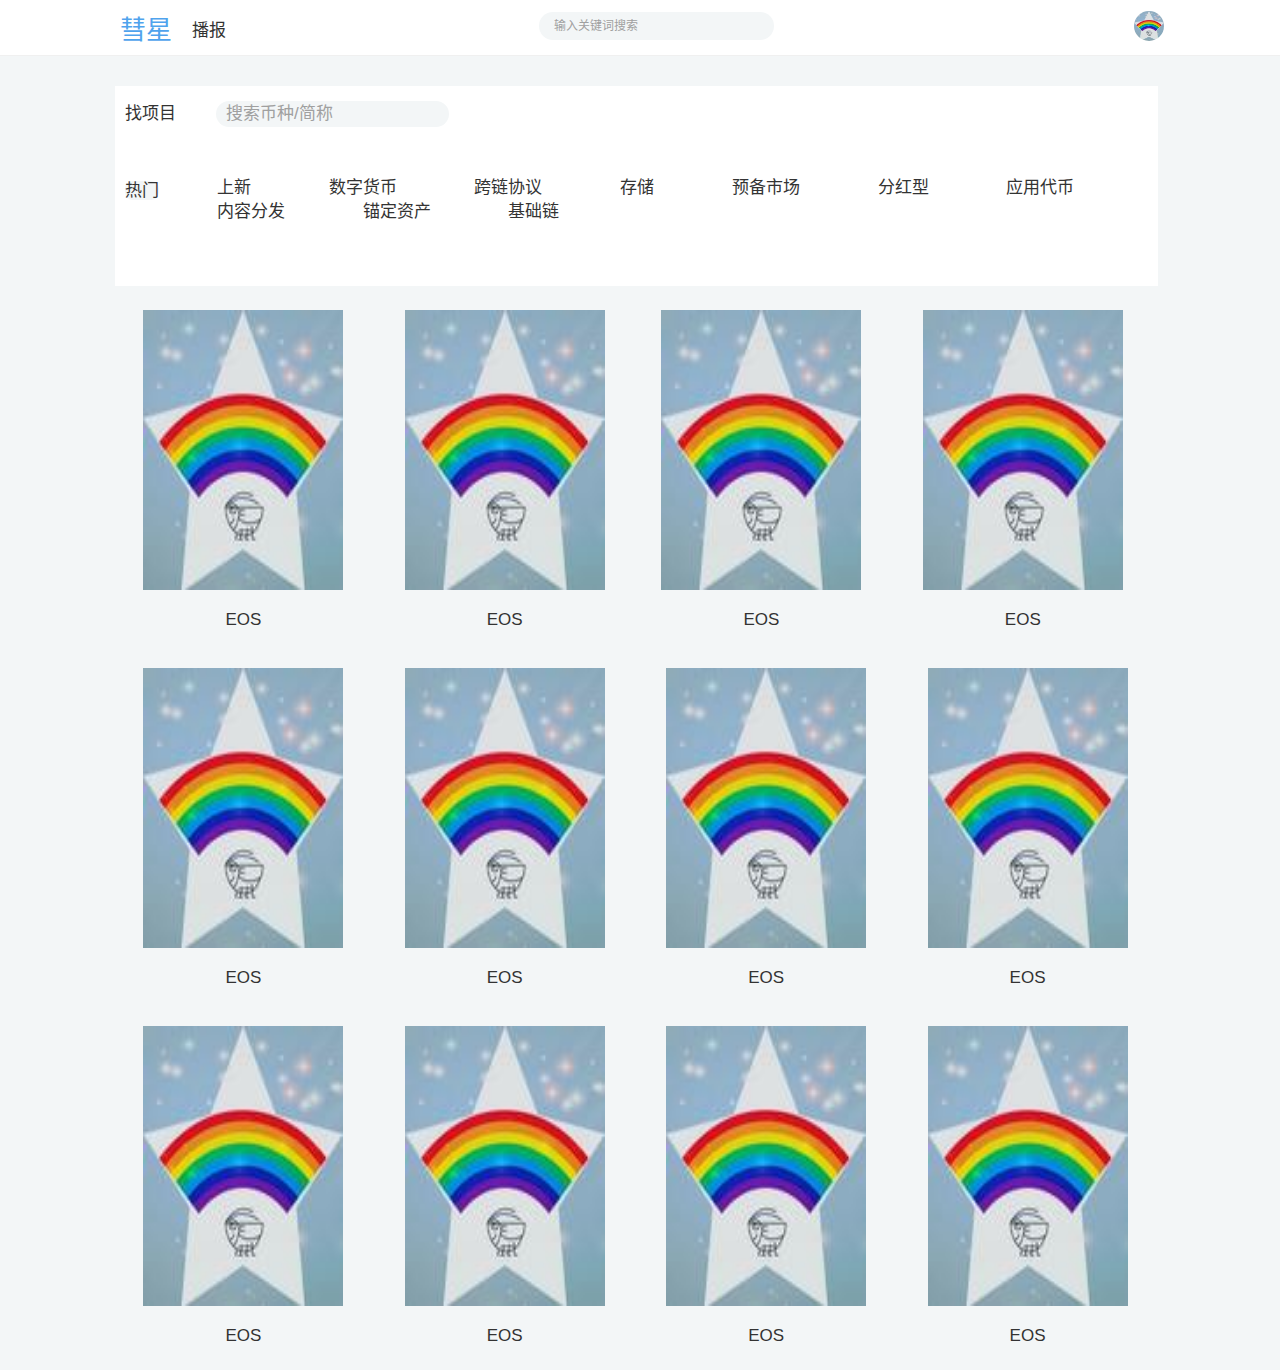
<file: chain.html>
<!DOCTYPE html>

<html>

	<head>
		<meta http-equiv="Content-Type" content="text/html; charset=UTF-8">
		<meta http-equiv="X-UA-Compatible" content="IE=Edge">

		<title>链库</title>

		<link rel="stylesheet" media="all" href="./img/web-b902b38f60020358f549.css">

		<link rel="stylesheet" media="all" href="./img/entry-c3f65dacaf053f3ad67d.css">

		<style type="text/css">
			body {
				background-color: #f3f6f7;
			}
			
			.have-img {
				background-color: white;
				padding-top: 30px !important;
				padding-left: 50px!important;
			}
			
			
			
			.meta {
				margin-top: 40px !important;
			}
			
			
			
			.right_container {
				/*width: 235px;*/
				width: 300px;
				float: left;
				margin-top: 53px;
				position: fixed;
			}
			
			.icon {
				font-size: 1.5em;
				overflow: hidden;
				width: 1em;
				height: 1em;
				vertical-align: middle;
				fill: currentColor;
			}
			
			.news_release_btn span {
				font-size: 20px;
				display: inline-block;
				width: 100%;
				margin: 30px 0;
				padding: 10px 0;
				text-align: center;
				color: #fff;
				border-radius: 30px;
				background: #59b6d7;
			}
			
			
			
			.news_release_btn svg {
				margin-right: 5px;
				color: #fff;
			}
			
			.news_release_btn svg {
				margin-right: 5px;
				color: #fff;
			}
			
			common.css:145 .icon {
				font-size: 1.5em;
				overflow: hidden;
				width: 1em;
				height: 1em;
				vertical-align: middle;
				fill: currentColor;
			}
			
			a {
				font-size: 100%;
				vertical-align: baseline;
				background: transparent;
				text-decoration: none;
				color: inherit;
			}
			
			common.css:1 * {
				-webkit-box-sizing: border-box;
				-moz-box-sizing: border-box;
				box-sizing: border-box;
			}
			
			.news_release_btn span {
				font-size: 20px;
				display: inline-block;
				width: 100%;
				margin: 30px 0;
				padding: 10px 0;
				text-align: center;
				color: #fff;
				border-radius: 30px;
				background: #59b6d7;
			}
			
			
			
			/*footer*/
			
			div {
				display: block;
			}
			
			<!--导航栏-->.nav {
				position: relative;
				width: 100%;
				height: 64px;
				background: #fff;
				min-width: 1200px;
			}
			
			.nav_left {
				float: right;
				margin-right: 1.5%;
				height: 50px;
				line-height: 50px;
			}
			
			.nav_left img {
				border-radius: 50px;
				width: 30px;
				height: 30px;
			}
			
			.nav_logo {
				width: 64px;
				height: 64px;
				float: left;
			}
			/*添加*/
			
			.navs_star {
				color: rgb(79, 163, 237);
				margin: 0 20px;
				font-size: 26px;
			}
			
			
			
			.nav_list {
				width: 1080px;
				margin: auto;
			}
			
			.nav_list .navs {
				display: flex;
				height: 62px;
				margin-bottom: 0;
				justify-content: flex-start;
				align-items: center;
				float: left;
			}
			
			
			
			.nav_list .nav_search {
				position: relative;
				width: 235px;
				height: 28px;
				border-radius: 50px;
				margin-top: 12px;
				background-color: #f3f6f7;
				float: left;
				margin-left: 29%;
			}
			
			.nav_list .nav_input {
				width: calc(100% - 35px);
				height: 100%;
				font-size: 12px;
				color: #333;
				border: none;
				outline: none;
				background: transparent;
				padding-left: 15px;
				vertical-align: middle;
			}
			
			.nav_list .nav_search_icon {
				cursor: pointer;
				position: absolute;
				top: 50%;
				right: 10px;
				transform: translateY(-50%);
				color: #59b6d7;
			}
			
			
			
			.nav_right {
				float: right;
				margin: 21px 50px;
			}
				
			.nav_right img {
				float: left;
				width: 30px;
				height: 30px;
				margin-right: 9px;
				cursor: pointer;
				border-radius: 50%;
			}
			/*中心内容*/
			.col-xs-18{
				width: 98%;
				
			}
			.table-top{
				width: 100%;
				height: 200px;
				background-color: white;
			}
			.table-top-subject{
				height: 80px;
				padding: 15px 10px;
			}
			.coin-search{
				margin-left: 40px;
			    background-color: #f3f6f7;
			    border-radius: 50px;
			    border: none;
			    padding-left: 10px;
			}
			.table-top-hots{
				height: 80px;
				margin: 10px 10px;
			}
			.hot_title{
				float: left;
				height: 100%;
				width: 92px;
			}
			.hot_title a{
				width: 40pxs;
				height: 30px;
				border-radius: 8px;
				text-align: center;
				line-height: 30px;
				background-color: #f3f6f7;
			}
			.hot_items{
				float: inherit;				
				height: 100%;
				margin-left: 40px;
				
			}
			.hot_items ul{
				width: 100%;
			}
			
			.hot_items ul li {
				display: inline-block;
				margin-right: 73px;
				line-height: 15px;
			}
			.table-bottom{
				width: 100%;
				min-height: 600px;
					
			}
			.table-list li{
				display: inline-block;
				text-decoration: none;
				margin-top: 30px;
				width: 20%;
				margin:24px ;
				text-align: center;
			}
			
			.coin-kind {
			    height: 0px;
			    text-align: center;
			    margin-top: 20px;
			}
		</style>
	</head>

	<body lang="zh-CN" class="reader-black-font">
		<!--导航栏-->
		<nav class="navbar navbar-default navbar-fixed-top" role="navigation">			
			<div class="nav nav_border">
				<div class="nav_list clearfix">					
					<div class="navs">
						<div class="navs_star">彗星</div>
						<a target="_self" href="#" class="navs_item">播报 </a>
						<!--<a target="_self" href="#" class="navs_item">链库 </a>-->
					</div>
					<div class="nav_search">
						<input class="nav_input" type="text" placeholder="输入关键词搜索" value="" id="head_search" onkeyup="test()">
						<a class="nav_search_icon">
							
						</a>

					</div>
					<div class="nav_left">
						<a href="http://www.huixing.io/feeds">
							<img src="img/025df2df-65fe-471a-bd94-c888fc89e959.jpg">
						</a>
					</div>
				</div>
			</div>
		</nav>

		<div class="container index">
			<div class="row">
				<div class="col-xs-18 main">
					
					<div class="table-top">
						<div class="table-top-subject">
							<span>找项目</span><input type="text" placeholder="搜索币种/简称" class="coin-search"> 
						</div>
						<div class="table-top-hots">
							<div class="hot_title" > <a>热门</a></div>

							<div class="hot_items" >
								<ul>
									<li>上新</li>
									<li>数字货币</li>
									<li>跨链协议</li>
									<li>存储</li>
									<li>预备市场</li>
									<li>分红型</li>
									<li>应用代币</li>
									<li>内容分发</li>
									<li>锚定资产</li>
									<li>基础链</li>
									
								</ul>
							</div>
						</div>
					</div>
					<div class="table-bottom">
						
						<ul class="table-list">
        					<li>
					            <img src="025df2df-65fe-471a-bd94-c888fc89e959.jpg"  width="200px" height="280px">
           					 	<p class="coin-kind">EOS</p>
        					</li>
        					<li>
					            <img src="025df2df-65fe-471a-bd94-c888fc89e959.jpg"  width="200px" height="280px">
           					 	<p class="coin-kind">EOS</p>
        					</li><li>
					            <img src="025df2df-65fe-471a-bd94-c888fc89e959.jpg"  width="200px" height="280px">
           					 	<p class="coin-kind">EOS</p>
        					</li>
        					<li>
					            <img src="025df2df-65fe-471a-bd94-c888fc89e959.jpg"  width="200px" height="280px">
           					 	<p class="coin-kind">EOS</p>
        					</li>
        					<li>
					            <img src="025df2df-65fe-471a-bd94-c888fc89e959.jpg"  width="200px" height="280px">
           					 	<p class="coin-kind">EOS</p>
        					</li>
        					<li>
					            <img src="025df2df-65fe-471a-bd94-c888fc89e959.jpg"  width="200px" height="280px">
           					 	<p class="coin-kind">EOS</p>
        					</li>
        					<li>
					            <img src="025df2df-65fe-471a-bd94-c888fc89e959.jpg"  width="200px" height="280px">
           					 	<p class="coin-kind">EOS</p>
        					</li>
        					<li>
					            <img src="025df2df-65fe-471a-bd94-c888fc89e959.jpg"  width="200px" height="280px">
           					 	<p class="coin-kind">EOS</p>
        					</li>
        					<li>
					            <img src="025df2df-65fe-471a-bd94-c888fc89e959.jpg"  width="200px" height="280px">
           					 	<p class="coin-kind">EOS</p>
        					</li>
        					<li>
					            <img src="025df2df-65fe-471a-bd94-c888fc89e959.jpg"  width="200px" height="280px">
           					 	<p class="coin-kind">EOS</p>
        					</li>
        					<li>
					            <img src="025df2df-65fe-471a-bd94-c888fc89e959.jpg"  width="200px" height="280px">
           					 	<p class="coin-kind">EOS</p>
        					</li>
        					<li>
					            <img src="025df2df-65fe-471a-bd94-c888fc89e959.jpg"  width="200px" height="280px">
           					 	<p class="coin-kind">EOS</p>
        					</li>
						</ul>
					</div>
				</div>

					
			
			</div>
		</div>
		<script src="js/jquery-2.1.1.js"></script>
		<script src="js/bootstrap.min.js"></script>		
		<script src="js/plugins/slimscroll/jquery.slimscroll.min.js"></script>
		<!-- Peity -->
		<script src="js/plugins/peity/jquery.peity.min.js"></script>
		<!-- Custom and plugin javascript -->
		<script src="js/plugins/pace/pace.min.js"></script>
		<!-- jQuery UI -->
		<script src="js/plugins/jquery-ui/jquery-ui.min.js"></script>
		<!-- Toastr -->
		<script src="js/plugins/toastr/toastr.min.js"></script>
		<script src="js/common.js"></script>
		<script src="js/jquery.cookie.js"></script>

		
	</body>
		
</html>
</file>
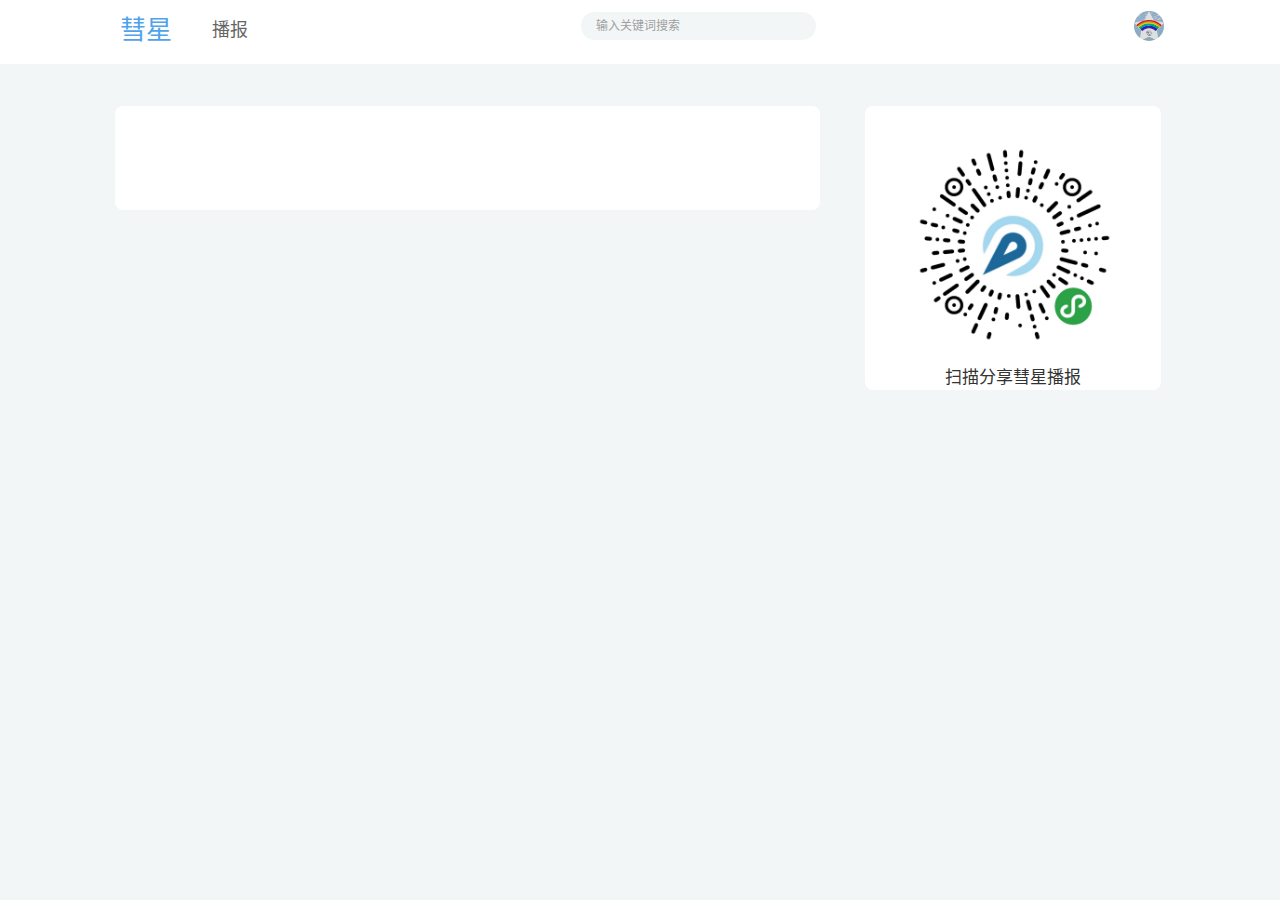
<file: detail.html>
<!DOCTYPE html>

<html>
	<head>
		<meta http-equiv="Content-Type" content="text/html; charset=UTF-8">

		<meta http-equiv="X-UA-Compatible" content="IE=Edge">
		<meta name="viewport" content="width=device-width, initial-scale=1.0,user-scalable=no">
		<title>播报</title>
		<meta name="csrf-param" content="authenticity_token">
		<meta name="csrf-token" content="UwEHQ9JrFFg8jVp6ua7vyFfl6tMeYUNncMMaamd8O5Zp/ffJwgbX+eU3ANqU6wJEUjY/TVoltgp7euY/7XjjOQ==">
		<link rel="stylesheet" media="all" href="./list/web-9cd48403b6d78c77ef9e.css">
		<link rel="stylesheet" media="all" href="./list/web-b902b38f60020358f549.css">
		<link rel="stylesheet" media="all" href="./list/entry-468d5669dc55b0d2a6c2.css">
		<link rel="stylesheet" media="all" href="./img/web-b902b38f60020358f549.css">
		<link rel="stylesheet" media="all" href="./img/entry-c3f65dacaf053f3ad67d.css">
		<!-- 导航栏 -->
		<style type="text/css">
			body{
				background-color: #f3f6f7;
			}
			.nav_left img {
				border-radius: 50px;
				width: 30px;
				height: 30px;
			}
			.nav {
				position: relative;
				width: 100%;
				height: 64px;
				background: #fff;
				min-width: 1200px;
			}
			
			.nav_left {
				float: right;
				margin-right: 1.5%;
				height: 50px;
				line-height: 50px;
			}			
			.nav_left img {
				border-radius: 50px;
				width: 30px;
				height: 30px;
			}			
			.nav_logo {
				width: 64px;
				height: 64px;
				float: left;
			}
			/*添加*/			
			.navs_star {
				color: rgb(79, 163, 237);
				margin: 0 20px;
				font-size: 26px;
				cursor: pointer;
			}			
			.navs_item {
				color: #666666;
				margin: 0 20px;
				font-size: 18px;
			}			
			.nav_beta {
				display: inline-block;
				float: left;
				margin-left: -2px;
				padding-top: 32px;
				color: #59b6d7;
			}			
			.nav_list {
				width: 1080px;
				margin: auto;
			}			
			.nav_list .navs {
				display: flex;
				height: 62px;
				margin-bottom: 0;
				justify-content: flex-start;
				align-items: center;
				float: left;
			}			
			.nav_list .navs li {
				float: left;
				text-align: center;
				margin-right: 15px;
				transition: all .3s;
				position: relative;
			}
			
			.nav_list .navs li a {
				display: inline-block;
				margin: 0 10px;
				padding: 20px 10px;
				/*color: #59b6d7;*/
				color: #666666;
				font-size: 18px;
				transition: all .1s;
				border-bottom: 2px solid transparent;
			}
			
			.nav_list .navs li a:hover {
				color: #59b6d7 !important;
				border-bottom: 2px solid #59b6d7;
			}
			
			
			.nav_list .nav_search {
				position: relative;
				width: 235px;
				height: 28px;
				border-radius: 50px;
				margin-top: 12px;
				background-color: #f3f6f7;
				float: left;
				margin-left: 29%;
			}
			
			.nav_list .nav_input {
				width: calc(100% - 35px);
				height: 100%;
				font-size: 12px;
				color: #333;
				border: none;
				outline: none;
				background: transparent;
				padding-left: 15px;
				vertical-align: middle;
			}
			
			.nav_list .nav_search_icon {
				cursor: pointer;
				position: absolute;
				top: 50%;
				right: 10px;
				transform: translateY(-50%);
				color: #59b6d7;
			}
			.row{
				margin-top: 20px;
			}
			.row_left{
				width: 100%;
				height: 100%;
				background-color: white !important;
				border-radius: 8px;
				padding: 22px 50px;
			}
			.row_right{
				width: 94%;
				height: 100%;
				background-color: white !important;
				border-radius: 8px;
				text-align: center;
				padding-top:40px;
			}
			.code_share{
				margin-top: 20px;
			}
			.title{
				font-size: 18px;
   				font-weight: 700;
   				line-height: 28px;
			}
			.show-content{
				font-size: 16px;
			}
			.show-content-free p{
				line-height: 30px;
			}
		</style>

	</head>

	<body lang="zh-CN" class="reader-black-font">
		<!-- 全局顶部导航栏 -->
		<nav class="navbar navbar-default navbar-fixed-top" role="navigation">

			<!--导航栏-->
			<div class="nav nav_border">
				<div class="nav_list clearfix">
					<div class="navs">
						<div class="navs_star">彗星</div>
						<a target="_self" href="#" class="navs_item">播报 </a>
						<!--<a target="_self" href="#" class="navs_item">链库 </a>
-->					</div>

					<div class="nav_search">
						<input class="nav_input" type="text" placeholder="输入关键词搜索" value="" id="head_search" >
						<!--'<a class="nav_search_icon">
							<svg class="icon" aria-hidden="true">
								<use xmlns:xlink="http://www.w3.org/1999/xlink" xlink:href="#icon-sousuo"></use>
							</svg>
						</a>'-->

					</div>
					<div class="nav_left">
						<a href="http://www.huixing.io/feeds">
							<img src="img/025df2df-65fe-471a-bd94-c888fc89e959.jpg">
						</a>
					</div>
				</div>
			</div>

		</nav>

		<!--<div class="note">
			<a target="_blank" href="https://www.jianshu.com/apps/download?utm_source=sbc" id="web-note-ad-fixed"><span class="close">×</span></a>
			<div class="post">
				<div class="article">
					<h1 class="title" id="detail_title"></h1>

					<div class="article" style="width: 100%;height: 50px;"></div>
					<div data-note-content="" class="show-content">
						<div class="show-content-free">
							<p id="context"></p>
						</div>
					</div>
				</div>

			</div>
		</div>	-->
		<div class="container index">
			<!--<a target="_blank" href="https://www.jianshu.com/apps/download?utm_source=sbc" id="web-note-ad-fixed"><span class="close">×</span></a>-->
			<div class="row">
				<div class="col-xs-16 main">
					<div class="row_left">
						<h1 class="title" id="detail_title"></h1>

						<div class="article" style="width: 100%;height: 30px;"></div>
						<div data-note-content="" class="show-content">
							<div class="show-content-free">
								<p id="context"></p>
							</div>
						</div>
					</div>
				</div>
				<div class="col-xs-7 col-xs-offset-1 aside">
					<div class="row_right">
						<img src="img/gh_e6b369c17e63_860.jpg"  width="200px" height="200px"/>
						<p class="code_share">扫描分享彗星播报</p>
					</div>
				</div>
			</div>
		</div>	
			<script src="js/jquery-2.1.1.js"></script>
			<script src="js/bootstrap.min.js"></script>
			<script src="js/plugins/slimscroll/jquery.slimscroll.min.js"></script>		<!-- Peity -->
			<script src="js/plugins/peity/jquery.peity.min.js"></script>
			<script src="js/plugins/pace/pace.min.js"></script>

			<script src="js/plugins/jquery-ui/jquery-ui.min.js"></script>

			<!-- Toastr -->
			<script src="js/plugins/toastr/toastr.min.js"></script>
			<script src="js/common.js"></script>
			<script src="js/jquery.cookie.js"></script>

			<script>
					$("#head_search").keydown(function(e) {  
          			if (e.keyCode == 13) {  
          				var keywords = $('#head_search').val()
          				console.log(keywords)
          				debugger
                 		 window.location.href='http://127.0.0.1:8020/NewsPaperFront/index.html?keys='+keywords;
							
          			}  
     				});  
				function pressHome(){						
					//第一步 获取输入关键词
					
					
					//当前页跳转到首页 ，传递关键词
					 
				}
				function detail() {
					console.log("test");
					var newsId = window.localStorage.getItem('detail')
					//ajax獲取詳情數據

					var uri = '/news/' + newsId;
					doGet(uri, function(res) {
						if(res != null && res.code == 0) {

							$('#detail_title').html(res.data.title)
							if(res.data.content != null && res.data.content != undefined) {
								$('#context').html(res.data.content)
							} else {
								$('#context').html(res.data.shortContent)
							}
						}
					}, "json");

				}
				detail();
			</script>
	</body>

</html>
</file>
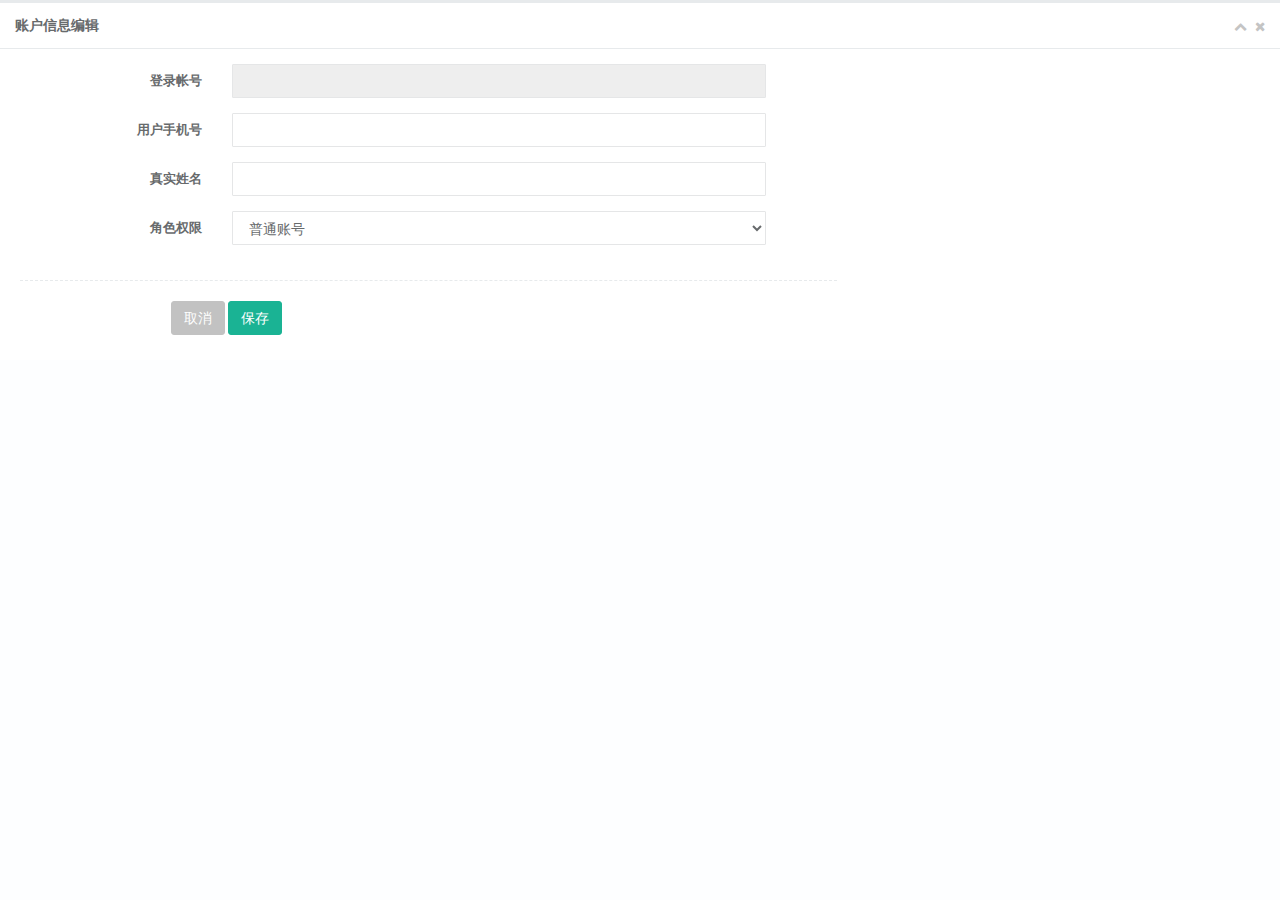
<file: Static/ManagerEdit.html>
<!DOCTYPE html>
<html>

<head>

    <meta charset="utf-8">
    <meta name="viewport" content="width=device-width, initial-scale=1.0">

    <title>小程序新闻管理平台</title>

    <link href="/css/bootstrap.min.css" rel="stylesheet">
    <link href="/font-awesome/css/font-awesome.css" rel="stylesheet">
    <link href="/css/plugins/iCheck/custom.css" rel="stylesheet">
    <link href="/css/plugins/steps/jquery.steps.css" rel="stylesheet">
    <link href="/css/animate.css" rel="stylesheet">
    <link href="/css/style.css" rel="stylesheet">

    <style>
        .wizard > .content > .body { position: relative; }
        .sel_Disable{
        }
    </style>

</head>

<body style="background-color: #fdfeff;">
    <div id="wrapper">
        <div>
           <div class="row">
                <div class="col-lg-12">
                    <div class="ibox float-e-margins">
                        <div class="ibox-title">
                            <h5 id="h_title">账户信息编辑(初始账户密码为111111)</small></h5>
                            <div class="ibox-tools">
                                <a class="collapse-link">
                                    <i class="fa fa-chevron-up"></i>
                                </a>
                                <a class="close-link">
                                    <i class="fa fa-times"></i>
                                </a>
                            </div>
                        </div>
                        <div class="ibox-content">
                            <div class="row">
                                <div class="col-sm-8">
                                    <form class="form-horizontal" id="form_managerInfo">
                                        <div class="form-group"><label class="col-sm-3 control-label">登录帐号</label>
                                            <div class="col-sm-8"><input type="text" id="ip_userName" name="userName" onblur="CheckManagerNameExists()" class="form-control" required></div>
                                        </div>
                                        <div class="form-group"><label class="col-sm-3 control-label">用户手机号</label>
                                          <div class="col-sm-8"><input type="text" id="ip_userPhone" name="userPhone" class="form-control" required></div>
                                        </div>
                                         <div class="form-group"><label class="col-sm-3 control-label">真实姓名</label>
                                          <div class="col-sm-8"><input type="text" id="ip_realName" name="realName" class="form-control" required></div>
                                        </div>
                                        <div class="form-group"><label class="col-sm-3 control-label">角色权限</label>
                                            <div class="col-sm-8">
                                                <select class="form-control m-b" id="sel_Role">
                                                  <option value="2" selected="selected">普通账号</option>
                                                  <option value="1">管理员</option>
                                                </select>
                                            </div>
                                        </div>
                                        <div class="hr-line-dashed"></div>
                                    </form>
                                    <div class="col-sm-4 col-sm-offset-2">
                                        <button class="btn btn-default" id="btn_Cancel" onclick="Cancel()">取消</button>
                                        <button onclick="SaveManagerInfo()"  class="btn btn-primary" id="btn_Save">保存</button>
                                    </div>
                                </div>
                            </div>
                        </div>
                    </div>
                </div>
            </div>
        </div>

    <input type="hidden"  id="hid_actionType" value="0" />
    <input type="hidden"  id="hid_managerId" value="0" />
    <!-- Mainly scripts -->
    <script src="/js/jquery-2.1.1.js"></script>
    <script src="/js/bootstrap.min.js"></script>
    <script src="/js/plugins/metisMenu/jquery.metisMenu.js"></script>
    <script src="/js/plugins/slimscroll/jquery.slimscroll.min.js"></script>

    <!-- Custom and plugin javascript -->
    <script src="/js/inspinia.js"></script>
    <script src="/js/plugins/pace/pace.min.js"></script>

    <!-- Steps -->
    <script src="/js/plugins/staps/jquery.steps.min.js"></script>

    <!-- Jquery Validate -->
    <script src="/js/plugins/validate/jquery.validate.min.js"></script>
    <script src="/js/common.js"></script>
    <script src="/js/plugins/datapicker/bootstrap-datepicker.js"></script>
    <!-- Jquery Validate -->
    <script src="/js/plugins/validate/jquery.validate.min.js"></script>

    <script>

        var validator;

        $(document).ready(function(){
            //判断新增or编辑
            var actionType=getUrlParam("actionType");
            if(actionType=="add"){
                $("#hid_actionType").val("0");
            }
            else{
                $("#h_title").html('账户信息编辑');
                $("#ip_userName").attr("readonly","readonly");
                var managerId = getUrlParam("id");
                if(managerId!=null && managerId!="")
                {
                    LoadManagerInfo(managerId);
                }
                $("#hid_managerId").val(managerId);
                $("#hid_actionType").val("1");
            }
       });

        function Cancel(){
            $("#iframe_DashBoard",parent.document).attr('src',"/Static/ManagerList.html");
        }

        function SaveManagerInfo(){
            var formInfo = $("#form_managerInfo");
            // Disable validation on fields that are disabled or hidden.
            formInfo.validate().settings.ignore = ":disabled,:hidden";
            // Start validation; Prevent going forward if false
            if(!formInfo.valid()){
                validator.focusInvalid();
                return false;
            }

            var managerInfo ={};
                managerInfo.id = $("#hid_managerId").val();
                managerInfo.userName = $("#ip_userName").val();
                managerInfo.userPwd = "111111";
                managerInfo.realName = $("#ip_realName").val();
                managerInfo.tel = $("#ip_userPhone").val();
                managerInfo.level = $("#sel_Role").val();
                EditManagerInfo(managerInfo,function(result){
                   if(result.code=="0"){
                      alert("保存成功");
                      Cancel();
                   }
                   else{
                    alert("保存失败");
                   }
                });
        }

        function EditManagerInfo(params,callback){
            var uri = '/accounts';
            var userName =params.userName;
            params = JSON.stringify(params);
            if($("#hid_actionType").val()=="0"){
                GetManagerByName(userName,function(res){
                    if(res.code==0){
                        if(res.data!=null){
                            alert("帐户名不能重复");
                        }
                        else{
                             doPost(uri,params,function(res){
                               if (callback) {
                                      callback(res);
                                  }
                            },"json");
                        }
                    }

                })
            }
            else{
                //编辑
                doPut(uri,params,function(res){
                   if (callback) {
                          callback(res);
                      }
                },"json");
            }
        }

        //加载管理员信息
        function LoadManagerInfo(managerId){
            GetManagerInfo(managerId,function(result){
                if(result.code=="0"){
                    var managerInfo = result.data;
                     $("#hid_userName").val(managerInfo.userName);
                     $("#ip_userName").val(managerInfo.userName);
                     $("#ip_realName").val(managerInfo.realName);
                     $("#ip_realName").val(managerInfo.realName);
                     $("#ip_userPhone").val(managerInfo.tel);
                     $("#sel_Role").val(managerInfo.level);
                }
            });
        }

        function GetManagerByName(userName,callback){
            var uri = '/accounts/query?userName='+userName;
            doGet(uri,function(res){
                if (callback) {
                    callback(res);
                }
            });
        }

        //校验用户名是否存在
        function CheckManagerNameExists(){
            var userName =$("#ip_userName").val();
            if(userName!="")
            {
                GetManagerByName(userName,function(result){
                    if(result.code==0){
                        if(result.data!=null){
                            return false;
                        }
                        else{
                            return true;
                        }
                    }
                })
            }
        }

        function GetManagerInfo(managerId,callback){
            var uri = '/accounts/'+managerId;
            doGet(uri,function(res){
                if (callback) {
                    callback(res);
                }
            });
        }

        function RediectManagerList(){
            $("#iframe_DashBoard",parent.document).attr('src',"/Static/ManagerList.html");
        }

        $(function(){
             //关闭按钮
            $(".close-link").click(function(){
                RediectManagerList();
            })

            validator = $("#form_managerInfo").validate({  
                rules: {  
                    userName: { required: true},
                    userPhone :{ required: true},
                    realName :{ required: true}
                },  
                messages: {  
                    userName: {  
                        required: "登录帐号不能为空"
                    } ,
                    userPhone: {  
                        required: "用户手机号不能为空"
                    } ,
                    realName: {  
                        required: "真实姓名不能为空"
                    }

                    
                }  
            });  
        })
    </script>

</body>

</html>
</file>
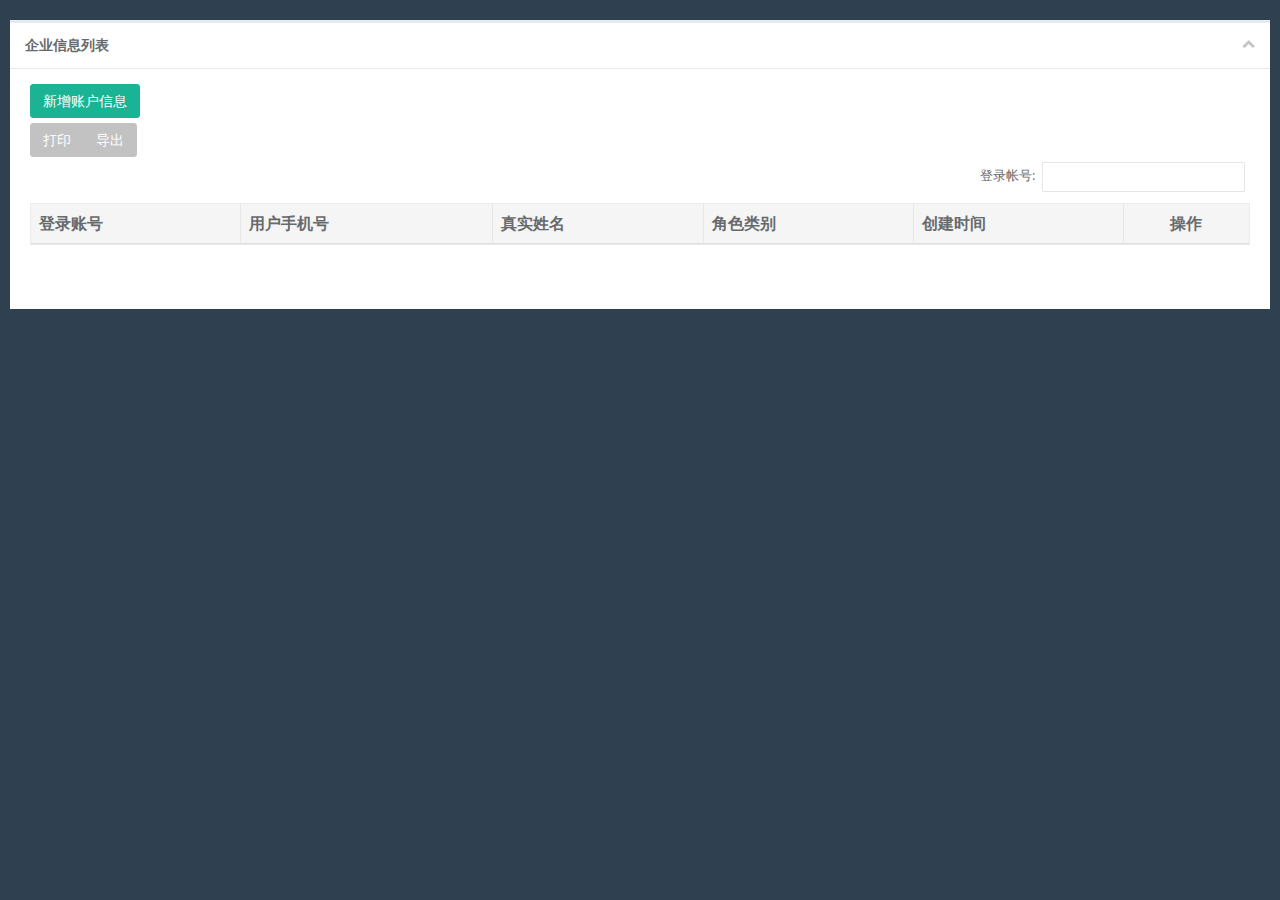
<file: Static/ManagerList.html>
<html>

<head>

    <meta charset="utf-8">
    <meta name="viewport" content="width=device-width, initial-scale=1.0">

    <title>管理员列表</title>

    <link href="/css/bootstrap.min.css" rel="stylesheet">
    <link href="/font-awesome/css/font-awesome.css" rel="stylesheet">

    <!-- Data Tables -->
    <link href="/css/plugins/dataTables/dataTables.bootstrap.min.css" rel="stylesheet">
    <link href="/css/plugins/dataTables/buttons.bootstrap.min.css" rel="stylesheet">

    <link href="/css/animate.css" rel="stylesheet">
    <link href="/css/style.css" rel="stylesheet">

</head>

<body>

    <div id="wrapper">
        <div class="wrapper wrapper-content animated fadeInRight">
            <div class="row">
            <div class="col-lg-12">
	            <div class="ibox float-e-margins">
		            <div class="ibox-title">
		            	<h5>企业信息列表</h5>
		                <div class="ibox-tools">
		                    <a class="collapse-link">
		                        <i class="fa fa-chevron-up"></i>
		                    </a>
		                </div>
		            </div>
		            <div class="ibox-content">
			            <div class="">
			            	<a onclick="AddManagerInfo();" href="javascript:void(0);" class="btn btn-primary ">新增账户信息</a>
			            </div>
			            <table class="table table-striped table-bordered table-hover " id="editable" >
				            <thead>
					            <tr>
					                <th>登录账号</th>
					                <th>用户手机号</th>
					                <th>真实姓名</th>
					                <th>角色类别</th>
					                <th>创建时间</th>
					                <th style="text-align: center;">操作</th>
					            </tr>
				            </thead>
			            </table>
		            </div>
	            </div>
            </div>
            </div>
        </div>
    </div>

    <!-- Mainly scripts -->
    <script src="/js/jquery-2.1.1.js"></script>
    <script src="/js/bootstrap.min.js"></script>
    <script src="/js/plugins/metisMenu/jquery.metisMenu.js"></script>
    <script src="/js/plugins/slimscroll/jquery.slimscroll.min.js"></script>
    <script src="/js/plugins/jeditable/jquery.jeditable.js"></script>

    <!-- Data Tables -->
  	<script src="/js/plugins/dataTables/jquery.dataTables.min.js"></script>
    <script src="/js/plugins/dataTables/dataTables.bootstrap.js"></script>
    <script src="/js/plugins/dataTables/dataTables.buttons.min.js"></script>
    <script src="/js/plugins/dataTables/buttons.bootstrap.min.js"></script>
    <script src="/js/plugins/dataTables/jszip.min.js"></script>
    <script src="/js/plugins/dataTables/pdfmake.min.js"></script>
    <script src="/js/plugins/dataTables/vfs_fonts.js"></script>
    <script src="/js/plugins/dataTables/buttons.html5.min.js"></script>
    <script src="/js/plugins/dataTables/buttons.print.min.js"></script>

    <!-- Custom and plugin javascript -->
    <script src="/js/inspinia.js"></script>
    <script src="/js/plugins/pace/pace.min.js"></script>
    <script src="/js/common.js"></script>
	<script src="/js/plugins/artdialog/jquery.artDialog.js?skin=brief"></script>
  	<script src="/js/plugins/artdialog/plugins/iframeTools.js"></script>
    <script src="/js/jquery.cookie.js"></script>

    <!-- Page-Level Scripts -->
    <script>
        $(document).ready(function() {
        	var userId = localStorage.getItem("userid");
            if(userId=="")
            {
                Loginout();
            }
            /* Init DataTables */
            var oTable = $('#editable').DataTable({
            	lengthChange: false,
            	dom: 'Bfrtip',
		       	buttons: [
		       			{
		       				'extend':'print',
		       				'text':'打印'
		       			},
		       			{
		       				'extend':'excel',
		       				'text':'导出'
		       			}
		       		],
            	 language: {
			        "sProcessing": "处理中...",
			        "sLengthMenu": "显示 _MENU_ 项结果",
			        "sZeroRecords": "没有匹配结果",
			        "sInfo": "显示第 _START_ 至 _END_ 项结果，共 _TOTAL_ 项",
			        "sInfoEmpty": "显示第 0 至 0 项结果，共 0 项",
			        "sInfoFiltered": "(由 _MAX_ 项结果过滤)",
			        "sInfoPostFix": "",
			        "sSearch": "登录帐号:",
			        "sUrl": "",
			        "sEmptyTable": "表中数据为空",
			        "sLoadingRecords": "载入中...",
			        "sInfoThousands": ",",
			        "oPaginate": {
			            "sFirst": "首页",
			            "sPrevious": "上页",
			            "sNext": "下页",
			            "sLast": "末页"
			        },
			        "oAria": {
			            "sSortAscending": ": 以升序排列此列",
			            "sSortDescending": ": 以降序排列此列"
			        }
			    },
			    "ordering": false, //禁止排序
			    "bLengthChange": false,
                "bPaginate": true, //翻页功能
			    "serverSide": true,  //启用服务器端分页
			    "pageLength":10,
			    "tabIndex": 1,
			    ajax: function (data, callback, settings) {
	                //封装请求参数
	                var param = {};
	                param.pageSize = data.length;//页面显示记录条数，在页面显示每页显示多少项的时候
	                param.currentPage = (data.start / data.length)+1;//当前页码
	                param.userName = (data.search.value==null?"":data.search.value);//企业名称

	                //ajax请求数据
	                GetPageMangerInfo(param,function(result){
	                	if(result.code=="0"){
	                		var pageData= result.data;
	                		setTimeout(function () {
	                			//封装返回数据
	                            var returnData = {};
	                            returnData.recordsFiltered = pageData.totalCounts; 
	                            returnData.recordsTotal = pageData.totalCounts;//返回数据全部记录
	                            returnData.data = pageData.items;//返回的数据列表
	                            //调用DataTables提供的callback方法，代表数据已封装完成并传回DataTables进行渲染
	                            callback(returnData);

	                		}, 200);
	                	}
	                })
            	},
            	//列表表头字段
	            columns: [
	                { "data": "userName" },
	                { "data": "tel" },
	                { "data": "realName" },
	                {  
		                "data": null,  
		                "orderable": false,  
		                "render": function ( data, type, full, meta ) {
			                return (data.level==1 ?'管理员':'普通账户');
			            }
			        },
	                { "data": "addTime" },
	                {

		                "data": null,  
		                "orderable": false,  
		                "render": function ( data, type, full, meta ) {
			                return GetEditButtonStr(data.id);
			            }  
			        }
	            ]
            });
             oTable.buttons().container().appendTo($('#editable_filter .col-sm-6:eq(0)'));
        });

       function GetPageMangerInfo(param,callback){
    	  	var uri = '/accounts?userName='+param.userName+'&currentPage='+param.currentPage+'&pageSize='+param.pageSize;
            doGet(uri,function(res){
                if (callback) {
                    callback(res);
                }
            });
        }

        function GetEditButtonStr(id){
        	var buttonStr ='<div class="btn-group"><button class="btn-danger btn btn-xs" onclick="DeleteManager(\''+id+'\')">删除</button>';
        	//超级管理员才能编辑用户信息
        	if(localStorage.getItem("userid")=="14E1952B-F674-4EE9-BD18-D4EB2F71084B"){
        		buttonStr += '<button class="btn-primary btn btn-xs" onclick="UpdateManager(\''+id+'\')">编辑</button>';
        		buttonStr += '<button class="btn-danger btn btn-xs" onclick="ResetManagerPwd(\''+id+'\')">重置密码</button>';
        	}
        	buttonStr += '</div>';
        	return buttonStr;
        }

        function AddManagerInfo(){
        	$("#iframe_DashBoard",parent.document).attr('src',"/Static/ManagerEdit.html?actionType=add");
        }

        function UpdateManager(id){
        	$("#iframe_DashBoard",parent.document).attr('src',"/Static/ManagerEdit.html?actionType=edit&id="+id);
        }

		//删除公司信息
        function ResetManagerPwd(id){
        	var dialog = art.dialog({
			    title: '重置密码',
			    content: '你确认将该管理员密码重置成(111111)么？',
			    lock:true,
			    ok: function(){
			    	var managerInfo ={};
	                managerInfo.id = id;
	                managerInfo.userPwd = '111111';
			    	ResetManagerPwdInfo(managerInfo,function(result){
			    		if(result.code=="0"){
		    				alert("重置成功！");
		    				$("#iframe_DashBoard",parent.document).attr('src',"/Static/ManagerList.html");
			    		}
			    		else{
			    			alert(result.message);
			    		}
			    	})
			    },
			    cancel:function(){
			    }
			});
        }
        //删除公司信息
        function DeleteManager(id){
        	var dialog = art.dialog({
			    title: '删除管理员帐号信息',
			    content: '删除管理员帐号信息,用户将无法再登录,请慎重！',
			    lock:true,
			    ok: function(){
			    	DeleteManagerInfo(id,function(result){
			    		if(result.code=="0"){
			    			if(result.data=="删除成功"){
			    				alert("删除成功！");
			    				$("#iframe_DashBoard",parent.document).attr('src',"/Static/ManagerList.html");
			    			}
			    		}
			    		else{
			    			alert(result.message);
			    		}
			    	})
			    },
			    cancel:function(){
			    }
			});
        }

        function DeleteManagerInfo(id,callback){
            var uri = '/accounts/'+id;
            //编辑
            doDelete(uri,null,function(res){
               if (callback) {
                      callback(res);
                  }
            },"json");
        }

        function ResetManagerPwdInfo(params,callback){
            var uri = '/accounts/pwd';
            params = JSON.stringify(params);
            //编辑
            doPut(uri,params,function(res){
               if (callback) {
                      callback(res);
                  }
            },"json");
        }
    </script>

</body>

</html>
</file>
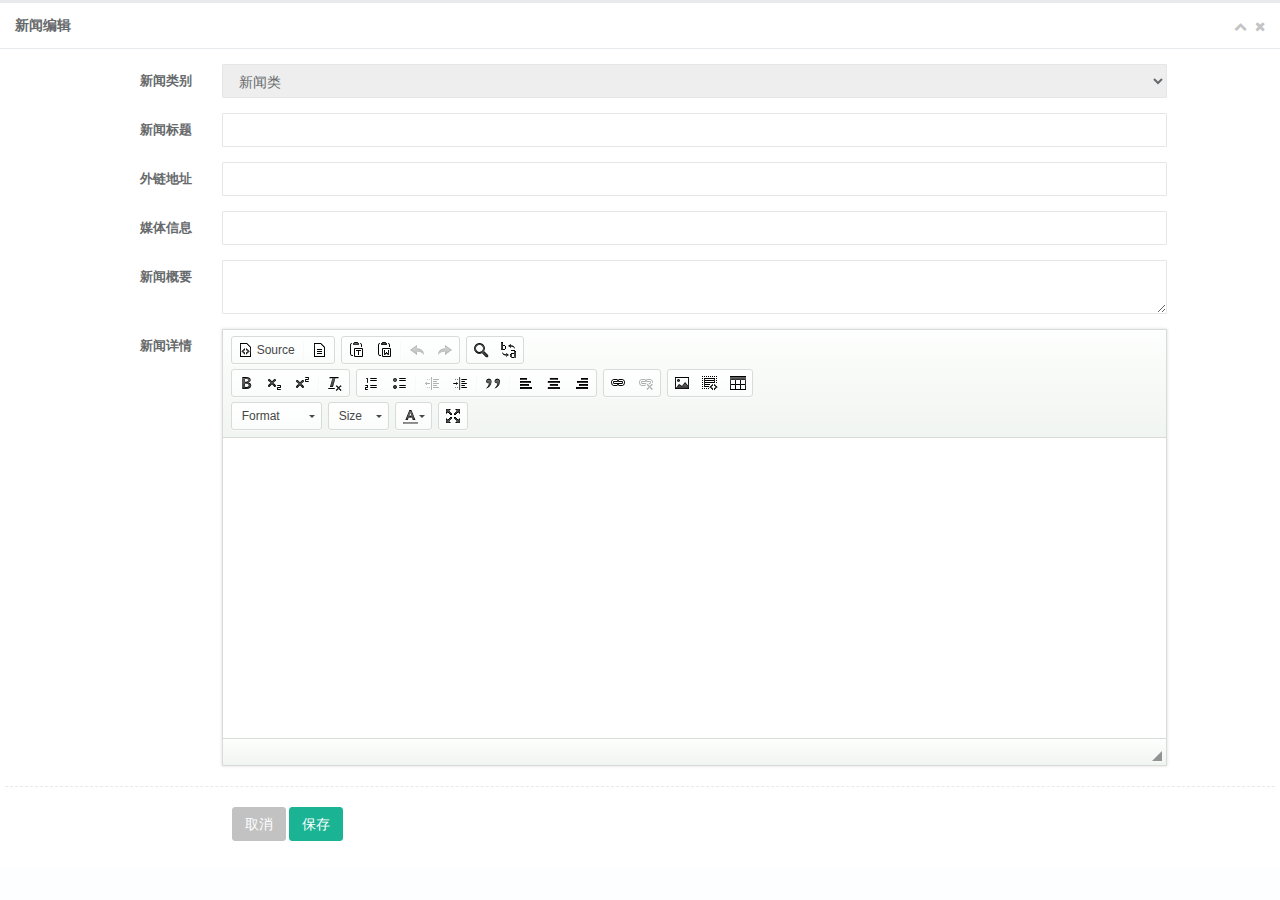
<file: Static/NewsEdit.html>
<!DOCTYPE html>
<html>

<head>

    <meta charset="utf-8">
    <meta name="viewport" content="width=device-width, initial-scale=1.0">

    <title>新闻管理平台</title>

    <link href="/css/bootstrap.min.css" rel="stylesheet">
    <link href="/font-awesome/css/font-awesome.css" rel="stylesheet">
    <link href="/css/plugins/iCheck/custom.css" rel="stylesheet">
    <link href="/css/plugins/steps/jquery.steps.css" rel="stylesheet">
    <link href="/css/animate.css" rel="stylesheet">
    <link href="/css/style.css" rel="stylesheet">
    <style>
        .wizard > .content > .body { position: relative; }
        .sel_Disable{
        }
    </style>

</head>

<body style="background-color: #fdfeff;">
    <div id="wrapper">
        <div>
           <div class="row">
                <div class="col-lg-12">
                    <div class="ibox float-e-margins">
                        <div class="ibox-title">
                            <h5>新闻编辑</small></h5>
                            <div class="ibox-tools">
                                <a class="collapse-link">
                                    <i class="fa fa-chevron-up"></i>
                                </a>
                                <a class="close-link">
                                    <i class="fa fa-times"></i>
                                </a>
                            </div>
                        </div>
                        <div class="ibox-content">
                            <div class="row">
                                <div class="">
                                    <form class="form-horizontal" id="form_NewsInfo">
                                        <div class="form-group"><label class="col-sm-2 control-label">新闻类别</label>
                                            <div class="col-sm-9">
                                                <select id="sel_NewsType" class="form-control">
                                                    <option value="1" selected="selected">新闻类</option>
                                                    <option value="2">审核专用</option>
                                                </select>
                                            </div>
                                        </div>
                                        <div class="form-group"><label class="col-sm-2 control-label">新闻标题</label>
                                            <div class="col-sm-9"><input type="text" id="ip_newsTitle" name="newsTitle" class="form-control" required></div>
                                        </div>
                                        <div class="form-group"><label class="col-sm-2 control-label">外链地址</label>
                                            <div class="col-sm-9"><input type="text" id="ip_hrefUrl" name="newsHrefUrl" class="form-control"></div>
                                        </div>
                                        <div class="form-group"><label class="col-sm-2 control-label">媒体信息</label>
                                            <div class="col-sm-9"><input type="text" id="ip_media" name="newsHrefUrl" class="form-control"></div>
                                        </div>
                                        <div class="form-group"><label class="col-sm-2 control-label">新闻概要</label>
                                            <div class="col-sm-9">
                                                <textarea class="form-control" name="newsShortContent" id="ip_newsShortContent" ></textarea>
                                            </div>
                                        </div>
                                         <div class="form-group"><label class="col-sm-2 control-label">新闻详情</label>
                                            <div class="col-sm-9">
                                                <div id="summernote"></div>
                                            </div>
                                        </div>
                                        <div class="hr-line-dashed"></div>
                                    </form>
                                    <div class="col-sm-4 col-sm-offset-2">
                                        <button class="btn btn-default" id="btn_Cancel" onclick="Cancel()">取消</button>
                                        <button onclick="SaveNewsInfo()"  class="btn btn-primary" id="btn_Save">保存</button>
                                    </div>
                                </div>
                            </div>
                        </div>
                    </div>
                </div>
            </div>
        </div>

    <input type="hidden"  id="hid_actionType" value="0" />
    <input type="hidden"  id="hid_newsId" value="0" />
    <input type="hidden"  id="hid_county" />
    <!-- Mainly scripts -->
    <script src="/js/jquery-2.1.1.js"></script>
    <script src="/js/bootstrap.min.js"></script>
    <script src="/js/plugins/metisMenu/jquery.metisMenu.js"></script>
    <script src="/js/plugins/slimscroll/jquery.slimscroll.min.js"></script>

    <!-- Custom and plugin javascript -->
    <script src="/js/inspinia.js"></script>
    <script src="/js/plugins/pace/pace.min.js"></script>

    <!-- Steps -->
    <script src="/js/plugins/staps/jquery.steps.min.js"></script>

    <!-- Jquery Validate -->
    <script src="/js/plugins/validate/jquery.validate.min.js"></script>
    <script src="/js/common.js"></script>
    <script src="/js/plugins/datapicker/bootstrap-datepicker.js"></script>
    <!-- Jquery Validate -->
    <script src="/js/plugins/validate/jquery.validate.min.js"></script>
    <script src="/js/plugins/ckeditor/ckeditor/ckeditor.js"></script>
    <script type="text/javascript" src="/js/plugins/ckeditor/js/plupload.full.min.js"></script>
    <script type="text/javascript" src="/js/plugins/ckeditor/js/qiniu.min.js"></script>

    <script>

        <!-- 环境初始化 开始-->
        var saveto ='qiniu';   //储存位置为七牛云，对应于插件里的判断值
        var qiniu_uptoken='xx___your_uptoken___xxx';  //七牛云服务端生成的uptoken
        var qiniu_upload_domain='http://upload.qiniu.com';   //七牛云上传地址，一般无需修改，https需要修改成对应的七牛云https上传域名
        var qiniu_bucket_domain='http://qcode.entrada.cn';   //七牛云bucket设置的域名
        <!-- 环境初始化 结束-->


        var validator;
        CKEDITOR.replace('summernote');
        $(document).ready(function(){

            GetQiniuToken();

            //判断新增or编辑
            var actionType=getUrlParam("actionType");
            if(actionType=="add"){
                $("#hid_actionType").val("0");
            }
            else{
                var newsId = getUrlParam("newsId");
                if(newsId!=null && newsId!="")
                {
                    LoadNewsInfo(newsId);
                }
                $("#sel_NewsType").attr("disabled","disabled");
                $("#hid_newsId").val(newsId);
                $("#hid_actionType").val("1");
            }
       });

        //获得qiniu上传token
        function GetQiniuToken(){
            var uri = '/qinius/token';
            doGet(uri,function(res){
                 if(res.code=="0"){
                    qiniu_uptoken = res.data;
                 }
                else{
                    alert("页面存在错误");
                }
            });
        }

        function Cancel(){
            $("#iframe_DashBoard",parent.document).attr('src',"/Static/NewsList.html");
        }

        function SaveNewsInfo(){
            var formInfo = $("#form_NewsInfo");
            formInfo.validate().settings.ignore = ":disabled,:hidden";
            if(!formInfo.valid()){
                validator.focusInvalid();
                return false;
            }

            var newsInfo ={};
                newsInfo.newsId = $("#hid_newsId").val();
                newsInfo.title = $("#ip_newsTitle").val();
                newsInfo.shortContent = $("#ip_newsShortContent").val();
                newsInfo.isEnable = true;
                newsInfo.content = CKEDITOR.instances.summernote.getData();
                newsInfo.hrefUrl = $("#ip_hrefUrl").val();
                newsInfo.media = $("#ip_media").val();
                newsInfo.newsType = $("#sel_NewsType").val();
                EditNewsInfo(newsInfo,function(result){
                   if(result.code=="0"){
                      alert("保存成功");
                      Cancel();
                   }
                   else{
                    alert("保存失败");
                   }
                });
        }

        function EditNewsInfo(params,callback){
            var uri = '/news';
            params = JSON.stringify(params);
            if($("#hid_actionType").val()=="0"){
                doPost(uri,params,function(res){
                   if (callback) {
                          callback(res);
                      }
                },"json");
            }
            else{
                //编辑
                doPut(uri,params,function(res){
                   if (callback) {
                          callback(res);
                      }
                },"json");
            }
        }

        //加载新闻信息
        function LoadNewsInfo(newsId){
            GetNewsInfo(newsId,function(result){
                if(result.code=="0"){
                    var newsInfo = result.data;
                     $("#ip_newsTitle").val(newsInfo.title);
                     $("#ip_hrefUrl").val(newsInfo.hrefUrl);
                     $("#ip_media").val(newsInfo.media);
                     $("#sel_NewsType").val(newsInfo.newsType);
                     $("#ip_newsShortContent").val(newsInfo.shortContent);
                     CKEDITOR.instances.summernote.setData(newsInfo.content);
                }
            });
        }

        function GetNewsInfo(newsId,callback){
            var uri = '/news/'+newsId;
            doGet(uri,function(res){
                if (callback) {
                    callback(res);
                }
            });
        }

        function RediectCompanyList(){
            $("#iframe_DashBoard",parent.document).attr('src',"/Static/NewsList.html");
        }

        $(function(){
             //关闭按钮
            $(".close-link").click(function(){
                RediectCompanyList();
            })

            validator = $("#form_NewsInfo").validate({  
                rules: {  
                    newsTitle: { required: true},
                    newsShortContent :{ required: true}
                },  
                messages: {  
                    newsTitle: {  
                        required: "新闻标题不能为空"
                    } ,
                    newsShortContent: {  
                        required: "新闻概要不能为空"
                    }
                }  
            });  
        })
    </script>

</body>

</html>
</file>
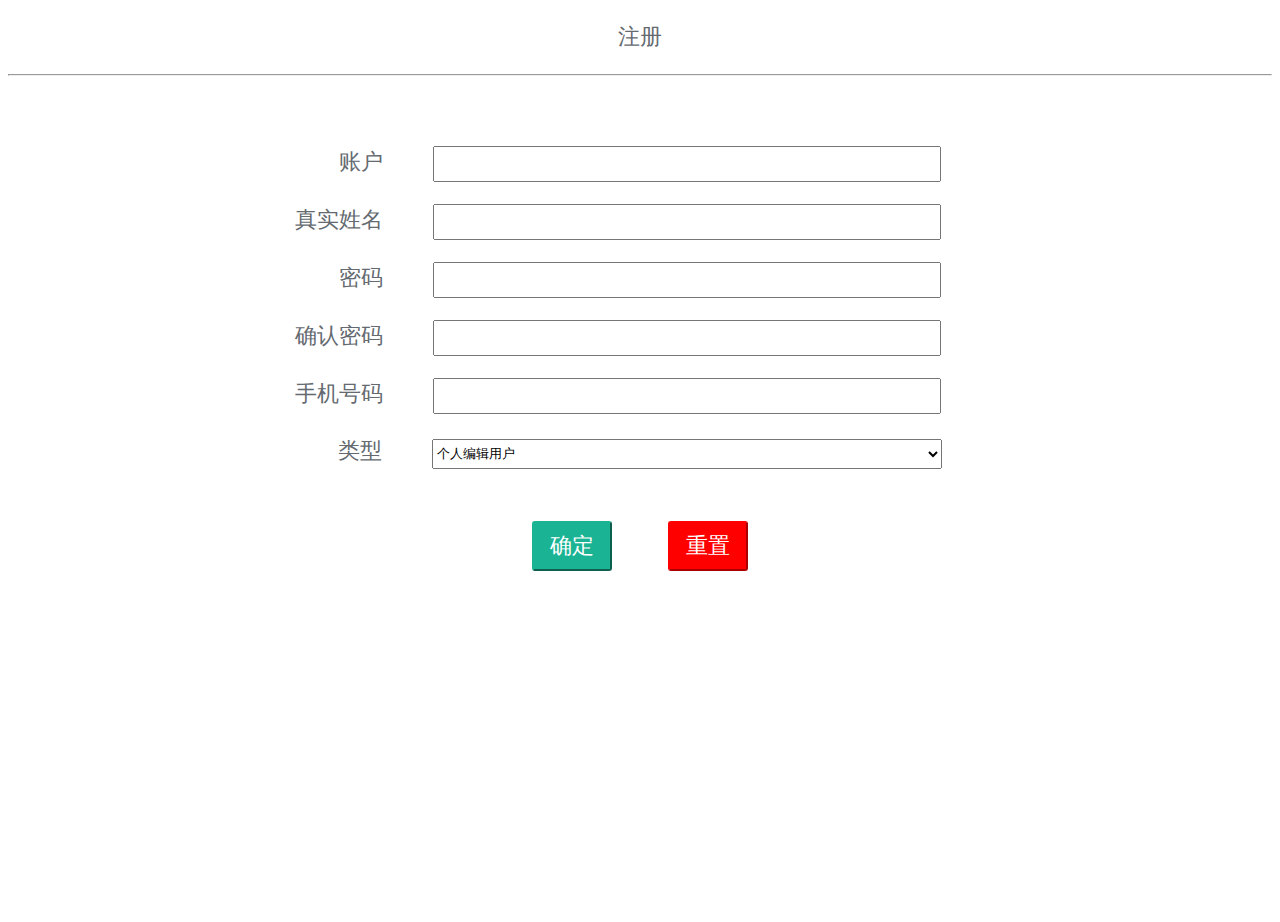
<file: Static/Register.html>
<!DOCTYPE html>
<html>

	<head>
		<meta charset="UTF-8">
		<title>注册</title>

		<link href="../css/style.css" rel="stylesheet">
		<style type="text/css">
			body {
				background-color: white !important;
			}
		</style>
	</head>

	<body>

		<div>
			<form class="register" role="form" action="index.html">
				<p class="register_title">注册</p>
				<hr />

				<div class="register_content">
					<p>账户<input type="text" id="username" class="register_text" /></p>
					<p class="register_comfirm">真实姓名<input type="text" id="real_username" class="register_text" /></p>
					<p>密码<input type="password" id="password" class="register_text" /></p>
					<p class="register_comfirm">确认密码<input type="password" id="rep_password" class="register_text" /></p>
					<p class="register_comfirm">手机号码<input type="text" id="tel" class="register_text" /></p>
					<p>类型
						<select class="register_select" id="user_type">
							<option value="1">个人编辑用户</option>
							<option value="2">企业编辑用户</option>
						</select>
					</p>
					<button type="button" class="sure" id="btn_register">确定</button>
					<button type="button" class="reset">重置</button>

				</div>
			</form>
		</div>
	</body>
	<script src="../js/jquery-2.1.1.js"></script>
	<script src="../js/bootstrap.min.js"></script>
	<script src="../js/common.js"></script>
	<script src="../js/jquery.cookie.js"></script>

	<script type="text/javascript">
		$(function() {
			$("#btn_register").click(function(e) {

				var userName = $("#username").val();
				//userName = document.getElementById("username").value;
				debugger
				var passWord = $("#password").val();

				var userType = $("#user_type").val();
				var realName = $("#real_username").val();
				var Tel = $("#tel").val();

				if(userName !== null && passWord != null && userType != undefined &&realName !=null &&Tel !=null) {
					var uri = 'news/register?userName=' + userName + '&passWord=' + passWord + '&userType=' + userType + '&realName=' + realName + '&Tel=' + Tel;
					var data = {
						"userName": userName,
						"passWord": passWord,
						"userType": userType,
						"realName": realName,
						"Tel": Tel
					};
					data = JSON.stringify(data);
					doJavaGet(uri, function(res) {

						if(res != null && res.code == 0) {
							alert(res.msg);
						} else {
							alert("注冊失敗");
						}
					}, "json");
				} else {
					alert("账户信息不能为空!");
					return;
				}
			});
		})
	</script>

</html>
</file>
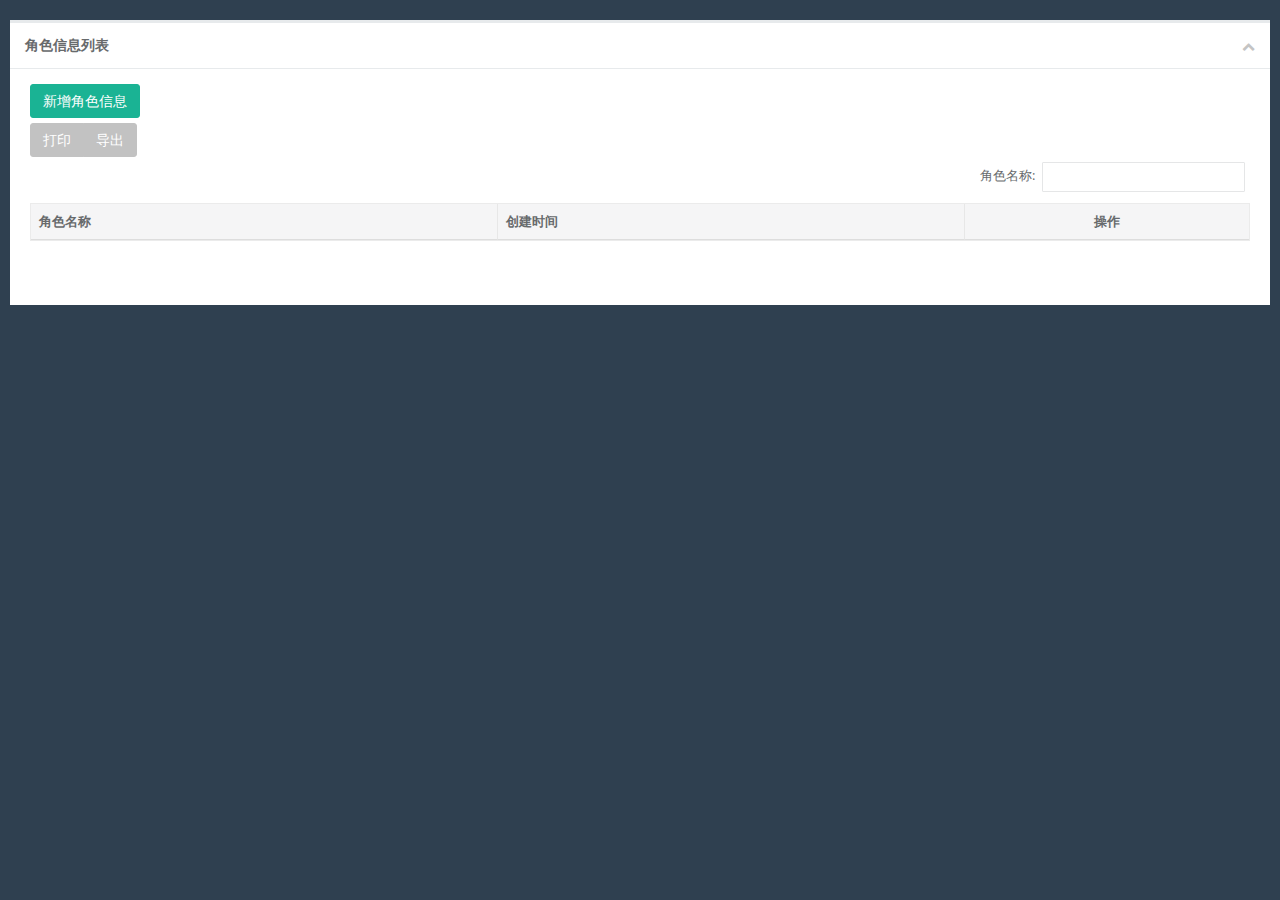
<file: Static/RoleList.html>
<!DOCTYPE html>
<html>

<head>

    <meta charset="utf-8">
    <meta name="viewport" content="width=device-width, initial-scale=1.0">

    <title>小程序新闻管理平台</title>

    <link href="/css/bootstrap.min.css" rel="stylesheet">
    <link href="/font-awesome/css/font-awesome.css" rel="stylesheet">

    <!-- Data Tables -->
    <link href="/css/plugins/dataTables/dataTables.bootstrap.min.css" rel="stylesheet">
    <link href="/css/plugins/dataTables/buttons.bootstrap.min.css" rel="stylesheet">

    <link href="/css/animate.css" rel="stylesheet">
    <link href="/css/style.css" rel="stylesheet">

</head>

<body>

    <div id="wrapper">
        <div class="wrapper wrapper-content animated fadeInRight">
            <div class="row">
            <div class="col-lg-12">
	            <div class="ibox float-e-margins">
		            <div class="ibox-title">
		            	<h5>角色信息列表</h5>
		                <div class="ibox-tools">
		                    <a class="collapse-link">
		                        <i class="fa fa-chevron-up"></i>
		                    </a>
		                </div>
		            </div>
		            <div class="ibox-content">
			            <div class="">
			            	<a onclick="AddRoleInfo();" href="javascript:void(0);" class="btn btn-primary ">新增角色信息</a>
			            </div>
			            <table class="table table-striped table-bordered table-hover " id="editable" >
				            <thead>
					            <tr>
					                <th>角色名称</th>
					                <th>创建时间</th>
					                <th style="text-align: center;">操作</th>
					            </tr>
				            </thead>
			            </table>
		            </div>
	            </div>
            </div>
            </div>
        </div>
    </div>


    <!-- Mainly scripts -->
    <script src="/js/jquery-2.1.1.js"></script>
    <script src="/js/bootstrap.min.js"></script>
    <script src="/js/plugins/metisMenu/jquery.metisMenu.js"></script>
    <script src="/js/plugins/slimscroll/jquery.slimscroll.min.js"></script>
    <script src="/js/plugins/jeditable/jquery.jeditable.js"></script>

    <!-- Data Tables -->
    <script src="/js/plugins/dataTables/jquery.dataTables.min.js"></script>
    <script src="/js/plugins/dataTables/dataTables.bootstrap.js"></script>
    <script src="/js/plugins/dataTables/dataTables.buttons.min.js"></script>
    <script src="/js/plugins/dataTables/buttons.bootstrap.min.js"></script>
    <script src="/js/plugins/dataTables/jszip.min.js"></script>
    <script src="/js/plugins/dataTables/pdfmake.min.js"></script>
    <script src="/js/plugins/dataTables/vfs_fonts.js"></script>
    <script src="/js/plugins/dataTables/buttons.html5.min.js"></script>
    <script src="/js/plugins/dataTables/buttons.print.min.js"></script>

    <!-- Custom and plugin javascript -->
    <script src="/js/inspinia.js"></script>
    <script src="/js/plugins/pace/pace.min.js"></script>
    <script src="/js/common.js"></script>
	<script src="/js/plugins/artdialog/jquery.artDialog.js?skin=brief"></script>
  	<script src="/js/plugins/artdialog/plugins/iframeTools.js"></script>

    <!-- Page-Level Scripts -->
    <script>
        $(document).ready(function() {
            /* Init DataTables */
            var oTable = $('#editable').DataTable({
            	lengthChange: false,
            	dom: 'Bfrtip',
		       	buttons: [
		       			{
		       				'extend':'print',
		       				'text':'打印'
		       			},
		       			{
		       				'extend':'excel',
		       				'text':'导出'
		       			}
		       		],
            	language: {
			        "sProcessing": "处理中...",
			        "sLengthMenu": "显示 _MENU_ 项结果",
			        "sZeroRecords": "没有匹配结果",
			        "sInfo": "显示第 _START_ 至 _END_ 项结果，共 _TOTAL_ 项",
			        "sInfoEmpty": "显示第 0 至 0 项结果，共 0 项",
			        "sInfoFiltered": "(由 _MAX_ 项结果过滤)",
			        "sInfoPostFix": "",
			        "sSearch": "角色名称:",
			        "sUrl": "",
			        "sEmptyTable": "表中数据为空",
			        "sLoadingRecords": "载入中...",
			        "sInfoThousands": ",",
			        "oPaginate": {
			            "sFirst": "首页",
			            "sPrevious": "上页",
			            "sNext": "下页",
			            "sLast": "末页"
			        },
			        "oAria": {
			            "sSortAscending": ": 以升序排列此列",
			            "sSortDescending": ": 以降序排列此列"
			        }
			    },
			    "ordering": false, //禁止排序
			    "bLengthChange": false,
                "bPaginate": true, //翻页功能
			    "serverSide": true,  //启用服务器端分页
			    "pageLength":10,
			    "tabIndex": 1,
			    initComplete : function () {
				    // oTable.buttons().container().appendTo($('#editable .col-sm-6:eq(0)'));
				},
			    ajax: function (data, callback, settings) {
	                //封装请求参数
	                var param = {};
	                param.pageSize = data.length;//页面显示记录条数，在页面显示每页显示多少项的时候
	                param.currentPage = (data.start / data.length)+1;//当前页码
	                param.companyName = (data.search.value==null?"":data.search.value);//企业名称

	                //ajax请求数据
	                GetPageRoleInfo(param,function(result){
	                	if(result.code=="0"){
	                		var pageData= result.data;
	                		setTimeout(function () {
	                			//封装返回数据
	                            var returnData = {};
	                            returnData.recordsFiltered = pageData.totalCounts; 
	                            returnData.recordsTotal = pageData.totalCounts;//返回数据全部记录
	                            returnData.data = pageData.items;//返回的数据列表
	                            //调用DataTables提供的callback方法，代表数据已封装完成并传回DataTables进行渲染
	                            callback(returnData);

	                		}, 200);
	                	}
	                })
            	},
            	//列表表头字段
	            columns: [
	                { "data": "roleName" },
	                { "data": "createTime" },
	                {  
		                "data": null,  
		                "orderable": false,  
		                "render": function ( data, type, full, meta ) {  
			                return GetEditButtonStr(data.id,data.roleName);  
			            }  
			        }  
	            ]
            });

            oTable.buttons().container().appendTo($('#editable_filter .col-sm-6:eq(0)'));
        });

        function GetEditButtonStr(companyId,companyName){
            return '<div class="btn-group"><button class="btn-white btn btn-xs" onclick="EditRole(\''+companyId+'\')">编辑</button><button class="btn-danger btn btn-xs" onclick="DeleteRole(\''+companyId+'\')">删除</button><button class="btn-primary btn btn-xs" onclick="ManageDanerousProduct(\''+companyId+'\',\''+companyName+'\')">危险源信息</button></div>';
        }


	    function GetPageRoleInfo(param,callback){
		  	var uri = '/roles?roleName='+param.companyName+'&currentPage='+param.currentPage+'&pageSize='+param.pageSize;
		    doGet(uri,function(res){
		        if (callback) {
		            callback(res);
		        }
		    });
        }

        function AddRoleInfo(){
            $("#iframe_DashBoard",parent.document).attr('src',"/Static/RoleEdit.html?actionType=add");
        }
        function EditRole(companyId){
            $("#iframe_DashBoard",parent.document).attr('src',"/Static/RoleEdit.html?actionType=edit&companyId="+companyId);
        }
        //管理危险源信息
          function ManageDanerousProduct(companyId,companyName){
            $("#iframe_DashBoard",parent.document).attr('src',"/Static/DangerousProductList.html?companyId="+companyId+"&companyName="+companyName);
        }
    </script>

</body>

</html>
</file>
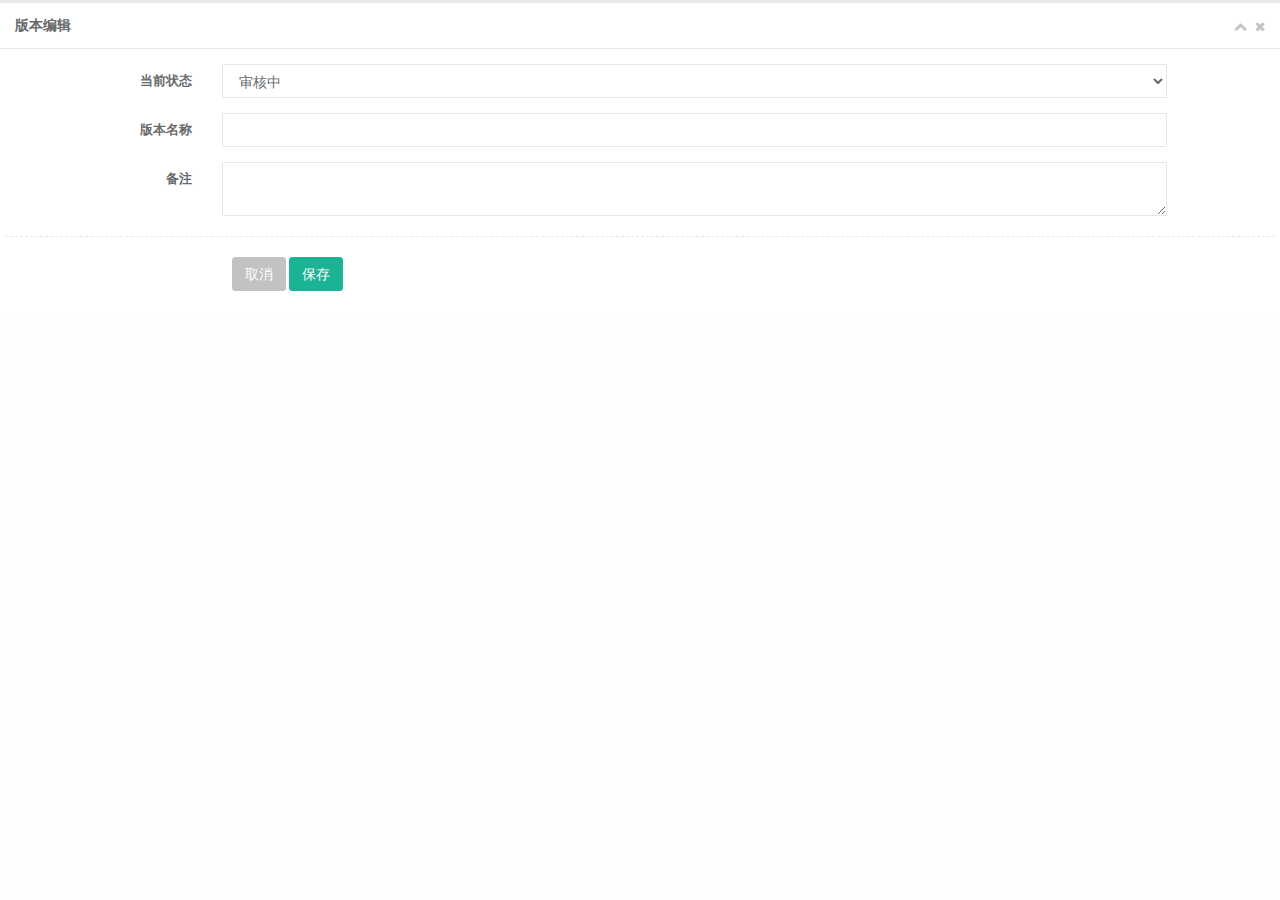
<file: Static/VersionsEdit.html>
<!DOCTYPE html>
<html>

<head>

    <meta charset="utf-8">
    <meta name="viewport" content="width=device-width, initial-scale=1.0">

    <title>新闻管理平台</title>

    <link href="/css/bootstrap.min.css" rel="stylesheet">
    <link href="/font-awesome/css/font-awesome.css" rel="stylesheet">
    <link href="/css/plugins/iCheck/custom.css" rel="stylesheet">
    <link href="/css/plugins/steps/jquery.steps.css" rel="stylesheet">
    <link href="/css/animate.css" rel="stylesheet">
    <link href="/css/style.css" rel="stylesheet">
    <style>
        .wizard > .content > .body { position: relative; }
        .sel_Disable{
        }
    </style>

</head>

<body style="background-color: #fdfeff;">
    <div id="wrapper">
        <div>
           <div class="row">
                <div class="col-lg-12">
                    <div class="ibox float-e-margins">
                        <div class="ibox-title">
                            <h5>版本编辑</small></h5>
                            <div class="ibox-tools">
                                <a class="collapse-link">
                                    <i class="fa fa-chevron-up"></i>
                                </a>
                                <a class="close-link">
                                    <i class="fa fa-times"></i>
                                </a>
                            </div>
                        </div>
                        <div class="ibox-content">
                            <div class="row">
                                <div class="">
                                    <form class="form-horizontal" id="form_NewsInfo">
                                        <div class="form-group"><label class="col-sm-2 control-label">当前状态</label>
                                            <div class="col-sm-9">
                                                <select id="sel_VersionStatus" class="form-control">
                                                    <option value="1" selected="selected">审核中</option>
                                                    <option value="2">已通过</option>
                                                </select>
                                            </div>
                                        </div>
                                        <div class="form-group"><label class="col-sm-2 control-label">版本名称</label>
                                            <div class="col-sm-9"><input type="text" id="ip_versionName" name="versionName" class="form-control" required></div>
                                        </div>
                                        <div class="form-group"><label class="col-sm-2 control-label">备注</label>
                                            <div class="col-sm-9">
                                                <textarea class="form-control" name="versionRemark" id="ip_remark" ></textarea>
                                            </div>
                                        </div>
                                        <div class="hr-line-dashed"></div>
                                    </form>
                                    <div class="col-sm-4 col-sm-offset-2">
                                        <button class="btn btn-default" id="btn_Cancel" onclick="Cancel()">取消</button>
                                        <button onclick="SaveVersionInfo()"  class="btn btn-primary" id="btn_Save">保存</button>
                                    </div>
                                </div>
                            </div>
                        </div>
                    </div>
                </div>
            </div>
        </div>

    <input type="hidden"  id="hid_actionType" value="0" />
    <input type="hidden"  id="hid_versionId" value="0" />
    <!-- Mainly scripts -->
    <script src="/js/jquery-2.1.1.js"></script>
    <script src="/js/bootstrap.min.js"></script>
    <script src="/js/plugins/metisMenu/jquery.metisMenu.js"></script>
    <script src="/js/plugins/slimscroll/jquery.slimscroll.min.js"></script>

    <!-- Custom and plugin javascript -->
    <script src="/js/inspinia.js"></script>
    <script src="/js/plugins/pace/pace.min.js"></script>

    <!-- Steps -->
    <script src="/js/plugins/staps/jquery.steps.min.js"></script>

    <!-- Jquery Validate -->
    <script src="/js/plugins/validate/jquery.validate.min.js"></script>
    <script src="/js/common.js"></script>
    <!-- Jquery Validate -->
    <script src="/js/plugins/validate/jquery.validate.min.js"></script>

    <script>
        var validator;
        $(document).ready(function(){

            //判断新增or编辑
            var actionType=getUrlParam("actionType");
            if(actionType=="add"){
                $("#hid_actionType").val("0");
            }
            else{
                var versionId = getUrlParam("versionId");
                if(versionId!=null && versionId!="")
                {
                    LoadVersionInfo(versionId);
                }
                $("#hid_versionId").val(versionId);
                $("#hid_actionType").val("1");
            }
       });

        function Cancel(){
            $("#iframe_DashBoard",parent.document).attr('src',"/Static/VersionsList.html");
        }

        function SaveVersionInfo(){
            var formInfo = $("#form_NewsInfo");
            if(!formInfo.valid()){
                validator.focusInvalid();
                return false;
            }
            debugger;
            var versionInfo ={};
                versionInfo.versionName = $("#ip_versionName").val();
                versionInfo.versionStatus = $("#sel_VersionStatus").val();
                versionInfo.remark = $("#ip_remark").val();
                versionInfo.versionId = $("#hid_versionId").val();
                EditVersionInfo(versionInfo,function(result){
                   if(result.code=="0"){
                      alert("保存成功");
                      Cancel();
                   }
                   else{
                    alert("保存失败");
                   }
                });
        }

        function EditVersionInfo(params,callback){
            var uri = '/versions';
            params = JSON.stringify(params);
            if($("#hid_actionType").val()=="0"){
                doPost(uri,params,function(res){
                   if (callback) {
                          callback(res);
                      }
                },"json");
            }
            else{
                //编辑
                doPut(uri,params,function(res){
                   if (callback) {
                          callback(res);
                      }
                },"json");
            }
        }

        //加载新闻信息
        function LoadVersionInfo(versionId){
            GetVersionInfo(versionId,function(result){
                if(result.code=="0"){
                    var versionInfo = result.data;
                     $("#ip_versionName").val(versionInfo.versionName);
                     $("#sel_VersionStatus").val(versionInfo.versionStatus);
                     $("#ip_remark").val(versionInfo.remark);
                }
            });
        }

        function GetVersionInfo(versionId,callback){
            var uri = '/versions/'+versionId;
            doGet(uri,function(res){
                if (callback) {
                    callback(res);
                }
            });
        }

        function RediectVersionsList(){
            $("#iframe_DashBoard",parent.document).attr('src',"/Static/VersionsList.html");
        }

        $(function(){
             //关闭按钮
            $(".close-link").click(function(){
                RediectVersionsList();
            })

            validator = $("#form_NewsInfo").validate({  
                rules: {  
                    versionName: { required: true},
                },  
                messages: {  
                    versionName: {  
                        required: "版本名称不能为空"
                    } 
                }  
            });  
        })
    </script>

</body>

</html>
</file>
<file: img/web-b902b38f60020358f549.css>
.search-trending .search-trending-header {
	height: 20px;
	margin-bottom: 10px
}

.search-trending .search-trending-header span {
	float: left;
	font-size: 14px;
	color: #969696
}

.search-trending .search-trending-header a {
	float: right;
	font-size: 13px;
	color: #969696;
	background-color: transparent;
	border-width: 0;
	padding: 0
}

.search-trending .search-trending-header a:hover {
	color: #2f2f2f
}

.search-trending .search-trending-header i {
	display: inline-block;
	line-height: 1;
	transition: .5s ease
}

.search-trending .search-trending-tag-wrap {
	font-size: 0
}

.search-trending .search-trending-tag-wrap li {
	margin-right: 10px;
	display: inline-block;
	line-height: 28px
}

.search-trending .search-trending-tag-wrap li a {
	padding: 2px 6px;
	font-size: 12px;
	color: #787878;
	border: 1px solid #ddd;
	border-radius: 3px
}

.search-trending .search-trending-tag-wrap li a:hover {
	color: #333;
	border-color: #b4b4b4
}

.reader-night-mode .search-trending .search-trending-header a:hover {
	color: #c8c8c8
}

.reader-night-mode .search-trending .search-trending-tag-wrap li a {
	color: #969696;
	border-color: #545454
}

.reader-night-mode .search-trending .search-trending-tag-wrap li a:hover {
	color: #c8c8c8;
	border-color: #a5a5a5;
	background-color: transparent
}

.search-recent .search-recent-header {
	height: 20px;
	margin-bottom: 10px
}

.search-recent .search-recent-header span {
	float: left;
	font-size: 14px;
	color: #969696
}

.search-recent .search-recent-header a {
	float: right;
	font-size: 13px;
	color: #969696;
	background-color: transparent;
	border-width: 0;
	padding: 0
}

.search-recent .search-recent-header a:hover {
	color: #2f2f2f
}

.search-recent .search-recent-item-wrap li a {
	display: block;
	height: 40px;
	line-height: 20px;
	padding: 10px 15px;
	font-size: 14px;
	color: #333;
	position: relative
}

.search-recent .search-recent-item-wrap li a:hover {
	background-color: #f0f0f0;
	border-radius: 4px
}

.search-recent .search-recent-item-wrap li a:hover .ic-unfollow {
	display: block
}

.search-recent .search-recent-item-wrap li a .ic-search-history {
	float: left;
	margin-right: 10px;
	font-size: 18px;
	color: #787878
}

.search-recent .search-recent-item-wrap li a span {
	vertical-align: middle;
	overflow: hidden;
	text-overflow: ellipsis;
	white-space: nowrap;
	display: block;
	padding-right: 30px
}

.search-recent .search-recent-item-wrap li a .ic-unfollow {
	position: absolute;
	right: 15px;
	top: 10px;
	color: #a0a0a0;
	display: none
}

.search-recent .search-recent-item-wrap li a .ic-unfollow:hover {
	color: #2f2f2f
}

.reader-night-mode .search-recent .search-recent-header a:hover {
	color: #c8c8c8
}

.reader-night-mode .search-recent .search-recent-item-wrap li a:hover {
	background-color: #2f2f2f
}

.reader-night-mode .search-recent .search-recent-item-wrap li a .ic-unfollow:hover,
.reader-night-mode .search-recent .search-recent-item-wrap li a span {
	color: #c8c8c8
}

.user-follow-button {
	text-align: center;
	border-radius: 40px;
	font-weight: 400;
	border: 1px solid transparent;
	line-height: normal
}

.user-follow-button span {
	margin-left: 2px
}

.user-follow-button.on {
	color: #8c8c8c;
	background-color: transparent;
	border-color: hsla(0, 0%, 59%, .6)
}

.user-follow-button.on i:before {
	content: "\E610"
}

.user-follow-button.on:hover {
	border-color: #969696;
	background-color: rgba(99, 99, 99, .05)
}

.user-follow-button.on:hover i:before {
	content: "\E631"
}

.user-follow-button.off {
	color: #fff;
	background-color: #42c02e
}

.user-follow-button.off:hover {
	border-color: #3db922;
	background-color: #3db922
}

.user-follow-button.off i:before {
	content: "\E611"
}


/*! normalize.css v3.0.3 | MIT License | github.com/necolas/normalize.css */

html {
	font-family: sans-serif;
	-ms-text-size-adjust: 100%;
	-webkit-text-size-adjust: 100%
}

body {
	margin: 0
}

article,
aside,
details,
figcaption,
figure,
footer,
header,
hgroup,
main,
menu,
nav,
section,
summary {
	display: block
}

audio,
canvas,
progress,
video {
	display: inline-block;
	vertical-align: baseline
}

audio:not([controls]) {
	display: none;
	height: 0
}

[hidden],
template {
	display: none
}

a {
	background-color: transparent
}

a:active,
a:hover {
	outline: 0
}

abbr[title] {
	border-bottom: 1px dotted
}

b,
strong {
	font-weight: 700
}

dfn {
	font-style: italic
}

h1 {
	font-size: 2em;
	margin: .67em 0
}

mark {
	background: #ff0;
	color: #000
}

small {
	font-size: 80%
}

sub,
sup {
	font-size: 75%;
	line-height: 0;
	position: relative;
	vertical-align: baseline
}

sup {
	top: -.5em
}

sub {
	bottom: -.25em
}

img {
	border: 0
}

svg:not(:root) {
	overflow: hidden
}

figure {
	margin: 1em 40px
}

hr {
	box-sizing: content-box;
	height: 0
}

pre {
	overflow: auto
}

code,
kbd,
pre,
samp {
	font-family: monospace, monospace;
	font-size: 1em
}

button,
input,
optgroup,
select,
textarea {
	color: inherit;
	font: inherit;
	margin: 0
}

button {
	overflow: visible
}

button,
select {
	text-transform: none
}

button,
html input[type=button],
input[type=reset],
input[type=submit] {
	-webkit-appearance: button;
	cursor: pointer
}

button[disabled],
html input[disabled] {
	cursor: default
}

button::-moz-focus-inner,
input::-moz-focus-inner {
	border: 0;
	padding: 0
}

input {
	line-height: normal
}

input[type=checkbox],
input[type=radio] {
	box-sizing: border-box;
	padding: 0
}

input[type=number]::-webkit-inner-spin-button,
input[type=number]::-webkit-outer-spin-button {
	height: auto
}

input[type=search] {
	-webkit-appearance: textfield;
	box-sizing: content-box
}

input[type=search]::-webkit-search-cancel-button,
input[type=search]::-webkit-search-decoration {
	-webkit-appearance: none
}

fieldset {
	border: 1px solid silver;
	margin: 0 2px;
	padding: .35em .625em .75em
}

legend {
	border: 0;
	padding: 0
}

textarea {
	overflow: auto
}

optgroup {
	font-weight: 700
}

table {
	border-collapse: collapse;
	border-spacing: 0
}

td,
th {
	padding: 0
}


/*! Source: https://github.com/h5bp/html5-boilerplate/blob/master/src/css/main.css */

@media print {
	*,
	:after,
	:before {
		background: transparent!important;
		color: #000!important;
		box-shadow: none!important;
		text-shadow: none!important
	}
	a,
	a:visited {
		text-decoration: underline
	}
	a[href]:after {
		content: " (" attr(href) ")"
	}
	abbr[title]:after {
		content: " (" attr(title) ")"
	}
	a[href^="#"]:after,
	a[href^="javascript:"]:after {
		content: ""
	}
	blockquote,
	pre {
		border: 1px solid #999;
		page-break-inside: avoid
	}
	thead {
		display: table-header-group
	}
	img,
	tr {
		page-break-inside: avoid
	}
	img {
		max-width: 100%!important
	}
	h2,
	h3,
	p {
		orphans: 3;
		widows: 3
	}
	h2,
	h3 {
		page-break-after: avoid
	}
	.navbar {
		display: none
	}
	.btn>.caret,
	.dropup>.btn>.caret {
		border-top-color: #000!important
	}
	.label {
		border: 1px solid #000
	}
	.table {
		border-collapse: collapse!important
	}
	.table td,
	.table th {
		background-color: #fff!important
	}
	.table-bordered td,
	.table-bordered th {
		border: 1px solid #ddd!important
	}
}

*,
:after,
:before {
	box-sizing: border-box
}

html {
	font-size: 10px;
	-webkit-tap-highlight-color: transparent
}

body {
	font-family: Helvetica Neue, Helvetica, Arial, sans-serif;
	font-size: 14px;
	line-height: 1.42857;
	color: #333;
	background-color: #fff
}

button,
input,
select,
textarea {
	font-family: inherit;
	font-size: inherit;
	line-height: inherit
}

a {
	color: #337ab7;
	text-decoration: none
}

a:focus,
a:hover {
	color: #23527c;
	text-decoration: underline
}

a:focus {
	outline: thin dotted;
	outline: 5px auto -webkit-focus-ring-color;
	outline-offset: -2px
}

figure {
	margin: 0
}

img {
	vertical-align: middle
}

.img-responsive {
	display: block;
	max-width: 100%;
	height: auto
}

.img-rounded {
	border-radius: 6px
}

.img-thumbnail {
	padding: 4px;
	line-height: 1.42857;
	background-color: #fff;
	border: 1px solid #ddd;
	border-radius: 4px;
	transition: all .2s ease-in-out;
	display: inline-block;
	max-width: 100%;
	height: auto
}

.img-circle {
	border-radius: 50%
}

hr {
	margin-top: 20px;
	margin-bottom: 20px;
	border: 0;
	border-top: 1px solid #eee
}

.sr-only {
	position: absolute;
	width: 1px;
	height: 1px;
	margin: -1px;
	padding: 0;
	overflow: hidden;
	clip: rect(0, 0, 0, 0);
	border: 0
}

.sr-only-focusable:active,
.sr-only-focusable:focus {
	position: static;
	width: auto;
	height: auto;
	margin: 0;
	overflow: visible;
	clip: auto
}

[role=button] {
	cursor: pointer
}

.h1,
.h2,
.h3,
.h4,
.h5,
.h6,
h1,
h2,
h3,
h4,
h5,
h6 {
	font-family: inherit;
	font-weight: 500;
	line-height: 1.1;
	color: inherit
}

.h1 .small,
.h1 small,
.h2 .small,
.h2 small,
.h3 .small,
.h3 small,
.h4 .small,
.h4 small,
.h5 .small,
.h5 small,
.h6 .small,
.h6 small,
h1 .small,
h1 small,
h2 .small,
h2 small,
h3 .small,
h3 small,
h4 .small,
h4 small,
h5 .small,
h5 small,
h6 .small,
h6 small {
	font-weight: 400;
	line-height: 1;
	color: #777
}

.h1,
.h2,
.h3,
h1,
h2,
h3 {
	margin-top: 20px;
	margin-bottom: 10px
}

.h1 .small,
.h1 small,
.h2 .small,
.h2 small,
.h3 .small,
.h3 small,
h1 .small,
h1 small,
h2 .small,
h2 small,
h3 .small,
h3 small {
	font-size: 65%
}

.h4,
.h5,
.h6,
h4,
h5,
h6 {
	margin-top: 10px;
	margin-bottom: 10px
}

.h4 .small,
.h4 small,
.h5 .small,
.h5 small,
.h6 .small,
.h6 small,
h4 .small,
h4 small,
h5 .small,
h5 small,
h6 .small,
h6 small {
	font-size: 75%
}

.h1,
h1 {
	font-size: 36px
}

.h2,
h2 {
	font-size: 30px
}

.h3,
h3 {
	font-size: 24px
}

.h4,
h4 {
	font-size: 18px
}

.h5,
h5 {
	font-size: 14px
}

.h6,
h6 {
	font-size: 12px
}

p {
	margin: 0 0 10px
}

.lead {
	margin-bottom: 20px;
	font-size: 16px;
	font-weight: 300;
	line-height: 1.4
}

@media (min-width:768px) {
	.lead {
		font-size: 21px
	}
}

.small,
small {
	font-size: 85%
}

.mark,
mark {
	background-color: #fcf8e3;
	padding: .2em
}

.text-left {
	text-align: left
}

.text-right {
	text-align: right
}

.text-center {
	text-align: center
}

.text-justify {
	text-align: justify
}

.text-nowrap {
	white-space: nowrap
}

.text-lowercase {
	text-transform: lowercase
}

.initialism,
.text-uppercase {
	text-transform: uppercase
}

.text-capitalize {
	text-transform: capitalize
}

.text-muted {
	color: #777
}

.text-primary {
	color: #337ab7
}

a.text-primary:focus,
a.text-primary:hover {
	color: #286090
}

.text-success {
	color: #3c763d
}

a.text-success:focus,
a.text-success:hover {
	color: #2b542c
}

.text-info {
	color: #31708f
}

a.text-info:focus,
a.text-info:hover {
	color: #245269
}

.text-warning {
	color: #8a6d3b
}

a.text-warning:focus,
a.text-warning:hover {
	color: #66512c
}

.text-danger {
	color: #a94442
}

a.text-danger:focus,
a.text-danger:hover {
	color: #843534
}

.bg-primary {
	color: #fff;
	background-color: #337ab7
}

a.bg-primary:focus,
a.bg-primary:hover {
	background-color: #286090
}

.bg-success {
	background-color: #dff0d8
}

a.bg-success:focus,
a.bg-success:hover {
	background-color: #c1e2b3
}

.bg-info {
	background-color: #d9edf7
}

a.bg-info:focus,
a.bg-info:hover {
	background-color: #afd9ee
}

.bg-warning {
	background-color: #fcf8e3
}

a.bg-warning:focus,
a.bg-warning:hover {
	background-color: #f7ecb5
}

.bg-danger {
	background-color: #f2dede
}

a.bg-danger:focus,
a.bg-danger:hover {
	background-color: #e4b9b9
}

.page-header {
	padding-bottom: 9px;
	margin: 40px 0 20px;
	border-bottom: 1px solid #eee
}

ol,
ul {
	margin-top: 0;
	margin-bottom: 10px
}

ol ol,
ol ul,
ul ol,
ul ul {
	margin-bottom: 0
}

.list-inline,
.list-unstyled {
	padding-left: 0;
	list-style: none
}

.list-inline {
	margin-left: -5px
}

.list-inline>li {
	display: inline-block;
	padding-left: 5px;
	padding-right: 5px
}

dl {
	margin-top: 0;
	margin-bottom: 20px
}

dd,
dt {
	line-height: 1.42857
}

dt {
	font-weight: 700
}

dd {
	margin-left: 0
}

.dl-horizontal dd:after,
.dl-horizontal dd:before {
	content: " ";
	display: table
}

.dl-horizontal dd:after {
	clear: both
}

@media (min-width:768px) {
	.dl-horizontal dt {
		float: left;
		width: 160px;
		clear: left;
		text-align: right;
		overflow: hidden;
		text-overflow: ellipsis;
		white-space: nowrap
	}
	.dl-horizontal dd {
		margin-left: 180px
	}
}

abbr[data-original-title],
abbr[title] {
	cursor: help;
	border-bottom: 1px dotted #777
}

.initialism {
	font-size: 90%
}

blockquote {
	padding: 10px 20px;
	margin: 0 0 20px;
	font-size: 17.5px;
	border-left: 5px solid #eee
}

blockquote ol:last-child,
blockquote p:last-child,
blockquote ul:last-child {
	margin-bottom: 0
}

blockquote .small,
blockquote footer,
blockquote small {
	display: block;
	font-size: 80%;
	line-height: 1.42857;
	color: #777
}

blockquote .small:before,
blockquote footer:before,
blockquote small:before {
	content: "\2014   \A0"
}

.blockquote-reverse,
blockquote.pull-right {
	padding-right: 15px;
	padding-left: 0;
	border-right: 5px solid #eee;
	border-left: 0;
	text-align: right
}

.blockquote-reverse .small:before,
.blockquote-reverse footer:before,
.blockquote-reverse small:before,
blockquote.pull-right .small:before,
blockquote.pull-right footer:before,
blockquote.pull-right small:before {
	content: ""
}

.blockquote-reverse .small:after,
.blockquote-reverse footer:after,
.blockquote-reverse small:after,
blockquote.pull-right .small:after,
blockquote.pull-right footer:after,
blockquote.pull-right small:after {
	content: "\A0   \2014"
}

address {
	margin-bottom: 20px;
	font-style: normal;
	line-height: 1.42857
}

code,
kbd,
pre,
samp {
	font-family: Menlo, Monaco, Consolas, Courier New, monospace
}

code {
	color: #c7254e;
	background-color: #f9f2f4;
	border-radius: 4px
}

code,
kbd {
	padding: 2px 4px;
	font-size: 90%
}

kbd {
	color: #fff;
	background-color: #333;
	border-radius: 3px;
	box-shadow: inset 0 -1px 0 rgba(0, 0, 0, .25)
}

kbd kbd {
	padding: 0;
	font-size: 100%;
	font-weight: 700;
	box-shadow: none
}

pre {
	display: block;
	padding: 9.5px;
	margin: 0 0 10px;
	font-size: 13px;
	line-height: 1.42857;
	word-break: break-all;
	word-wrap: break-word;
	color: #333;
	background-color: #f5f5f5;
	border: 1px solid #ccc;
	border-radius: 4px
}

pre code {
	padding: 0;
	font-size: inherit;
	color: inherit;
	white-space: pre-wrap;
	background-color: transparent;
	border-radius: 0
}

.pre-scrollable {
	max-height: 340px;
	overflow-y: scroll
}

/*.container {
	margin-right: auto;
	margin-left: auto;
	padding-left: 15px;
	padding-right: 15px
}*/
.container {
	margin-right: auto;
	margin-left: auto;
	padding-left: 0px;
	padding-right: 0px
}
.container:after,
.container:before {
	content: " ";
	display: table
}

.container:after {
	clear: both
}

@media (min-width:768px) {
	.container {
		width: 750px
	}
}

@media (min-width:992px) {
	.container {
		width: 970px
	}
}

@media (min-width:1081px) {
	.container {
		width: 960px
	}
}

.container-fluid {
	margin-right: auto;
	margin-left: auto;
	padding-left: 15px;
	padding-right: 15px
}

.container-fluid:after,
.container-fluid:before {
	content: " ";
	display: table
}

.container-fluid:after {
	clear: both
}

/*.row {
	margin-left: -15px;
	margin-right: -15px
}*/
.row {
	margin-left: -60px;
	margin-right: -60px
}

.row:after,
.row:before {
	content: " ";
	display: table
}

.row:after {
	clear: both
}

.col-lg-1,
.col-lg-2,
.col-lg-3,
.col-lg-4,
.col-lg-5,
.col-lg-6,
.col-lg-7,
.col-lg-8,
.col-lg-9,
.col-lg-10,
.col-lg-11,
.col-lg-12,
.col-lg-13,
.col-lg-14,
.col-lg-15,
.col-lg-16,
.col-lg-17,
.col-lg-18,
.col-lg-19,
.col-lg-20,
.col-lg-21,
.col-lg-22,
.col-lg-23,
.col-lg-24,
.col-md-1,
.col-md-2,
.col-md-3,
.col-md-4,
.col-md-5,
.col-md-6,
.col-md-7,
.col-md-8,
.col-md-9,
.col-md-10,
.col-md-11,
.col-md-12,
.col-md-13,
.col-md-14,
.col-md-15,
.col-md-16,
.col-md-17,
.col-md-18,
.col-md-19,
.col-md-20,
.col-md-21,
.col-md-22,
.col-md-23,
.col-md-24,
.col-sm-1,
.col-sm-2,
.col-sm-3,
.col-sm-4,
.col-sm-5,
.col-sm-6,
.col-sm-7,
.col-sm-8,
.col-sm-9,
.col-sm-10,
.col-sm-11,
.col-sm-12,
.col-sm-13,
.col-sm-14,
.col-sm-15,
.col-sm-16,
.col-sm-17,
.col-sm-18,
.col-sm-19,
.col-sm-20,
.col-sm-21,
.col-sm-22,
.col-sm-23,
.col-sm-24,
.col-xs-1,
.col-xs-2,
.col-xs-3,
.col-xs-4,
.col-xs-5,
.col-xs-6,
.col-xs-7,
.col-xs-8,
.col-xs-9,
.col-xs-10,
.col-xs-11,
.col-xs-12,
.col-xs-13,
.col-xs-14,
.col-xs-15,
.col-xs-16,
.col-xs-17,
.col-xs-18,
.col-xs-19,
.col-xs-20,
.col-xs-21,
.col-xs-22,
.col-xs-23,
.col-xs-24 {
	position: relative;
	min-height: 1px;
	padding-left: 15px;
	padding-right: 15px
}

.col-xs-1,
.col-xs-2,
.col-xs-3,
.col-xs-4,
.col-xs-5,
.col-xs-6,
.col-xs-7,
.col-xs-8,
.col-xs-9,
.col-xs-10,
.col-xs-11,
.col-xs-12,
.col-xs-13,
.col-xs-14,
.col-xs-15,
.col-xs-16,
.col-xs-17,
.col-xs-18,
.col-xs-19,
.col-xs-20,
.col-xs-21,
.col-xs-22,
.col-xs-23,
.col-xs-24 {
	float: left
}

.col-xs-1 {
	width: 4.16667%
}

.col-xs-2 {
	width: 8.33333%
}

.col-xs-3 {
	width: 12.5%
}

.col-xs-4 {
	width: 16.66667%
}

.col-xs-5 {
	width: 20.83333%
}

.col-xs-6 {
	width: 25%
}

.col-xs-7 {
	width: 29.16667%
}

.col-xs-8 {
	width: 33.33333%
}

.col-xs-9 {
	width: 37.5%
}

.col-xs-10 {
	width: 41.66667%
}

.col-xs-11 {
	width: 45.83333%
}

.col-xs-12 {
	width: 50%
}

.col-xs-13 {
	width: 54.16667%
}

.col-xs-14 {
	width: 58.33333%
}

.col-xs-15 {
	width: 62.5%
}

/*.col-xs-16 {
	width: 66.66667%
}*/
.col-xs-16 {
	width: 66.66667%
}

.col-xs-17 {
	width: 70.83333%
}

.col-xs-18 {
	width: 75%
}

.col-xs-19 {
	width: 79.16667%
}

.col-xs-20 {
	width: 83.33333%
}

.col-xs-21 {
	width: 87.5%
}

.col-xs-22 {
	width: 91.66667%
}

.col-xs-23 {
	width: 95.83333%
}

.col-xs-24 {
	width: 100%
}

.col-xs-pull-0 {
	right: auto
}

.col-xs-pull-1 {
	right: 4.16667%
}

.col-xs-pull-2 {
	right: 8.33333%
}

.col-xs-pull-3 {
	right: 12.5%
}

.col-xs-pull-4 {
	right: 16.66667%
}

.col-xs-pull-5 {
	right: 20.83333%
}

.col-xs-pull-6 {
	right: 25%
}

.col-xs-pull-7 {
	right: 29.16667%
}

.col-xs-pull-8 {
	right: 33.33333%
}

.col-xs-pull-9 {
	right: 37.5%
}

.col-xs-pull-10 {
	right: 41.66667%
}

.col-xs-pull-11 {
	right: 45.83333%
}

.col-xs-pull-12 {
	right: 50%
}

.col-xs-pull-13 {
	right: 54.16667%
}

.col-xs-pull-14 {
	right: 58.33333%
}

.col-xs-pull-15 {
	right: 62.5%
}

.col-xs-pull-16 {
	right: 66.66667%
}

.col-xs-pull-17 {
	right: 70.83333%
}

.col-xs-pull-18 {
	right: 75%
}

.col-xs-pull-19 {
	right: 79.16667%
}

.col-xs-pull-20 {
	right: 83.33333%
}

.col-xs-pull-21 {
	right: 87.5%
}

.col-xs-pull-22 {
	right: 91.66667%
}

.col-xs-pull-23 {
	right: 95.83333%
}

.col-xs-pull-24 {
	right: 100%
}

.col-xs-push-0 {
	left: auto
}

.col-xs-push-1 {
	left: 4.16667%
}

.col-xs-push-2 {
	left: 8.33333%
}

.col-xs-push-3 {
	left: 12.5%
}

.col-xs-push-4 {
	left: 16.66667%
}

.col-xs-push-5 {
	left: 20.83333%
}

.col-xs-push-6 {
	left: 25%
}

.col-xs-push-7 {
	left: 29.16667%
}

.col-xs-push-8 {
	left: 33.33333%
}

.col-xs-push-9 {
	left: 37.5%
}

.col-xs-push-10 {
	left: 41.66667%
}

.col-xs-push-11 {
	left: 45.83333%
}

.col-xs-push-12 {
	left: 50%
}

.col-xs-push-13 {
	left: 54.16667%
}

.col-xs-push-14 {
	left: 58.33333%
}

.col-xs-push-15 {
	left: 62.5%
}

.col-xs-push-16 {
	left: 66.66667%
}

.col-xs-push-17 {
	left: 70.83333%
}

.col-xs-push-18 {
	left: 75%
}

.col-xs-push-19 {
	left: 79.16667%
}

.col-xs-push-20 {
	left: 83.33333%
}

.col-xs-push-21 {
	left: 87.5%
}

.col-xs-push-22 {
	left: 91.66667%
}

.col-xs-push-23 {
	left: 95.83333%
}

.col-xs-push-24 {
	left: 100%
}

.col-xs-offset-0 {
	margin-left: 0
}

.col-xs-offset-1 {
	margin-left: 4.16667%
}

.col-xs-offset-2 {
	margin-left: 8.33333%
}

.col-xs-offset-3 {
	margin-left: 12.5%
}

.col-xs-offset-4 {
	margin-left: 16.66667%
}

.col-xs-offset-5 {
	margin-left: 20.83333%
}

.col-xs-offset-6 {
	margin-left: 25%
}

.col-xs-offset-7 {
	margin-left: 29.16667%
}

.col-xs-offset-8 {
	margin-left: 33.33333%
}

.col-xs-offset-9 {
	margin-left: 37.5%
}

.col-xs-offset-10 {
	margin-left: 41.66667%
}

.col-xs-offset-11 {
	margin-left: 45.83333%
}

.col-xs-offset-12 {
	margin-left: 50%
}

.col-xs-offset-13 {
	margin-left: 54.16667%
}

.col-xs-offset-14 {
	margin-left: 58.33333%
}

.col-xs-offset-15 {
	margin-left: 62.5%
}

.col-xs-offset-16 {
	margin-left: 66.66667%
}

.col-xs-offset-17 {
	margin-left: 70.83333%
}

.col-xs-offset-18 {
	margin-left: 75%
}

.col-xs-offset-19 {
	margin-left: 79.16667%
}

.col-xs-offset-20 {
	margin-left: 83.33333%
}

.col-xs-offset-21 {
	margin-left: 87.5%
}

.col-xs-offset-22 {
	margin-left: 91.66667%
}

.col-xs-offset-23 {
	margin-left: 95.83333%
}

.col-xs-offset-24 {
	margin-left: 100%
}

@media (min-width:768px) {
	.col-sm-1,
	.col-sm-2,
	.col-sm-3,
	.col-sm-4,
	.col-sm-5,
	.col-sm-6,
	.col-sm-7,
	.col-sm-8,
	.col-sm-9,
	.col-sm-10,
	.col-sm-11,
	.col-sm-12,
	.col-sm-13,
	.col-sm-14,
	.col-sm-15,
	.col-sm-16,
	.col-sm-17,
	.col-sm-18,
	.col-sm-19,
	.col-sm-20,
	.col-sm-21,
	.col-sm-22,
	.col-sm-23,
	.col-sm-24 {
		float: left
	}
	.col-sm-1 {
		width: 4.16667%
	}
	.col-sm-2 {
		width: 8.33333%
	}
	.col-sm-3 {
		width: 12.5%
	}
	.col-sm-4 {
		width: 16.66667%
	}
	.col-sm-5 {
		width: 20.83333%
	}
	.col-sm-6 {
		width: 25%
	}
	.col-sm-7 {
		width: 29.16667%
	}
	.col-sm-8 {
		width: 33.33333%
	}
	.col-sm-9 {
		width: 37.5%
	}
	.col-sm-10 {
		width: 41.66667%
	}
	.col-sm-11 {
		width: 45.83333%
	}
	.col-sm-12 {
		width: 50%
	}
	.col-sm-13 {
		width: 54.16667%
	}
	.col-sm-14 {
		width: 58.33333%
	}
	.col-sm-15 {
		width: 62.5%
	}
	.col-sm-16 {
		width: 66.66667%
	}
	.col-sm-17 {
		width: 70.83333%
	}
	.col-sm-18 {
		width: 75%
	}
	.col-sm-19 {
		width: 79.16667%
	}
	.col-sm-20 {
		width: 83.33333%
	}
	.col-sm-21 {
		width: 87.5%
	}
	.col-sm-22 {
		width: 91.66667%
	}
	.col-sm-23 {
		width: 95.83333%
	}
	.col-sm-24 {
		width: 100%
	}
	.col-sm-pull-0 {
		right: auto
	}
	.col-sm-pull-1 {
		right: 4.16667%
	}
	.col-sm-pull-2 {
		right: 8.33333%
	}
	.col-sm-pull-3 {
		right: 12.5%
	}
	.col-sm-pull-4 {
		right: 16.66667%
	}
	.col-sm-pull-5 {
		right: 20.83333%
	}
	.col-sm-pull-6 {
		right: 25%
	}
	.col-sm-pull-7 {
		right: 29.16667%
	}
	.col-sm-pull-8 {
		right: 33.33333%
	}
	.col-sm-pull-9 {
		right: 37.5%
	}
	.col-sm-pull-10 {
		right: 41.66667%
	}
	.col-sm-pull-11 {
		right: 45.83333%
	}
	.col-sm-pull-12 {
		right: 50%
	}
	.col-sm-pull-13 {
		right: 54.16667%
	}
	.col-sm-pull-14 {
		right: 58.33333%
	}
	.col-sm-pull-15 {
		right: 62.5%
	}
	.col-sm-pull-16 {
		right: 66.66667%
	}
	.col-sm-pull-17 {
		right: 70.83333%
	}
	.col-sm-pull-18 {
		right: 75%
	}
	.col-sm-pull-19 {
		right: 79.16667%
	}
	.col-sm-pull-20 {
		right: 83.33333%
	}
	.col-sm-pull-21 {
		right: 87.5%
	}
	.col-sm-pull-22 {
		right: 91.66667%
	}
	.col-sm-pull-23 {
		right: 95.83333%
	}
	.col-sm-pull-24 {
		right: 100%
	}
	.col-sm-push-0 {
		left: auto
	}
	.col-sm-push-1 {
		left: 4.16667%
	}
	.col-sm-push-2 {
		left: 8.33333%
	}
	.col-sm-push-3 {
		left: 12.5%
	}
	.col-sm-push-4 {
		left: 16.66667%
	}
	.col-sm-push-5 {
		left: 20.83333%
	}
	.col-sm-push-6 {
		left: 25%
	}
	.col-sm-push-7 {
		left: 29.16667%
	}
	.col-sm-push-8 {
		left: 33.33333%
	}
	.col-sm-push-9 {
		left: 37.5%
	}
	.col-sm-push-10 {
		left: 41.66667%
	}
	.col-sm-push-11 {
		left: 45.83333%
	}
	.col-sm-push-12 {
		left: 50%
	}
	.col-sm-push-13 {
		left: 54.16667%
	}
	.col-sm-push-14 {
		left: 58.33333%
	}
	.col-sm-push-15 {
		left: 62.5%
	}
	.col-sm-push-16 {
		left: 66.66667%
	}
	.col-sm-push-17 {
		left: 70.83333%
	}
	.col-sm-push-18 {
		left: 75%
	}
	.col-sm-push-19 {
		left: 79.16667%
	}
	.col-sm-push-20 {
		left: 83.33333%
	}
	.col-sm-push-21 {
		left: 87.5%
	}
	.col-sm-push-22 {
		left: 91.66667%
	}
	.col-sm-push-23 {
		left: 95.83333%
	}
	.col-sm-push-24 {
		left: 100%
	}
	.col-sm-offset-0 {
		margin-left: 0
	}
	.col-sm-offset-1 {
		margin-left: 4.16667%
	}
	.col-sm-offset-2 {
		margin-left: 8.33333%
	}
	.col-sm-offset-3 {
		margin-left: 12.5%
	}
	.col-sm-offset-4 {
		margin-left: 16.66667%
	}
	.col-sm-offset-5 {
		margin-left: 20.83333%
	}
	.col-sm-offset-6 {
		margin-left: 25%
	}
	.col-sm-offset-7 {
		margin-left: 29.16667%
	}
	.col-sm-offset-8 {
		margin-left: 33.33333%
	}
	.col-sm-offset-9 {
		margin-left: 37.5%
	}
	.col-sm-offset-10 {
		margin-left: 41.66667%
	}
	.col-sm-offset-11 {
		margin-left: 45.83333%
	}
	.col-sm-offset-12 {
		margin-left: 50%
	}
	.col-sm-offset-13 {
		margin-left: 54.16667%
	}
	.col-sm-offset-14 {
		margin-left: 58.33333%
	}
	.col-sm-offset-15 {
		margin-left: 62.5%
	}
	.col-sm-offset-16 {
		margin-left: 66.66667%
	}
	.col-sm-offset-17 {
		margin-left: 70.83333%
	}
	.col-sm-offset-18 {
		margin-left: 75%
	}
	.col-sm-offset-19 {
		margin-left: 79.16667%
	}
	.col-sm-offset-20 {
		margin-left: 83.33333%
	}
	.col-sm-offset-21 {
		margin-left: 87.5%
	}
	.col-sm-offset-22 {
		margin-left: 91.66667%
	}
	.col-sm-offset-23 {
		margin-left: 95.83333%
	}
	.col-sm-offset-24 {
		margin-left: 100%
	}
}

@media (min-width:992px) {
	.col-md-1,
	.col-md-2,
	.col-md-3,
	.col-md-4,
	.col-md-5,
	.col-md-6,
	.col-md-7,
	.col-md-8,
	.col-md-9,
	.col-md-10,
	.col-md-11,
	.col-md-12,
	.col-md-13,
	.col-md-14,
	.col-md-15,
	.col-md-16,
	.col-md-17,
	.col-md-18,
	.col-md-19,
	.col-md-20,
	.col-md-21,
	.col-md-22,
	.col-md-23,
	.col-md-24 {
		float: left
	}
	.col-md-1 {
		width: 4.16667%
	}
	.col-md-2 {
		width: 8.33333%
	}
	.col-md-3 {
		width: 12.5%
	}
	.col-md-4 {
		width: 16.66667%
	}
	.col-md-5 {
		width: 20.83333%
	}
	.col-md-6 {
		width: 25%
	}
	.col-md-7 {
		width: 29.16667%
	}
	.col-md-8 {
		width: 33.33333%
	}
	.col-md-9 {
		width: 37.5%
	}
	.col-md-10 {
		width: 41.66667%
	}
	.col-md-11 {
		width: 45.83333%
	}
	.col-md-12 {
		width: 50%
	}
	.col-md-13 {
		width: 54.16667%
	}
	.col-md-14 {
		width: 58.33333%
	}
	.col-md-15 {
		width: 62.5%
	}
	.col-md-16 {
		width: 66.66667%
	}
	.col-md-17 {
		width: 70.83333%
	}
	.col-md-18 {
		width: 75%
	}
	.col-md-19 {
		width: 79.16667%
	}
	.col-md-20 {
		width: 83.33333%
	}
	.col-md-21 {
		width: 87.5%
	}
	.col-md-22 {
		width: 91.66667%
	}
	.col-md-23 {
		width: 95.83333%
	}
	.col-md-24 {
		width: 100%
	}
	.col-md-pull-0 {
		right: auto
	}
	.col-md-pull-1 {
		right: 4.16667%
	}
	.col-md-pull-2 {
		right: 8.33333%
	}
	.col-md-pull-3 {
		right: 12.5%
	}
	.col-md-pull-4 {
		right: 16.66667%
	}
	.col-md-pull-5 {
		right: 20.83333%
	}
	.col-md-pull-6 {
		right: 25%
	}
	.col-md-pull-7 {
		right: 29.16667%
	}
	.col-md-pull-8 {
		right: 33.33333%
	}
	.col-md-pull-9 {
		right: 37.5%
	}
	.col-md-pull-10 {
		right: 41.66667%
	}
	.col-md-pull-11 {
		right: 45.83333%
	}
	.col-md-pull-12 {
		right: 50%
	}
	.col-md-pull-13 {
		right: 54.16667%
	}
	.col-md-pull-14 {
		right: 58.33333%
	}
	.col-md-pull-15 {
		right: 62.5%
	}
	.col-md-pull-16 {
		right: 66.66667%
	}
	.col-md-pull-17 {
		right: 70.83333%
	}
	.col-md-pull-18 {
		right: 75%
	}
	.col-md-pull-19 {
		right: 79.16667%
	}
	.col-md-pull-20 {
		right: 83.33333%
	}
	.col-md-pull-21 {
		right: 87.5%
	}
	.col-md-pull-22 {
		right: 91.66667%
	}
	.col-md-pull-23 {
		right: 95.83333%
	}
	.col-md-pull-24 {
		right: 100%
	}
	.col-md-push-0 {
		left: auto
	}
	.col-md-push-1 {
		left: 4.16667%
	}
	.col-md-push-2 {
		left: 8.33333%
	}
	.col-md-push-3 {
		left: 12.5%
	}
	.col-md-push-4 {
		left: 16.66667%
	}
	.col-md-push-5 {
		left: 20.83333%
	}
	.col-md-push-6 {
		left: 25%
	}
	.col-md-push-7 {
		left: 29.16667%
	}
	.col-md-push-8 {
		left: 33.33333%
	}
	.col-md-push-9 {
		left: 37.5%
	}
	.col-md-push-10 {
		left: 41.66667%
	}
	.col-md-push-11 {
		left: 45.83333%
	}
	.col-md-push-12 {
		left: 50%
	}
	.col-md-push-13 {
		left: 54.16667%
	}
	.col-md-push-14 {
		left: 58.33333%
	}
	.col-md-push-15 {
		left: 62.5%
	}
	.col-md-push-16 {
		left: 66.66667%
	}
	.col-md-push-17 {
		left: 70.83333%
	}
	.col-md-push-18 {
		left: 75%
	}
	.col-md-push-19 {
		left: 79.16667%
	}
	.col-md-push-20 {
		left: 83.33333%
	}
	.col-md-push-21 {
		left: 87.5%
	}
	.col-md-push-22 {
		left: 91.66667%
	}
	.col-md-push-23 {
		left: 95.83333%
	}
	.col-md-push-24 {
		left: 100%
	}
	.col-md-offset-0 {
		margin-left: 0
	}
	.col-md-offset-1 {
		margin-left: 4.16667%
	}
	.col-md-offset-2 {
		margin-left: 8.33333%
	}
	.col-md-offset-3 {
		margin-left: 12.5%
	}
	.col-md-offset-4 {
		margin-left: 16.66667%
	}
	.col-md-offset-5 {
		margin-left: 20.83333%
	}
	.col-md-offset-6 {
		margin-left: 25%
	}
	.col-md-offset-7 {
		margin-left: 29.16667%
	}
	.col-md-offset-8 {
		margin-left: 33.33333%
	}
	.col-md-offset-9 {
		margin-left: 37.5%
	}
	.col-md-offset-10 {
		margin-left: 41.66667%
	}
	.col-md-offset-11 {
		margin-left: 45.83333%
	}
	.col-md-offset-12 {
		margin-left: 50%
	}
	.col-md-offset-13 {
		margin-left: 54.16667%
	}
	.col-md-offset-14 {
		margin-left: 58.33333%
	}
	.col-md-offset-15 {
		margin-left: 62.5%
	}
	.col-md-offset-16 {
		margin-left: 66.66667%
	}
	.col-md-offset-17 {
		margin-left: 70.83333%
	}
	.col-md-offset-18 {
		margin-left: 75%
	}
	.col-md-offset-19 {
		margin-left: 79.16667%
	}
	.col-md-offset-20 {
		margin-left: 83.33333%
	}
	.col-md-offset-21 {
		margin-left: 87.5%
	}
	.col-md-offset-22 {
		margin-left: 91.66667%
	}
	.col-md-offset-23 {
		margin-left: 95.83333%
	}
	.col-md-offset-24 {
		margin-left: 100%
	}
}

@media (min-width:1081px) {
	.col-lg-1,
	.col-lg-2,
	.col-lg-3,
	.col-lg-4,
	.col-lg-5,
	.col-lg-6,
	.col-lg-7,
	.col-lg-8,
	.col-lg-9,
	.col-lg-10,
	.col-lg-11,
	.col-lg-12,
	.col-lg-13,
	.col-lg-14,
	.col-lg-15,
	.col-lg-16,
	.col-lg-17,
	.col-lg-18,
	.col-lg-19,
	.col-lg-20,
	.col-lg-21,
	.col-lg-22,
	.col-lg-23,
	.col-lg-24 {
		float: left
	}
	.col-lg-1 {
		width: 4.16667%
	}
	.col-lg-2 {
		width: 8.33333%
	}
	.col-lg-3 {
		width: 12.5%
	}
	.col-lg-4 {
		width: 16.66667%
	}
	.col-lg-5 {
		width: 20.83333%
	}
	.col-lg-6 {
		width: 25%
	}
	.col-lg-7 {
		width: 29.16667%
	}
	.col-lg-8 {
		width: 33.33333%
	}
	.col-lg-9 {
		width: 37.5%
	}
	.col-lg-10 {
		width: 41.66667%
	}
	.col-lg-11 {
		width: 45.83333%
	}
	.col-lg-12 {
		width: 50%
	}
	.col-lg-13 {
		width: 54.16667%
	}
	.col-lg-14 {
		width: 58.33333%
	}
	.col-lg-15 {
		width: 62.5%
	}
	.col-lg-16 {
		width: 66.66667%
	}
	.col-lg-17 {
		width: 70.83333%
	}
	.col-lg-18 {
		width: 75%
	}
	.col-lg-19 {
		width: 79.16667%
	}
	.col-lg-20 {
		width: 83.33333%
	}
	.col-lg-21 {
		width: 87.5%
	}
	.col-lg-22 {
		width: 91.66667%
	}
	.col-lg-23 {
		width: 95.83333%
	}
	.col-lg-24 {
		width: 100%
	}
	.col-lg-pull-0 {
		right: auto
	}
	.col-lg-pull-1 {
		right: 4.16667%
	}
	.col-lg-pull-2 {
		right: 8.33333%
	}
	.col-lg-pull-3 {
		right: 12.5%
	}
	.col-lg-pull-4 {
		right: 16.66667%
	}
	.col-lg-pull-5 {
		right: 20.83333%
	}
	.col-lg-pull-6 {
		right: 25%
	}
	.col-lg-pull-7 {
		right: 29.16667%
	}
	.col-lg-pull-8 {
		right: 33.33333%
	}
	.col-lg-pull-9 {
		right: 37.5%
	}
	.col-lg-pull-10 {
		right: 41.66667%
	}
	.col-lg-pull-11 {
		right: 45.83333%
	}
	.col-lg-pull-12 {
		right: 50%
	}
	.col-lg-pull-13 {
		right: 54.16667%
	}
	.col-lg-pull-14 {
		right: 58.33333%
	}
	.col-lg-pull-15 {
		right: 62.5%
	}
	.col-lg-pull-16 {
		right: 66.66667%
	}
	.col-lg-pull-17 {
		right: 70.83333%
	}
	.col-lg-pull-18 {
		right: 75%
	}
	.col-lg-pull-19 {
		right: 79.16667%
	}
	.col-lg-pull-20 {
		right: 83.33333%
	}
	.col-lg-pull-21 {
		right: 87.5%
	}
	.col-lg-pull-22 {
		right: 91.66667%
	}
	.col-lg-pull-23 {
		right: 95.83333%
	}
	.col-lg-pull-24 {
		right: 100%
	}
	.col-lg-push-0 {
		left: auto
	}
	.col-lg-push-1 {
		left: 4.16667%
	}
	.col-lg-push-2 {
		left: 8.33333%
	}
	.col-lg-push-3 {
		left: 12.5%
	}
	.col-lg-push-4 {
		left: 16.66667%
	}
	.col-lg-push-5 {
		left: 20.83333%
	}
	.col-lg-push-6 {
		left: 25%
	}
	.col-lg-push-7 {
		left: 29.16667%
	}
	.col-lg-push-8 {
		left: 33.33333%
	}
	.col-lg-push-9 {
		left: 37.5%
	}
	.col-lg-push-10 {
		left: 41.66667%
	}
	.col-lg-push-11 {
		left: 45.83333%
	}
	.col-lg-push-12 {
		left: 50%
	}
	.col-lg-push-13 {
		left: 54.16667%
	}
	.col-lg-push-14 {
		left: 58.33333%
	}
	.col-lg-push-15 {
		left: 62.5%
	}
	.col-lg-push-16 {
		left: 66.66667%
	}
	.col-lg-push-17 {
		left: 70.83333%
	}
	.col-lg-push-18 {
		left: 75%
	}
	.col-lg-push-19 {
		left: 79.16667%
	}
	.col-lg-push-20 {
		left: 83.33333%
	}
	.col-lg-push-21 {
		left: 87.5%
	}
	.col-lg-push-22 {
		left: 91.66667%
	}
	.col-lg-push-23 {
		left: 95.83333%
	}
	.col-lg-push-24 {
		left: 100%
	}
	.col-lg-offset-0 {
		margin-left: 0
	}
	.col-lg-offset-1 {
		margin-left: 4.16667%
	}
	.col-lg-offset-2 {
		margin-left: 8.33333%
	}
	.col-lg-offset-3 {
		margin-left: 12.5%
	}
	.col-lg-offset-4 {
		margin-left: 16.66667%
	}
	.col-lg-offset-5 {
		margin-left: 20.83333%
	}
	.col-lg-offset-6 {
		margin-left: 25%
	}
	.col-lg-offset-7 {
		margin-left: 29.16667%
	}
	.col-lg-offset-8 {
		margin-left: 33.33333%
	}
	.col-lg-offset-9 {
		margin-left: 37.5%
	}
	.col-lg-offset-10 {
		margin-left: 41.66667%
	}
	.col-lg-offset-11 {
		margin-left: 45.83333%
	}
	.col-lg-offset-12 {
		margin-left: 50%
	}
	.col-lg-offset-13 {
		margin-left: 54.16667%
	}
	.col-lg-offset-14 {
		margin-left: 58.33333%
	}
	.col-lg-offset-15 {
		margin-left: 62.5%
	}
	.col-lg-offset-16 {
		margin-left: 66.66667%
	}
	.col-lg-offset-17 {
		margin-left: 70.83333%
	}
	.col-lg-offset-18 {
		margin-left: 75%
	}
	.col-lg-offset-19 {
		margin-left: 79.16667%
	}
	.col-lg-offset-20 {
		margin-left: 83.33333%
	}
	.col-lg-offset-21 {
		margin-left: 87.5%
	}
	.col-lg-offset-22 {
		margin-left: 91.66667%
	}
	.col-lg-offset-23 {
		margin-left: 95.83333%
	}
	.col-lg-offset-24 {
		margin-left: 100%
	}
}

table {
	background-color: transparent
}

caption {
	padding-top: 8px;
	padding-bottom: 8px;
	color: #777
}

caption,
th {
	text-align: left
}

.table {
	width: 100%;
	max-width: 100%;
	margin-bottom: 20px
}

.table>tbody>tr>td,
.table>tbody>tr>th,
.table>tfoot>tr>td,
.table>tfoot>tr>th,
.table>thead>tr>td,
.table>thead>tr>th {
	padding: 8px;
	line-height: 1.42857;
	vertical-align: top;
	border-top: 1px solid #ddd
}

.table>thead>tr>th {
	vertical-align: bottom;
	border-bottom: 2px solid #ddd
}

.table>caption+thead>tr:first-child>td,
.table>caption+thead>tr:first-child>th,
.table>colgroup+thead>tr:first-child>td,
.table>colgroup+thead>tr:first-child>th,
.table>thead:first-child>tr:first-child>td,
.table>thead:first-child>tr:first-child>th {
	border-top: 0
}

.table>tbody+tbody {
	border-top: 2px solid #ddd
}

.table .table {
	background-color: #fff
}

.table-condensed>tbody>tr>td,
.table-condensed>tbody>tr>th,
.table-condensed>tfoot>tr>td,
.table-condensed>tfoot>tr>th,
.table-condensed>thead>tr>td,
.table-condensed>thead>tr>th {
	padding: 5px
}

.table-bordered,
.table-bordered>tbody>tr>td,
.table-bordered>tbody>tr>th,
.table-bordered>tfoot>tr>td,
.table-bordered>tfoot>tr>th,
.table-bordered>thead>tr>td,
.table-bordered>thead>tr>th {
	border: 1px solid #ddd
}

.table-bordered>thead>tr>td,
.table-bordered>thead>tr>th {
	border-bottom-width: 2px
}

.table-striped>tbody>tr:nth-of-type(odd) {
	background-color: #f9f9f9
}

.table-hover>tbody>tr:hover {
	background-color: #f5f5f5
}

table col[class*=col-] {
	position: static;
	float: none;
	display: table-column
}

table td[class*=col-],
table th[class*=col-] {
	position: static;
	float: none;
	display: table-cell
}

.table>tbody>tr.active>td,
.table>tbody>tr.active>th,
.table>tbody>tr>td.active,
.table>tbody>tr>th.active,
.table>tfoot>tr.active>td,
.table>tfoot>tr.active>th,
.table>tfoot>tr>td.active,
.table>tfoot>tr>th.active,
.table>thead>tr.active>td,
.table>thead>tr.active>th,
.table>thead>tr>td.active,
.table>thead>tr>th.active {
	background-color: #f5f5f5
}

.table-hover>tbody>tr.active:hover>td,
.table-hover>tbody>tr.active:hover>th,
.table-hover>tbody>tr:hover>.active,
.table-hover>tbody>tr>td.active:hover,
.table-hover>tbody>tr>th.active:hover {
	background-color: #e8e8e8
}

.table>tbody>tr.success>td,
.table>tbody>tr.success>th,
.table>tbody>tr>td.success,
.table>tbody>tr>th.success,
.table>tfoot>tr.success>td,
.table>tfoot>tr.success>th,
.table>tfoot>tr>td.success,
.table>tfoot>tr>th.success,
.table>thead>tr.success>td,
.table>thead>tr.success>th,
.table>thead>tr>td.success,
.table>thead>tr>th.success {
	background-color: #dff0d8
}

.table-hover>tbody>tr.success:hover>td,
.table-hover>tbody>tr.success:hover>th,
.table-hover>tbody>tr:hover>.success,
.table-hover>tbody>tr>td.success:hover,
.table-hover>tbody>tr>th.success:hover {
	background-color: #d0e9c6
}

.table>tbody>tr.info>td,
.table>tbody>tr.info>th,
.table>tbody>tr>td.info,
.table>tbody>tr>th.info,
.table>tfoot>tr.info>td,
.table>tfoot>tr.info>th,
.table>tfoot>tr>td.info,
.table>tfoot>tr>th.info,
.table>thead>tr.info>td,
.table>thead>tr.info>th,
.table>thead>tr>td.info,
.table>thead>tr>th.info {
	background-color: #d9edf7
}

.table-hover>tbody>tr.info:hover>td,
.table-hover>tbody>tr.info:hover>th,
.table-hover>tbody>tr:hover>.info,
.table-hover>tbody>tr>td.info:hover,
.table-hover>tbody>tr>th.info:hover {
	background-color: #c4e3f3
}

.table>tbody>tr.warning>td,
.table>tbody>tr.warning>th,
.table>tbody>tr>td.warning,
.table>tbody>tr>th.warning,
.table>tfoot>tr.warning>td,
.table>tfoot>tr.warning>th,
.table>tfoot>tr>td.warning,
.table>tfoot>tr>th.warning,
.table>thead>tr.warning>td,
.table>thead>tr.warning>th,
.table>thead>tr>td.warning,
.table>thead>tr>th.warning {
	background-color: #fcf8e3
}

.table-hover>tbody>tr.warning:hover>td,
.table-hover>tbody>tr.warning:hover>th,
.table-hover>tbody>tr:hover>.warning,
.table-hover>tbody>tr>td.warning:hover,
.table-hover>tbody>tr>th.warning:hover {
	background-color: #faf2cc
}

.table>tbody>tr.danger>td,
.table>tbody>tr.danger>th,
.table>tbody>tr>td.danger,
.table>tbody>tr>th.danger,
.table>tfoot>tr.danger>td,
.table>tfoot>tr.danger>th,
.table>tfoot>tr>td.danger,
.table>tfoot>tr>th.danger,
.table>thead>tr.danger>td,
.table>thead>tr.danger>th,
.table>thead>tr>td.danger,
.table>thead>tr>th.danger {
	background-color: #f2dede
}

.table-hover>tbody>tr.danger:hover>td,
.table-hover>tbody>tr.danger:hover>th,
.table-hover>tbody>tr:hover>.danger,
.table-hover>tbody>tr>td.danger:hover,
.table-hover>tbody>tr>th.danger:hover {
	background-color: #ebcccc
}

.table-responsive {
	overflow-x: auto;
	min-height: .01%
}

@media screen and (max-width:767px) {
	.table-responsive {
		width: 100%;
		margin-bottom: 15px;
		overflow-y: hidden;
		-ms-overflow-style: -ms-autohiding-scrollbar;
		border: 1px solid #ddd
	}
	.table-responsive>.table {
		margin-bottom: 0
	}
	.table-responsive>.table>tbody>tr>td,
	.table-responsive>.table>tbody>tr>th,
	.table-responsive>.table>tfoot>tr>td,
	.table-responsive>.table>tfoot>tr>th,
	.table-responsive>.table>thead>tr>td,
	.table-responsive>.table>thead>tr>th {
		white-space: nowrap
	}
	.table-responsive>.table-bordered {
		border: 0
	}
	.table-responsive>.table-bordered>tbody>tr>td:first-child,
	.table-responsive>.table-bordered>tbody>tr>th:first-child,
	.table-responsive>.table-bordered>tfoot>tr>td:first-child,
	.table-responsive>.table-bordered>tfoot>tr>th:first-child,
	.table-responsive>.table-bordered>thead>tr>td:first-child,
	.table-responsive>.table-bordered>thead>tr>th:first-child {
		border-left: 0
	}
	.table-responsive>.table-bordered>tbody>tr>td:last-child,
	.table-responsive>.table-bordered>tbody>tr>th:last-child,
	.table-responsive>.table-bordered>tfoot>tr>td:last-child,
	.table-responsive>.table-bordered>tfoot>tr>th:last-child,
	.table-responsive>.table-bordered>thead>tr>td:last-child,
	.table-responsive>.table-bordered>thead>tr>th:last-child {
		border-right: 0
	}
	.table-responsive>.table-bordered>tbody>tr:last-child>td,
	.table-responsive>.table-bordered>tbody>tr:last-child>th,
	.table-responsive>.table-bordered>tfoot>tr:last-child>td,
	.table-responsive>.table-bordered>tfoot>tr:last-child>th {
		border-bottom: 0
	}
}

fieldset {
	margin: 0;
	min-width: 0
}

fieldset,
legend {
	padding: 0;
	border: 0
}

legend {
	display: block;
	width: 100%;
	margin-bottom: 20px;
	font-size: 21px;
	line-height: inherit;
	color: #333;
	border-bottom: 1px solid #e5e5e5
}

label {
	display: inline-block;
	max-width: 100%;
	margin-bottom: 5px;
	font-weight: 700
}

input[type=search] {
	box-sizing: border-box
}

input[type=checkbox],
input[type=radio] {
	margin: 4px 0 0;
	margin-top: 1px\9;
	line-height: normal
}

input[type=file] {
	display: block
}

input[type=range] {
	display: block;
	width: 100%
}

select[multiple],
select[size] {
	height: auto
}

input[type=checkbox]:focus,
input[type=file]:focus,
input[type=radio]:focus {
	outline: thin dotted;
	outline: 5px auto -webkit-focus-ring-color;
	outline-offset: -2px
}

output {
	padding-top: 7px
}

.form-control,
output {
	display: block;
	font-size: 14px;
	line-height: 1.42857;
	color: #555
}

.form-control {
	width: 100%;
	height: 34px;
	padding: 6px 12px;
	background-color: #fff;
	background-image: none;
	border: 1px solid #ccc;
	border-radius: 4px;
	box-shadow: inset 0 1px 1px rgba(0, 0, 0, .075);
	transition: border-color .15s ease-in-out, box-shadow .15s ease-in-out
}

.form-control:focus {
	border-color: #66afe9;
	outline: 0;
	box-shadow: inset 0 1px 1px rgba(0, 0, 0, .075), 0 0 8px rgba(102, 175, 233, .6)
}

.form-control::-moz-placeholder {
	color: #999;
	opacity: 1
}

.form-control:-ms-input-placeholder {
	color: #999
}

.form-control::-webkit-input-placeholder {
	color: #999
}

.form-control::-ms-expand {
	border: 0;
	background-color: transparent
}

.form-control[disabled],
.form-control[readonly],
fieldset[disabled] .form-control {
	background-color: #eee;
	opacity: 1
}

.form-control[disabled],
fieldset[disabled] .form-control {
	cursor: not-allowed
}

textarea.form-control {
	height: auto
}

input[type=search] {
	-webkit-appearance: none
}

@media screen and (-webkit-min-device-pixel-ratio:0) {
	input[type=date].form-control,
	input[type=datetime-local].form-control,
	input[type=month].form-control,
	input[type=time].form-control {
		line-height: 34px
	}
	.input-group-sm>.input-group-btn>input[type=date].btn,
	.input-group-sm>.input-group-btn>input[type=datetime-local].btn,
	.input-group-sm>.input-group-btn>input[type=month].btn,
	.input-group-sm>.input-group-btn>input[type=time].btn,
	.input-group-sm>input[type=date].form-control,
	.input-group-sm>input[type=date].input-group-addon,
	.input-group-sm>input[type=datetime-local].form-control,
	.input-group-sm>input[type=datetime-local].input-group-addon,
	.input-group-sm>input[type=month].form-control,
	.input-group-sm>input[type=month].input-group-addon,
	.input-group-sm>input[type=time].form-control,
	.input-group-sm>input[type=time].input-group-addon,
	.input-group-sm input[type=date],
	.input-group-sm input[type=datetime-local],
	.input-group-sm input[type=month],
	.input-group-sm input[type=time],
	input[type=date].input-sm,
	input[type=datetime-local].input-sm,
	input[type=month].input-sm,
	input[type=time].input-sm {
		line-height: 30px
	}
	.input-group-lg>.input-group-btn>input[type=date].btn,
	.input-group-lg>.input-group-btn>input[type=datetime-local].btn,
	.input-group-lg>.input-group-btn>input[type=month].btn,
	.input-group-lg>.input-group-btn>input[type=time].btn,
	.input-group-lg>input[type=date].form-control,
	.input-group-lg>input[type=date].input-group-addon,
	.input-group-lg>input[type=datetime-local].form-control,
	.input-group-lg>input[type=datetime-local].input-group-addon,
	.input-group-lg>input[type=month].form-control,
	.input-group-lg>input[type=month].input-group-addon,
	.input-group-lg>input[type=time].form-control,
	.input-group-lg>input[type=time].input-group-addon,
	.input-group-lg input[type=date],
	.input-group-lg input[type=datetime-local],
	.input-group-lg input[type=month],
	.input-group-lg input[type=time],
	input[type=date].input-lg,
	input[type=datetime-local].input-lg,
	input[type=month].input-lg,
	input[type=time].input-lg {
		line-height: 46px
	}
}

.form-group {
	margin-bottom: 15px
}

.checkbox,
.radio {
	position: relative;
	display: block;
	margin-top: 10px;
	margin-bottom: 10px
}

.checkbox label,
.radio label {
	min-height: 20px;
	padding-left: 20px;
	margin-bottom: 0;
	font-weight: 400;
	cursor: pointer
}

.checkbox-inline input[type=checkbox],
.checkbox input[type=checkbox],
.radio-inline input[type=radio],
.radio input[type=radio] {
	position: absolute;
	margin-left: -20px;
	margin-top: 4px\9
}

.checkbox+.checkbox,
.radio+.radio {
	margin-top: -5px
}

.checkbox-inline,
.radio-inline {
	position: relative;
	display: inline-block;
	padding-left: 20px;
	margin-bottom: 0;
	vertical-align: middle;
	font-weight: 400;
	cursor: pointer
}

.checkbox-inline+.checkbox-inline,
.radio-inline+.radio-inline {
	margin-top: 0;
	margin-left: 10px
}

.checkbox-inline.disabled,
.checkbox.disabled label,
.radio-inline.disabled,
.radio.disabled label,
fieldset[disabled] .checkbox-inline,
fieldset[disabled] .checkbox label,
fieldset[disabled] .radio-inline,
fieldset[disabled] .radio label,
fieldset[disabled] input[type=checkbox],
fieldset[disabled] input[type=radio],
input[type=checkbox].disabled,
input[type=checkbox][disabled],
input[type=radio].disabled,
input[type=radio][disabled] {
	cursor: not-allowed
}

.form-control-static {
	padding-top: 7px;
	padding-bottom: 7px;
	margin-bottom: 0;
	min-height: 34px
}

.form-control-static.input-lg,
.form-control-static.input-sm,
.input-group-lg>.form-control-static.form-control,
.input-group-lg>.form-control-static.input-group-addon,
.input-group-lg>.input-group-btn>.form-control-static.btn,
.input-group-sm>.form-control-static.form-control,
.input-group-sm>.form-control-static.input-group-addon,
.input-group-sm>.input-group-btn>.form-control-static.btn {
	padding-left: 0;
	padding-right: 0
}

.input-group-sm>.form-control,
.input-group-sm>.input-group-addon,
.input-group-sm>.input-group-btn>.btn,
.input-sm {
	height: 30px;
	padding: 5px 10px;
	font-size: 12px;
	line-height: 1.5;
	border-radius: 3px
}

.input-group-sm>.input-group-btn>select.btn,
.input-group-sm>select.form-control,
.input-group-sm>select.input-group-addon,
select.input-sm {
	height: 30px;
	line-height: 30px
}

.input-group-sm>.input-group-btn>select[multiple].btn,
.input-group-sm>.input-group-btn>textarea.btn,
.input-group-sm>select[multiple].form-control,
.input-group-sm>select[multiple].input-group-addon,
.input-group-sm>textarea.form-control,
.input-group-sm>textarea.input-group-addon,
select[multiple].input-sm,
textarea.input-sm {
	height: auto
}

.form-group-sm .form-control {
	height: 30px;
	padding: 5px 10px;
	font-size: 12px;
	line-height: 1.5;
	border-radius: 3px
}

.form-group-sm select.form-control {
	height: 30px;
	line-height: 30px
}

.form-group-sm select[multiple].form-control,
.form-group-sm textarea.form-control {
	height: auto
}

.form-group-sm .form-control-static {
	height: 30px;
	min-height: 32px;
	padding: 6px 10px;
	font-size: 12px;
	line-height: 1.5
}

.input-group-lg>.form-control,
.input-group-lg>.input-group-addon,
.input-group-lg>.input-group-btn>.btn,
.input-lg {
	height: 46px;
	padding: 10px 16px;
	font-size: 18px;
	line-height: 1.33333;
	border-radius: 6px
}

.input-group-lg>.input-group-btn>select.btn,
.input-group-lg>select.form-control,
.input-group-lg>select.input-group-addon,
select.input-lg {
	height: 46px;
	line-height: 46px
}

.input-group-lg>.input-group-btn>select[multiple].btn,
.input-group-lg>.input-group-btn>textarea.btn,
.input-group-lg>select[multiple].form-control,
.input-group-lg>select[multiple].input-group-addon,
.input-group-lg>textarea.form-control,
.input-group-lg>textarea.input-group-addon,
select[multiple].input-lg,
textarea.input-lg {
	height: auto
}

.form-group-lg .form-control {
	height: 46px;
	padding: 10px 16px;
	font-size: 18px;
	line-height: 1.33333;
	border-radius: 6px
}

.form-group-lg select.form-control {
	height: 46px;
	line-height: 46px
}

.form-group-lg select[multiple].form-control,
.form-group-lg textarea.form-control {
	height: auto
}

.form-group-lg .form-control-static {
	height: 46px;
	min-height: 38px;
	padding: 11px 16px;
	font-size: 18px;
	line-height: 1.33333
}

.has-feedback {
	position: relative
}

.has-feedback .form-control {
	padding-right: 42.5px
}

.form-control-feedback {
	position: absolute;
	top: 0;
	right: 0;
	z-index: 2;
	display: block;
	width: 34px;
	height: 34px;
	line-height: 34px;
	text-align: center;
	pointer-events: none
}

.form-group-lg .form-control+.form-control-feedback,
.input-group-lg+.form-control-feedback,
.input-group-lg>.form-control+.form-control-feedback,
.input-group-lg>.input-group-addon+.form-control-feedback,
.input-group-lg>.input-group-btn>.btn+.form-control-feedback,
.input-lg+.form-control-feedback {
	width: 46px;
	height: 46px;
	line-height: 46px
}

.form-group-sm .form-control+.form-control-feedback,
.input-group-sm+.form-control-feedback,
.input-group-sm>.form-control+.form-control-feedback,
.input-group-sm>.input-group-addon+.form-control-feedback,
.input-group-sm>.input-group-btn>.btn+.form-control-feedback,
.input-sm+.form-control-feedback {
	width: 30px;
	height: 30px;
	line-height: 30px
}

.has-success .checkbox,
.has-success .checkbox-inline,
.has-success.checkbox-inline label,
.has-success.checkbox label,
.has-success .control-label,
.has-success .help-block,
.has-success .radio,
.has-success .radio-inline,
.has-success.radio-inline label,
.has-success.radio label {
	color: #3c763d
}

.has-success .form-control {
	border-color: #3c763d;
	box-shadow: inset 0 1px 1px rgba(0, 0, 0, .075)
}

.has-success .form-control:focus {
	border-color: #2b542c;
	box-shadow: inset 0 1px 1px rgba(0, 0, 0, .075), 0 0 6px #67b168
}

.has-success .input-group-addon {
	color: #3c763d;
	border-color: #3c763d;
	background-color: #dff0d8
}

.has-success .form-control-feedback {
	color: #3c763d
}

.has-warning .checkbox,
.has-warning .checkbox-inline,
.has-warning.checkbox-inline label,
.has-warning.checkbox label,
.has-warning .control-label,
.has-warning .help-block,
.has-warning .radio,
.has-warning .radio-inline,
.has-warning.radio-inline label,
.has-warning.radio label {
	color: #8a6d3b
}

.has-warning .form-control {
	border-color: #8a6d3b;
	box-shadow: inset 0 1px 1px rgba(0, 0, 0, .075)
}

.has-warning .form-control:focus {
	border-color: #66512c;
	box-shadow: inset 0 1px 1px rgba(0, 0, 0, .075), 0 0 6px #c0a16b
}

.has-warning .input-group-addon {
	color: #8a6d3b;
	border-color: #8a6d3b;
	background-color: #fcf8e3
}

.has-warning .form-control-feedback {
	color: #8a6d3b
}

.has-error .checkbox,
.has-error .checkbox-inline,
.has-error.checkbox-inline label,
.has-error.checkbox label,
.has-error .control-label,
.has-error .help-block,
.has-error .radio,
.has-error .radio-inline,
.has-error.radio-inline label,
.has-error.radio label {
	color: #a94442
}

.has-error .form-control {
	border-color: #a94442;
	box-shadow: inset 0 1px 1px rgba(0, 0, 0, .075)
}

.has-error .form-control:focus {
	border-color: #843534;
	box-shadow: inset 0 1px 1px rgba(0, 0, 0, .075), 0 0 6px #ce8483
}

.has-error .input-group-addon {
	color: #a94442;
	border-color: #a94442;
	background-color: #f2dede
}

.has-error .form-control-feedback {
	color: #a94442
}

.has-feedback label~.form-control-feedback {
	top: 25px
}

.has-feedback label.sr-only~.form-control-feedback {
	top: 0
}

.help-block {
	display: block;
	margin-top: 5px;
	margin-bottom: 10px;
	color: #737373
}

@media (min-width:768px) {
	.form-inline .form-group {
		display: inline-block;
		margin-bottom: 0;
		vertical-align: middle
	}
	.form-inline .form-control {
		display: inline-block;
		width: auto;
		vertical-align: middle
	}
	.form-inline .form-control-static {
		display: inline-block
	}
	.form-inline .input-group {
		display: inline-table;
		vertical-align: middle
	}
	.form-inline .input-group .form-control,
	.form-inline .input-group .input-group-addon,
	.form-inline .input-group .input-group-btn {
		width: auto
	}
	.form-inline .input-group>.form-control {
		width: 100%
	}
	.form-inline .control-label {
		margin-bottom: 0;
		vertical-align: middle
	}
	.form-inline .checkbox,
	.form-inline .radio {
		display: inline-block;
		margin-top: 0;
		margin-bottom: 0;
		vertical-align: middle
	}
	.form-inline .checkbox label,
	.form-inline .radio label {
		padding-left: 0
	}
	.form-inline .checkbox input[type=checkbox],
	.form-inline .radio input[type=radio] {
		position: relative;
		margin-left: 0
	}
	.form-inline .has-feedback .form-control-feedback {
		top: 0
	}
}

.form-horizontal .checkbox,
.form-horizontal .checkbox-inline,
.form-horizontal .radio,
.form-horizontal .radio-inline {
	margin-top: 0;
	margin-bottom: 0;
	padding-top: 7px
}

.form-horizontal .checkbox,
.form-horizontal .radio {
	min-height: 27px
}

.form-horizontal .form-group {
	margin-left: -15px;
	margin-right: -15px
}

.form-horizontal .form-group:after,
.form-horizontal .form-group:before {
	content: " ";
	display: table
}

.form-horizontal .form-group:after {
	clear: both
}

@media (min-width:768px) {
	.form-horizontal .control-label {
		text-align: right;
		margin-bottom: 0;
		padding-top: 7px
	}
}

.form-horizontal .has-feedback .form-control-feedback {
	right: 15px
}

@media (min-width:768px) {
	.form-horizontal .form-group-lg .control-label {
		padding-top: 11px;
		font-size: 18px
	}
}

@media (min-width:768px) {
	.form-horizontal .form-group-sm .control-label {
		padding-top: 6px;
		font-size: 12px
	}
}

.btn {
	display: inline-block;
	margin-bottom: 0;
	font-weight: 400;
	text-align: center;
	vertical-align: middle;
	-ms-touch-action: manipulation;
	touch-action: manipulation;
	cursor: pointer;
	background-image: none;
	border: 1px solid transparent;
	white-space: nowrap;
	padding: 6px 12px;
	font-size: 14px;
	line-height: 1.42857;
	border-radius: 4px;
	-webkit-user-select: none;
	-moz-user-select: none;
	-ms-user-select: none;
	user-select: none
}

.btn.active.focus,
.btn.active:focus,
.btn.focus,
.btn:active.focus,
.btn:active:focus,
.btn:focus {
	outline: thin dotted;
	outline: 5px auto -webkit-focus-ring-color;
	outline-offset: -2px
}

.btn.focus,
.btn:focus,
.btn:hover {
	color: #8c8c8c;
	text-decoration: none
}

.btn.active,
.btn:active {
	outline: 0;
	background-image: none;
	box-shadow: inset 0 3px 5px rgba(0, 0, 0, .125)
}

.btn.disabled,
.btn[disabled],
fieldset[disabled] .btn {
	cursor: not-allowed;
	opacity: .65;
	filter: alpha(opacity=65);
	box-shadow: none
}

a.btn.disabled,
fieldset[disabled] a.btn {
	pointer-events: none
}

.btn-default {
	color: #8c8c8c;
	background-color: #f0f0f0;
	border-color: #f0f0f0
}

.btn-default.focus,
.btn-default:focus {
	color: #8c8c8c;
	background-color: #d7d7d7;
	border-color: #b0b0b0
}

.btn-default.active,
.btn-default:active,
.btn-default:hover,
.open>.btn-default.dropdown-toggle {
	color: #8c8c8c;
	background-color: #d7d7d7;
	border-color: #d1d1d1
}

.btn-default.active.focus,
.btn-default.active:focus,
.btn-default.active:hover,
.btn-default:active.focus,
.btn-default:active:focus,
.btn-default:active:hover,
.open>.btn-default.dropdown-toggle.focus,
.open>.btn-default.dropdown-toggle:focus,
.open>.btn-default.dropdown-toggle:hover {
	color: #8c8c8c;
	background-color: #c5c5c5;
	border-color: #b0b0b0
}

.btn-default .badge {
	color: #f0f0f0;
	background-color: #8c8c8c
}

.btn-primary {
	color: #fff;
	background-color: #337ab7;
	border-color: #2e6da4
}

.btn-primary.focus,
.btn-primary:focus {
	color: #fff;
	background-color: #286090;
	border-color: #122b40
}

.btn-primary.active,
.btn-primary:active,
.btn-primary:hover,
.open>.btn-primary.dropdown-toggle {
	color: #fff;
	background-color: #286090;
	border-color: #204d74
}

.btn-primary.active.focus,
.btn-primary.active:focus,
.btn-primary.active:hover,
.btn-primary:active.focus,
.btn-primary:active:focus,
.btn-primary:active:hover,
.open>.btn-primary.dropdown-toggle.focus,
.open>.btn-primary.dropdown-toggle:focus,
.open>.btn-primary.dropdown-toggle:hover {
	color: #fff;
	background-color: #204d74;
	border-color: #122b40
}

.btn-primary.active,
.btn-primary:active,
.open>.btn-primary.dropdown-toggle {
	background-image: none
}

.btn-primary.disabled.focus,
.btn-primary.disabled:focus,
.btn-primary.disabled:hover,
.btn-primary[disabled].focus,
.btn-primary[disabled]:focus,
.btn-primary[disabled]:hover,
fieldset[disabled] .btn-primary.focus,
fieldset[disabled] .btn-primary:focus,
fieldset[disabled] .btn-primary:hover {
	background-color: #337ab7;
	border-color: #2e6da4
}

.btn-primary .badge {
	color: #337ab7;
	background-color: #fff
}

.btn-success {
	color: #fff;
	background-color: #42c02e;
	border-color: #42c02e
}

.btn-success.focus,
.btn-success:focus {
	color: #fff;
	background-color: #349724;
	border-color: #1f5915
}

.btn-success.active,
.btn-success:active,
.btn-success:hover,
.open>.btn-success.dropdown-toggle {
	color: #fff;
	background-color: #349724;
	border-color: #318f22
}

.btn-success.active.focus,
.btn-success.active:focus,
.btn-success.active:hover,
.btn-success:active.focus,
.btn-success:active:focus,
.btn-success:active:hover,
.open>.btn-success.dropdown-toggle.focus,
.open>.btn-success.dropdown-toggle:focus,
.open>.btn-success.dropdown-toggle:hover {
	color: #fff;
	background-color: #2a7a1d;
	border-color: #1f5915
}

.btn-success .badge {
	color: #42c02e;
	background-color: #fff
}

.btn-info {
	color: #fff;
	background-color: #3194d0;
	border-color: #3194d0
}

.btn-info.focus,
.btn-info:focus {
	color: #fff;
	background-color: #2677a8;
	border-color: #184b69
}

.btn-info.active,
.btn-info:active,
.btn-info:hover,
.open>.btn-info.dropdown-toggle {
	color: #fff;
	background-color: #2677a8;
	border-color: #24719f
}

.btn-info.active.focus,
.btn-info.active:focus,
.btn-info.active:hover,
.btn-info:active.focus,
.btn-info:active:focus,
.btn-info:active:hover,
.open>.btn-info.dropdown-toggle.focus,
.open>.btn-info.dropdown-toggle:focus,
.open>.btn-info.dropdown-toggle:hover {
	color: #fff;
	background-color: #20628b;
	border-color: #184b69
}

.btn-info.active,
.btn-info:active,
.open>.btn-info.dropdown-toggle {
	background-image: none
}

.btn-info.disabled.focus,
.btn-info.disabled:focus,
.btn-info.disabled:hover,
.btn-info[disabled].focus,
.btn-info[disabled]:focus,
.btn-info[disabled]:hover,
fieldset[disabled] .btn-info.focus,
fieldset[disabled] .btn-info:focus,
fieldset[disabled] .btn-info:hover {
	background-color: #3194d0;
	border-color: #3194d0
}

.btn-info .badge {
	color: #3194d0;
	background-color: #fff
}

.btn-warning {
	color: #fff;
	background-color: #f0ad4e;
	border-color: #eea236
}

.btn-warning.focus,
.btn-warning:focus {
	color: #fff;
	background-color: #ec971f;
	border-color: #985f0d
}

.btn-warning.active,
.btn-warning:active,
.btn-warning:hover,
.open>.btn-warning.dropdown-toggle {
	color: #fff;
	background-color: #ec971f;
	border-color: #d58512
}

.btn-warning.active.focus,
.btn-warning.active:focus,
.btn-warning.active:hover,
.btn-warning:active.focus,
.btn-warning:active:focus,
.btn-warning:active:hover,
.open>.btn-warning.dropdown-toggle.focus,
.open>.btn-warning.dropdown-toggle:focus,
.open>.btn-warning.dropdown-toggle:hover {
	color: #fff;
	background-color: #d58512;
	border-color: #985f0d
}

.btn-warning.active,
.btn-warning:active,
.open>.btn-warning.dropdown-toggle {
	background-image: none
}

.btn-warning.disabled.focus,
.btn-warning.disabled:focus,
.btn-warning.disabled:hover,
.btn-warning[disabled].focus,
.btn-warning[disabled]:focus,
.btn-warning[disabled]:hover,
fieldset[disabled] .btn-warning.focus,
fieldset[disabled] .btn-warning:focus,
fieldset[disabled] .btn-warning:hover {
	background-color: #f0ad4e;
	border-color: #eea236
}

.btn-warning .badge {
	color: #f0ad4e;
	background-color: #fff
}

.btn-danger {
	color: #fff;
	background-color: #d9534f;
	border-color: #d43f3a
}

.btn-danger.focus,
.btn-danger:focus {
	color: #fff;
	background-color: #c9302c;
	border-color: #761c19
}

.btn-danger.active,
.btn-danger:active,
.btn-danger:hover,
.open>.btn-danger.dropdown-toggle {
	color: #fff;
	background-color: #c9302c;
	border-color: #ac2925
}

.btn-danger.active.focus,
.btn-danger.active:focus,
.btn-danger.active:hover,
.btn-danger:active.focus,
.btn-danger:active:focus,
.btn-danger:active:hover,
.open>.btn-danger.dropdown-toggle.focus,
.open>.btn-danger.dropdown-toggle:focus,
.open>.btn-danger.dropdown-toggle:hover {
	color: #fff;
	background-color: #ac2925;
	border-color: #761c19
}

.btn-danger.active,
.btn-danger:active,
.open>.btn-danger.dropdown-toggle {
	background-image: none
}

.btn-danger.disabled.focus,
.btn-danger.disabled:focus,
.btn-danger.disabled:hover,
.btn-danger[disabled].focus,
.btn-danger[disabled]:focus,
.btn-danger[disabled]:hover,
fieldset[disabled] .btn-danger.focus,
fieldset[disabled] .btn-danger:focus,
fieldset[disabled] .btn-danger:hover {
	background-color: #d9534f;
	border-color: #d43f3a
}

.btn-danger .badge {
	color: #d9534f;
	background-color: #fff
}

.btn-link {
	color: #337ab7;
	font-weight: 400;
	border-radius: 0
}

.btn-link,
.btn-link.active,
.btn-link:active,
.btn-link[disabled],
fieldset[disabled] .btn-link {
	background-color: transparent;
	box-shadow: none
}

.btn-link,
.btn-link:active,
.btn-link:focus,
.btn-link:hover {
	border-color: transparent
}

.btn-link:focus,
.btn-link:hover {
	color: #23527c;
	text-decoration: underline;
	background-color: transparent
}

.btn-link[disabled]:focus,
.btn-link[disabled]:hover,
fieldset[disabled] .btn-link:focus,
fieldset[disabled] .btn-link:hover {
	color: #777;
	text-decoration: none
}

.btn-group-lg>.btn,
.btn-lg {
	padding: 10px 16px;
	font-size: 18px;
	line-height: 1.33333;
	border-radius: 6px
}

.btn-group-sm>.btn,
.btn-sm {
	padding: 5px 10px;
	font-size: 12px;
	line-height: 1.5;
	border-radius: 3px
}

.btn-group-xs>.btn,
.btn-xs {
	padding: 1px 5px;
	font-size: 12px;
	line-height: 1.5;
	border-radius: 3px
}

.btn-block {
	display: block;
	width: 100%
}

.btn-block+.btn-block {
	margin-top: 5px
}

input[type=button].btn-block,
input[type=reset].btn-block,
input[type=submit].btn-block {
	width: 100%
}

.fade {
	opacity: 0;
	transition: opacity .15s linear
}

.fade.in {
	opacity: 1
}

.collapse {
	display: none
}

.collapse.in {
	display: block
}

tr.collapse.in {
	display: table-row
}

tbody.collapse.in {
	display: table-row-group
}

.collapsing {
	position: relative;
	height: 0;
	overflow: hidden;
	transition-property: height, visibility;
	transition-duration: .35s;
	transition-timing-function: ease
}

.caret {
	display: inline-block;
	width: 0;
	height: 0;
	margin-left: 2px;
	vertical-align: middle;
	border-top: 4px dashed;
	border-top: 4px solid\9;
	border-right: 4px solid transparent;
	border-left: 4px solid transparent
}

.dropdown,
.dropup {
	position: relative
}

.dropdown-toggle:focus {
	outline: 0
}

.dropdown-menu {
	position: absolute;
	top: 100%;
	left: 0;
	z-index: 1000;
	display: none;
	float: left;
	min-width: 160px;
	padding: 5px 0;
	margin: 2px 0 0;
	list-style: none;
	font-size: 14px;
	text-align: left;
	background-color: #fff;
	border: 1px solid #ccc;
	border: 1px solid rgba(0, 0, 0, .15);
	border-radius: 4px;
	box-shadow: 0 6px 12px rgba(0, 0, 0, .175);
	background-clip: padding-box
}

.dropdown-menu.pull-right {
	right: 0;
	left: auto
}

.dropdown-menu .divider {
	height: 1px;
	margin: 9px 0;
	overflow: hidden;
	background-color: #e5e5e5
}

.dropdown-menu>li>a {
	display: block;
	padding: 3px 20px;
	clear: both;
	font-weight: 400;
	line-height: 1.42857;
	color: #333;
	white-space: nowrap
}

.dropdown-menu>li>a:focus,
.dropdown-menu>li>a:hover {
	text-decoration: none;
	color: #262626;
	background-color: #f5f5f5
}

.dropdown-menu>.active>a,
.dropdown-menu>.active>a:focus,
.dropdown-menu>.active>a:hover {
	color: #fff;
	text-decoration: none;
	outline: 0;
	background-color: #337ab7
}

.dropdown-menu>.disabled>a,
.dropdown-menu>.disabled>a:focus,
.dropdown-menu>.disabled>a:hover {
	color: #777
}

.dropdown-menu>.disabled>a:focus,
.dropdown-menu>.disabled>a:hover {
	text-decoration: none;
	background-color: transparent;
	background-image: none;
	filter: progid:DXImageTransform.Microsoft.gradient(enabled=false);
	cursor: not-allowed
}

.open>.dropdown-menu {
	display: block
}

.open>a {
	outline: 0
}

.dropdown-menu-right {
	left: auto;
	right: 0
}

.dropdown-menu-left {
	left: 0;
	right: auto
}

.dropdown-header {
	display: block;
	padding: 3px 20px;
	font-size: 12px;
	line-height: 1.42857;
	color: #777;
	white-space: nowrap
}

.dropdown-backdrop {
	position: fixed;
	left: 0;
	right: 0;
	bottom: 0;
	top: 0;
	z-index: 990
}

.pull-right>.dropdown-menu {
	right: 0;
	left: auto
}

.dropup .caret,
.navbar-fixed-bottom .dropdown .caret {
	border-top: 0;
	border-bottom: 4px dashed;
	border-bottom: 4px solid\9;
	content: ""
}

.dropup .dropdown-menu,
.navbar-fixed-bottom .dropdown .dropdown-menu {
	top: auto;
	bottom: 100%;
	margin-bottom: 2px
}

@media (min-width:768px) {
	.navbar-right .dropdown-menu {
		right: 0;
		left: auto
	}
	.navbar-right .dropdown-menu-left {
		left: 0;
		right: auto
	}
}

.btn-group,
.btn-group-vertical {
	position: relative;
	display: inline-block;
	vertical-align: middle
}

.btn-group-vertical>.btn,
.btn-group>.btn {
	position: relative;
	float: left
}

.btn-group-vertical>.btn.active,
.btn-group-vertical>.btn:active,
.btn-group-vertical>.btn:focus,
.btn-group-vertical>.btn:hover,
.btn-group>.btn.active,
.btn-group>.btn:active,
.btn-group>.btn:focus,
.btn-group>.btn:hover {
	z-index: 2
}

.btn-group .btn+.btn,
.btn-group .btn+.btn-group,
.btn-group .btn-group+.btn,
.btn-group .btn-group+.btn-group {
	margin-left: -1px
}

.btn-toolbar {
	margin-left: -5px
}

.btn-toolbar:after,
.btn-toolbar:before {
	content: " ";
	display: table
}

.btn-toolbar:after {
	clear: both
}

.btn-toolbar .btn,
.btn-toolbar .btn-group,
.btn-toolbar .input-group {
	float: left
}

.btn-toolbar>.btn,
.btn-toolbar>.btn-group,
.btn-toolbar>.input-group {
	margin-left: 5px
}

.btn-group>.btn:not(:first-child):not(:last-child):not(.dropdown-toggle) {
	border-radius: 0
}

.btn-group>.btn:first-child {
	margin-left: 0
}

.btn-group>.btn:first-child:not(:last-child):not(.dropdown-toggle) {
	border-bottom-right-radius: 0;
	border-top-right-radius: 0
}

.btn-group>.btn:last-child:not(:first-child),
.btn-group>.dropdown-toggle:not(:first-child) {
	border-bottom-left-radius: 0;
	border-top-left-radius: 0
}

.btn-group>.btn-group {
	float: left
}

.btn-group>.btn-group:not(:first-child):not(:last-child)>.btn {
	border-radius: 0
}

.btn-group>.btn-group:first-child:not(:last-child)>.btn:last-child,
.btn-group>.btn-group:first-child:not(:last-child)>.dropdown-toggle {
	border-bottom-right-radius: 0;
	border-top-right-radius: 0
}

.btn-group>.btn-group:last-child:not(:first-child)>.btn:first-child {
	border-bottom-left-radius: 0;
	border-top-left-radius: 0
}

.btn-group .dropdown-toggle:active,
.btn-group.open .dropdown-toggle {
	outline: 0
}

.btn-group>.btn+.dropdown-toggle {
	padding-left: 8px;
	padding-right: 8px
}

.btn-group-lg.btn-group>.btn+.dropdown-toggle,
.btn-group>.btn-lg+.dropdown-toggle {
	padding-left: 12px;
	padding-right: 12px
}

.btn-group.open .dropdown-toggle {
	box-shadow: inset 0 3px 5px rgba(0, 0, 0, .125)
}

.btn-group.open .dropdown-toggle.btn-link {
	box-shadow: none
}

.btn .caret {
	margin-left: 0
}

.btn-group-lg>.btn .caret,
.btn-lg .caret {
	border-width: 5px 5px 0;
	border-bottom-width: 0
}

.dropup .btn-group-lg>.btn .caret,
.dropup .btn-lg .caret {
	border-width: 0 5px 5px
}

.btn-group-vertical>.btn,
.btn-group-vertical>.btn-group,
.btn-group-vertical>.btn-group>.btn {
	display: block;
	float: none;
	width: 100%;
	max-width: 100%
}

.btn-group-vertical>.btn-group:after,
.btn-group-vertical>.btn-group:before {
	content: " ";
	display: table
}

.btn-group-vertical>.btn-group:after {
	clear: both
}

.btn-group-vertical>.btn-group>.btn {
	float: none
}

.btn-group-vertical>.btn+.btn,
.btn-group-vertical>.btn+.btn-group,
.btn-group-vertical>.btn-group+.btn,
.btn-group-vertical>.btn-group+.btn-group {
	margin-top: -1px;
	margin-left: 0
}

.btn-group-vertical>.btn:not(:first-child):not(:last-child) {
	border-radius: 0
}

.btn-group-vertical>.btn:first-child:not(:last-child) {
	border-top-right-radius: 4px;
	border-top-left-radius: 4px;
	border-bottom-right-radius: 0;
	border-bottom-left-radius: 0
}

.btn-group-vertical>.btn:last-child:not(:first-child) {
	border-top-right-radius: 0;
	border-top-left-radius: 0;
	border-bottom-right-radius: 4px;
	border-bottom-left-radius: 4px
}

.btn-group-vertical>.btn-group:not(:first-child):not(:last-child)>.btn {
	border-radius: 0
}

.btn-group-vertical>.btn-group:first-child:not(:last-child)>.btn:last-child,
.btn-group-vertical>.btn-group:first-child:not(:last-child)>.dropdown-toggle {
	border-bottom-right-radius: 0;
	border-bottom-left-radius: 0
}

.btn-group-vertical>.btn-group:last-child:not(:first-child)>.btn:first-child {
	border-top-right-radius: 0;
	border-top-left-radius: 0
}

.btn-group-justified {
	display: table;
	width: 100%;
	table-layout: fixed;
	border-collapse: separate
}

.btn-group-justified>.btn,
.btn-group-justified>.btn-group {
	float: none;
	display: table-cell;
	width: 1%
}

.btn-group-justified>.btn-group .btn {
	width: 100%
}

.btn-group-justified>.btn-group .dropdown-menu {
	left: auto
}

[data-toggle=buttons]>.btn-group>.btn input[type=checkbox],
[data-toggle=buttons]>.btn-group>.btn input[type=radio],
[data-toggle=buttons]>.btn input[type=checkbox],
[data-toggle=buttons]>.btn input[type=radio] {
	position: absolute;
	clip: rect(0, 0, 0, 0);
	pointer-events: none
}

.input-group {
	position: relative;
	display: table;
	border-collapse: separate
}

.input-group[class*=col-] {
	float: none;
	padding-left: 0;
	padding-right: 0
}

.input-group .form-control {
	position: relative;
	z-index: 2;
	float: left;
	width: 100%;
	margin-bottom: 0
}

.input-group .form-control:focus {
	z-index: 3
}

.input-group-addon,
.input-group-btn,
.input-group .form-control {
	display: table-cell
}

.input-group-addon:not(:first-child):not(:last-child),
.input-group-btn:not(:first-child):not(:last-child),
.input-group .form-control:not(:first-child):not(:last-child) {
	border-radius: 0
}

.input-group-addon,
.input-group-btn {
	width: 1%;
	white-space: nowrap;
	vertical-align: middle
}

.input-group-addon {
	padding: 6px 12px;
	font-size: 14px;
	font-weight: 400;
	line-height: 1;
	color: #555;
	text-align: center;
	background-color: #eee;
	border: 1px solid #ccc;
	border-radius: 4px
}

.input-group-addon.input-sm,
.input-group-sm>.input-group-addon,
.input-group-sm>.input-group-btn>.input-group-addon.btn {
	padding: 5px 10px;
	font-size: 12px;
	border-radius: 3px
}

.input-group-addon.input-lg,
.input-group-lg>.input-group-addon,
.input-group-lg>.input-group-btn>.input-group-addon.btn {
	padding: 10px 16px;
	font-size: 18px;
	border-radius: 6px
}

.input-group-addon input[type=checkbox],
.input-group-addon input[type=radio] {
	margin-top: 0
}

.input-group-addon:first-child,
.input-group-btn:first-child>.btn,
.input-group-btn:first-child>.btn-group>.btn,
.input-group-btn:first-child>.dropdown-toggle,
.input-group-btn:last-child>.btn-group:not(:last-child)>.btn,
.input-group-btn:last-child>.btn:not(:last-child):not(.dropdown-toggle),
.input-group .form-control:first-child {
	border-bottom-right-radius: 0;
	border-top-right-radius: 0
}

.input-group-addon:first-child {
	border-right: 0
}

.input-group-addon:last-child,
.input-group-btn:first-child>.btn-group:not(:first-child)>.btn,
.input-group-btn:first-child>.btn:not(:first-child),
.input-group-btn:last-child>.btn,
.input-group-btn:last-child>.btn-group>.btn,
.input-group-btn:last-child>.dropdown-toggle,
.input-group .form-control:last-child {
	border-bottom-left-radius: 0;
	border-top-left-radius: 0
}

.input-group-addon:last-child {
	border-left: 0
}

.input-group-btn {
	font-size: 0;
	white-space: nowrap
}

.input-group-btn,
.input-group-btn>.btn {
	position: relative
}

.input-group-btn>.btn+.btn {
	margin-left: -1px
}

.input-group-btn>.btn:active,
.input-group-btn>.btn:focus,
.input-group-btn>.btn:hover {
	z-index: 2
}

.input-group-btn:first-child>.btn,
.input-group-btn:first-child>.btn-group {
	margin-right: -1px
}

.input-group-btn:last-child>.btn,
.input-group-btn:last-child>.btn-group {
	z-index: 2;
	margin-left: -1px
}

.nav {
	margin-bottom: 0;
	padding-left: 0;
	list-style: none
}

.nav:after,
.nav:before {
	content: " ";
	display: table
}

.nav:after {
	clear: both
}

.nav>li,
.nav>li>a {
	position: relative;
	display: block
}

.nav>li>a {
	padding: 10px 15px
}

.nav>li>a:focus,
.nav>li>a:hover {
	text-decoration: none;
	background-color: #eee
}

.nav>li.disabled>a {
	color: #777
}

.nav>li.disabled>a:focus,
.nav>li.disabled>a:hover {
	color: #777;
	text-decoration: none;
	background-color: transparent;
	cursor: not-allowed
}

.nav .open>a,
.nav .open>a:focus,
.nav .open>a:hover {
	background-color: #eee;
	border-color: #337ab7
}

.nav .nav-divider {
	height: 1px;
	margin: 9px 0;
	overflow: hidden;
	background-color: #e5e5e5
}

.nav>li>a>img {
	max-width: none
}

.nav-tabs {
	border-bottom: 1px solid #ddd
}

.nav-tabs>li {
	float: left;
	margin-bottom: -1px
}

.nav-tabs>li>a {
	margin-right: 2px;
	line-height: 1.42857;
	border: 1px solid transparent;
	border-radius: 4px 4px 0 0
}

.nav-tabs>li>a:hover {
	border-color: #eee #eee #ddd
}

.nav-tabs>li.active>a,
.nav-tabs>li.active>a:focus,
.nav-tabs>li.active>a:hover {
	color: #555;
	background-color: #fff;
	border: 1px solid #ddd;
	border-bottom-color: transparent;
	cursor: default
}

.nav-pills>li {
	float: left
}

.nav-pills>li>a {
	border-radius: 4px
}

.nav-pills>li+li {
	margin-left: 2px
}

.nav-pills>li.active>a,
.nav-pills>li.active>a:focus,
.nav-pills>li.active>a:hover {
	color: #fff;
	background-color: #337ab7
}

.nav-stacked>li {
	float: none
}

.nav-stacked>li+li {
	margin-top: 2px;
	margin-left: 0
}

.nav-justified,
.nav-tabs.nav-justified {
	width: 100%
}

.nav-justified>li,
.nav-tabs.nav-justified>li {
	float: none
}

.nav-justified>li>a,
.nav-tabs.nav-justified>li>a {
	text-align: center;
	margin-bottom: 5px
}

.nav-justified>.dropdown .dropdown-menu {
	top: auto;
	left: auto
}

@media (min-width:768px) {
	.nav-justified>li,
	.nav-tabs.nav-justified>li {
		display: table-cell;
		width: 1%
	}
	.nav-justified>li>a,
	.nav-tabs.nav-justified>li>a {
		margin-bottom: 0
	}
}

.nav-tabs-justified,
.nav-tabs.nav-justified {
	border-bottom: 0
}

.nav-tabs-justified>li>a,
.nav-tabs.nav-justified>li>a {
	margin-right: 0;
	border-radius: 4px
}

.nav-tabs-justified>.active>a,
.nav-tabs-justified>.active>a:focus,
.nav-tabs-justified>.active>a:hover,
.nav-tabs.nav-justified>.active>a,
.nav-tabs.nav-justified>.active>a:focus,
.nav-tabs.nav-justified>.active>a:hover {
	border: 1px solid #ddd
}

@media (min-width:768px) {
	.nav-tabs-justified>li>a,
	.nav-tabs.nav-justified>li>a {
		border-bottom: 1px solid #ddd;
		border-radius: 4px 4px 0 0
	}
	.nav-tabs-justified>.active>a,
	.nav-tabs-justified>.active>a:focus,
	.nav-tabs-justified>.active>a:hover,
	.nav-tabs.nav-justified>.active>a,
	.nav-tabs.nav-justified>.active>a:focus,
	.nav-tabs.nav-justified>.active>a:hover {
		border-bottom-color: #fff
	}
}

.tab-content>.tab-pane {
	display: none
}

.tab-content>.active {
	display: block
}

.nav-tabs .dropdown-menu {
	margin-top: -1px;
	border-top-right-radius: 0;
	border-top-left-radius: 0
}

.navbar {
	position: relative;
	min-height: 50px;
	margin-bottom: 20px;
	border: 1px solid transparent
}

.navbar:after,
.navbar:before {
	content: " ";
	display: table
}

.navbar:after {
	clear: both
}

@media (min-width:768px) {
	.navbar {
		border-radius: 4px
	}
}

.navbar-header:after,
.navbar-header:before {
	content: " ";
	display: table
}

.navbar-header:after {
	clear: both
}

@media (min-width:768px) {
	.navbar-header {
		float: left
	}
}

.navbar-collapse {
	overflow-x: visible;
	padding-right: 15px;
	padding-left: 15px;
	border-top: 1px solid transparent;
	box-shadow: inset 0 1px 0 hsla(0, 0%, 100%, .1);
	-webkit-overflow-scrolling: touch
}

.navbar-collapse:after,
.navbar-collapse:before {
	content: " ";
	display: table
}

.navbar-collapse:after {
	clear: both
}

.navbar-collapse.in {
	overflow-y: auto
}

@media (min-width:768px) {
	.navbar-collapse {
		width: auto;
		border-top: 0;
		box-shadow: none
	}
	.navbar-collapse.collapse {
		display: block!important;
		height: auto!important;
		padding-bottom: 0;
		overflow: visible!important
	}
	.navbar-collapse.in {
		overflow-y: visible
	}
	.navbar-fixed-bottom .navbar-collapse,
	.navbar-fixed-top .navbar-collapse,
	.navbar-static-top .navbar-collapse {
		padding-left: 0;
		padding-right: 0
	}
}

.navbar-fixed-bottom .navbar-collapse,
.navbar-fixed-top .navbar-collapse {
	max-height: 340px
}

@media (max-device-width:480px) and (orientation:landscape) {
	.navbar-fixed-bottom .navbar-collapse,
	.navbar-fixed-top .navbar-collapse {
		max-height: 200px
	}
}

.container-fluid>.navbar-collapse,
.container-fluid>.navbar-header,
.container>.navbar-collapse,
.container>.navbar-header {
	margin-right: -15px;
	margin-left: -15px
}

@media (min-width:768px) {
	.container-fluid>.navbar-collapse,
	.container-fluid>.navbar-header,
	.container>.navbar-collapse,
	.container>.navbar-header {
		margin-right: 0;
		margin-left: 0
	}
}

.navbar-static-top {
	z-index: 1000;
	border-width: 0 0 1px
}

@media (min-width:768px) {
	.navbar-static-top {
		border-radius: 0
	}
}

.navbar-fixed-bottom,
.navbar-fixed-top {
	position: fixed;
	right: 0;
	left: 0;
	z-index: 1030
}

@media (min-width:768px) {
	.navbar-fixed-bottom,
	.navbar-fixed-top {
		border-radius: 0
	}
}

.navbar-fixed-top {
	top: 0;
	border-width: 0 0 1px
}

.navbar-fixed-bottom {
	bottom: 0;
	margin-bottom: 0;
	border-width: 1px 0 0
}

.navbar-brand {
	float: left;
	padding: 15px;
	font-size: 18px;
	line-height: 20px;
	height: 50px
}

.navbar-brand:focus,
.navbar-brand:hover {
	text-decoration: none
}

.navbar-brand>img {
	display: block
}

@media (min-width:768px) {
	.navbar>.container-fluid .navbar-brand,
	.navbar>.container .navbar-brand {
		margin-left: -15px
	}
}

.navbar-toggle {
	position: relative;
	float: right;
	margin-right: 15px;
	padding: 9px 10px;
	margin-top: 8px;
	margin-bottom: 8px;
	background-color: transparent;
	background-image: none;
	border: 1px solid transparent;
	border-radius: 4px
}

.navbar-toggle:focus {
	outline: 0
}

.navbar-toggle .icon-bar {
	display: block;
	width: 22px;
	height: 2px;
	border-radius: 1px
}

.navbar-toggle .icon-bar+.icon-bar {
	margin-top: 4px
}

@media (min-width:768px) {
	.navbar-toggle {
		display: none
	}
}

.navbar-nav {
	margin: 7.5px -15px
}

.navbar-nav>li>a {
	padding-top: 10px;
	padding-bottom: 10px;
	line-height: 20px
}

@media (max-width:767px) {
	.navbar-nav .open .dropdown-menu {
		position: static;
		float: none;
		width: auto;
		margin-top: 0;
		background-color: transparent;
		border: 0;
		box-shadow: none
	}
	.navbar-nav .open .dropdown-menu .dropdown-header,
	.navbar-nav .open .dropdown-menu>li>a {
		padding: 5px 15px 5px 25px
	}
	.navbar-nav .open .dropdown-menu>li>a {
		line-height: 20px
	}
	.navbar-nav .open .dropdown-menu>li>a:focus,
	.navbar-nav .open .dropdown-menu>li>a:hover {
		background-image: none
	}
}

@media (min-width:768px) {
	.navbar-nav {
		float: left;
		margin: 0
	}
	.navbar-nav>li {
		float: left
	}
	.navbar-nav>li>a {
		padding-top: 15px;
		padding-bottom: 15px
	}
}

.navbar-form {
	margin: 8px -15px;
	padding: 10px 15px;
	border-top: 1px solid transparent;
	border-bottom: 1px solid transparent;
	box-shadow: inset 0 1px 0 hsla(0, 0%, 100%, .1), 0 1px 0 hsla(0, 0%, 100%, .1)
}

@media (min-width:768px) {
	.navbar-form .form-group {
		display: inline-block;
		margin-bottom: 0;
		vertical-align: middle
	}
	.navbar-form .form-control {
		display: inline-block;
		width: auto;
		vertical-align: middle
	}
	.navbar-form .form-control-static {
		display: inline-block
	}
	.navbar-form .input-group {
		display: inline-table;
		vertical-align: middle
	}
	.navbar-form .input-group .form-control,
	.navbar-form .input-group .input-group-addon,
	.navbar-form .input-group .input-group-btn {
		width: auto
	}
	.navbar-form .input-group>.form-control {
		width: 100%
	}
	.navbar-form .control-label {
		margin-bottom: 0;
		vertical-align: middle
	}
	.navbar-form .checkbox,
	.navbar-form .radio {
		display: inline-block;
		margin-top: 0;
		margin-bottom: 0;
		vertical-align: middle
	}
	.navbar-form .checkbox label,
	.navbar-form .radio label {
		padding-left: 0
	}
	.navbar-form .checkbox input[type=checkbox],
	.navbar-form .radio input[type=radio] {
		position: relative;
		margin-left: 0
	}
	.navbar-form .has-feedback .form-control-feedback {
		top: 0
	}
}

@media (max-width:767px) {
	.navbar-form .form-group {
		margin-bottom: 5px
	}
	.navbar-form .form-group:last-child {
		margin-bottom: 0
	}
}

@media (min-width:768px) {
	.navbar-form {
		width: auto;
		border: 0;
		margin-left: 0;
		margin-right: 0;
		padding-top: 0;
		padding-bottom: 0;
		box-shadow: none
	}
}

.navbar-nav>li>.dropdown-menu {
	margin-top: 0;
	border-top-right-radius: 0;
	border-top-left-radius: 0
}

.navbar-fixed-bottom .navbar-nav>li>.dropdown-menu {
	margin-bottom: 0;
	border-top-right-radius: 4px;
	border-top-left-radius: 4px;
	border-bottom-right-radius: 0;
	border-bottom-left-radius: 0
}

.navbar-btn {
	margin-top: 8px;
	margin-bottom: 8px
}

.btn-group-sm>.navbar-btn.btn,
.navbar-btn.btn-sm {
	margin-top: 10px;
	margin-bottom: 10px
}

.btn-group-xs>.navbar-btn.btn,
.navbar-btn.btn-xs {
	margin-top: 14px;
	margin-bottom: 14px
}

.navbar-text {
	margin-top: 15px;
	margin-bottom: 15px
}

@media (min-width:768px) {
	.navbar-text {
		float: left;
		margin-left: 15px;
		margin-right: 15px
	}
}

@media (min-width:768px) {
	.navbar-left {
		float: left!important
	}
	.navbar-right {
		float: right!important;
		margin-right: -15px
	}
	.navbar-right~.navbar-right {
		margin-right: 0
	}
}

.navbar-default {
	background-color: #f8f8f8;
	border-color: #e7e7e7
}

.navbar-default .navbar-brand {
	color: #777
}

.navbar-default .navbar-brand:focus,
.navbar-default .navbar-brand:hover {
	color: #5e5e5e;
	background-color: transparent
}

.navbar-default .navbar-nav>li>a,
.navbar-default .navbar-text {
	color: #777
}

.navbar-default .navbar-nav>li>a:focus,
.navbar-default .navbar-nav>li>a:hover {
	color: #333;
	background-color: transparent
}

.navbar-default .navbar-nav>.active>a,
.navbar-default .navbar-nav>.active>a:focus,
.navbar-default .navbar-nav>.active>a:hover {
	color: #555;
	background-color: #e7e7e7
}

.navbar-default .navbar-nav>.disabled>a,
.navbar-default .navbar-nav>.disabled>a:focus,
.navbar-default .navbar-nav>.disabled>a:hover {
	color: #ccc;
	background-color: transparent
}

.navbar-default .navbar-toggle {
	border-color: #ddd
}

.navbar-default .navbar-toggle:focus,
.navbar-default .navbar-toggle:hover {
	background-color: #ddd
}

.navbar-default .navbar-toggle .icon-bar {
	background-color: #888
}

.navbar-default .navbar-collapse,
.navbar-default .navbar-form {
	border-color: #e7e7e7
}

.navbar-default .navbar-nav>.open>a,
.navbar-default .navbar-nav>.open>a:focus,
.navbar-default .navbar-nav>.open>a:hover {
	background-color: #e7e7e7;
	color: #555
}

@media (max-width:767px) {
	.navbar-default .navbar-nav .open .dropdown-menu>li>a {
		color: #777
	}
	.navbar-default .navbar-nav .open .dropdown-menu>li>a:focus,
	.navbar-default .navbar-nav .open .dropdown-menu>li>a:hover {
		color: #333;
		background-color: transparent
	}
	.navbar-default .navbar-nav .open .dropdown-menu>.active>a,
	.navbar-default .navbar-nav .open .dropdown-menu>.active>a:focus,
	.navbar-default .navbar-nav .open .dropdown-menu>.active>a:hover {
		color: #555;
		background-color: #e7e7e7
	}
	.navbar-default .navbar-nav .open .dropdown-menu>.disabled>a,
	.navbar-default .navbar-nav .open .dropdown-menu>.disabled>a:focus,
	.navbar-default .navbar-nav .open .dropdown-menu>.disabled>a:hover {
		color: #ccc;
		background-color: transparent
	}
}

.navbar-default .navbar-link {
	color: #777
}

.navbar-default .navbar-link:hover {
	color: #333
}

.navbar-default .btn-link {
	color: #777
}

.navbar-default .btn-link:focus,
.navbar-default .btn-link:hover {
	color: #333
}

.navbar-default .btn-link[disabled]:focus,
.navbar-default .btn-link[disabled]:hover,
fieldset[disabled] .navbar-default .btn-link:focus,
fieldset[disabled] .navbar-default .btn-link:hover {
	color: #ccc
}

.navbar-inverse {
	background-color: #222;
	border-color: #090909
}

.navbar-inverse .navbar-brand {
	color: #9d9d9d
}

.navbar-inverse .navbar-brand:focus,
.navbar-inverse .navbar-brand:hover {
	color: #fff;
	background-color: transparent
}

.navbar-inverse .navbar-nav>li>a,
.navbar-inverse .navbar-text {
	color: #9d9d9d
}

.navbar-inverse .navbar-nav>li>a:focus,
.navbar-inverse .navbar-nav>li>a:hover {
	color: #fff;
	background-color: transparent
}

.navbar-inverse .navbar-nav>.active>a,
.navbar-inverse .navbar-nav>.active>a:focus,
.navbar-inverse .navbar-nav>.active>a:hover {
	color: #fff;
	background-color: #090909
}

.navbar-inverse .navbar-nav>.disabled>a,
.navbar-inverse .navbar-nav>.disabled>a:focus,
.navbar-inverse .navbar-nav>.disabled>a:hover {
	color: #444;
	background-color: transparent
}

.navbar-inverse .navbar-toggle {
	border-color: #333
}

.navbar-inverse .navbar-toggle:focus,
.navbar-inverse .navbar-toggle:hover {
	background-color: #333
}

.navbar-inverse .navbar-toggle .icon-bar {
	background-color: #fff
}

.navbar-inverse .navbar-collapse,
.navbar-inverse .navbar-form {
	border-color: #101010
}

.navbar-inverse .navbar-nav>.open>a,
.navbar-inverse .navbar-nav>.open>a:focus,
.navbar-inverse .navbar-nav>.open>a:hover {
	background-color: #090909;
	color: #fff
}

@media (max-width:767px) {
	.navbar-inverse .navbar-nav .open .dropdown-menu>.dropdown-header {
		border-color: #090909
	}
	.navbar-inverse .navbar-nav .open .dropdown-menu .divider {
		background-color: #090909
	}
	.navbar-inverse .navbar-nav .open .dropdown-menu>li>a {
		color: #9d9d9d
	}
	.navbar-inverse .navbar-nav .open .dropdown-menu>li>a:focus,
	.navbar-inverse .navbar-nav .open .dropdown-menu>li>a:hover {
		color: #fff;
		background-color: transparent
	}
	.navbar-inverse .navbar-nav .open .dropdown-menu>.active>a,
	.navbar-inverse .navbar-nav .open .dropdown-menu>.active>a:focus,
	.navbar-inverse .navbar-nav .open .dropdown-menu>.active>a:hover {
		color: #fff;
		background-color: #090909
	}
	.navbar-inverse .navbar-nav .open .dropdown-menu>.disabled>a,
	.navbar-inverse .navbar-nav .open .dropdown-menu>.disabled>a:focus,
	.navbar-inverse .navbar-nav .open .dropdown-menu>.disabled>a:hover {
		color: #444;
		background-color: transparent
	}
}

.navbar-inverse .navbar-link {
	color: #9d9d9d
}

.navbar-inverse .navbar-link:hover {
	color: #fff
}

.navbar-inverse .btn-link {
	color: #9d9d9d
}

.navbar-inverse .btn-link:focus,
.navbar-inverse .btn-link:hover {
	color: #fff
}

.navbar-inverse .btn-link[disabled]:focus,
.navbar-inverse .btn-link[disabled]:hover,
fieldset[disabled] .navbar-inverse .btn-link:focus,
fieldset[disabled] .navbar-inverse .btn-link:hover {
	color: #444
}

.breadcrumb {
	padding: 8px 15px;
	margin-bottom: 20px;
	list-style: none;
	background-color: #f5f5f5;
	border-radius: 4px
}

.breadcrumb>li {
	display: inline-block
}

.breadcrumb>li+li:before {
	content: "/\A0";
	padding: 0 5px;
	color: #ccc
}

.breadcrumb>.active {
	color: #777
}

.pagination {
	display: inline-block;
	padding-left: 0;
	margin: 20px 0;
	border-radius: 4px
}

.pagination>li {
	display: inline
}

.pagination>li>a,
.pagination>li>span {
	position: relative;
	float: left;
	padding: 6px 12px;
	line-height: 1.42857;
	text-decoration: none;
	color: #337ab7;
	background-color: #fff;
	border: 1px solid #ddd;
	margin-left: -1px
}

.pagination>li:first-child>a,
.pagination>li:first-child>span {
	margin-left: 0;
	border-bottom-left-radius: 4px;
	border-top-left-radius: 4px
}

.pagination>li:last-child>a,
.pagination>li:last-child>span {
	border-bottom-right-radius: 4px;
	border-top-right-radius: 4px
}

.pagination>li>a:focus,
.pagination>li>a:hover,
.pagination>li>span:focus,
.pagination>li>span:hover {
	z-index: 2;
	color: #23527c;
	background-color: #eee;
	border-color: #ddd
}

.pagination>.active>a,
.pagination>.active>a:focus,
.pagination>.active>a:hover,
.pagination>.active>span,
.pagination>.active>span:focus,
.pagination>.active>span:hover {
	z-index: 3;
	color: #fff;
	background-color: #337ab7;
	border-color: #337ab7;
	cursor: default
}

.pagination>.disabled>a,
.pagination>.disabled>a:focus,
.pagination>.disabled>a:hover,
.pagination>.disabled>span,
.pagination>.disabled>span:focus,
.pagination>.disabled>span:hover {
	color: #777;
	background-color: #fff;
	border-color: #ddd;
	cursor: not-allowed
}

.pagination-lg>li>a,
.pagination-lg>li>span {
	padding: 10px 16px;
	font-size: 18px;
	line-height: 1.33333
}

.pagination-lg>li:first-child>a,
.pagination-lg>li:first-child>span {
	border-bottom-left-radius: 6px;
	border-top-left-radius: 6px
}

.pagination-lg>li:last-child>a,
.pagination-lg>li:last-child>span {
	border-bottom-right-radius: 6px;
	border-top-right-radius: 6px
}

.pagination-sm>li>a,
.pagination-sm>li>span {
	padding: 5px 10px;
	font-size: 12px;
	line-height: 1.5
}

.pagination-sm>li:first-child>a,
.pagination-sm>li:first-child>span {
	border-bottom-left-radius: 3px;
	border-top-left-radius: 3px
}

.pagination-sm>li:last-child>a,
.pagination-sm>li:last-child>span {
	border-bottom-right-radius: 3px;
	border-top-right-radius: 3px
}

.pager {
	padding-left: 0;
	margin: 20px 0;
	list-style: none;
	text-align: center
}

.pager:after,
.pager:before {
	content: " ";
	display: table
}

.pager:after {
	clear: both
}

.pager li {
	display: inline
}

.pager li>a,
.pager li>span {
	display: inline-block;
	padding: 5px 14px;
	background-color: #fff;
	border: 1px solid #ddd;
	border-radius: 15px
}

.pager li>a:focus,
.pager li>a:hover {
	text-decoration: none;
	background-color: #eee
}

.pager .next>a,
.pager .next>span {
	float: right
}

.pager .previous>a,
.pager .previous>span {
	float: left
}

.pager .disabled>a,
.pager .disabled>a:focus,
.pager .disabled>a:hover,
.pager .disabled>span {
	color: #777;
	background-color: #fff;
	cursor: not-allowed
}

.label {
	display: inline;
	padding: .2em .6em .3em;
	font-size: 75%;
	font-weight: 700;
	line-height: 1;
	color: #fff;
	text-align: center;
	white-space: nowrap;
	vertical-align: baseline;
	border-radius: .25em
}

.label:empty {
	display: none
}

.btn .label {
	position: relative;
	top: -1px
}

a.label:focus,
a.label:hover {
	color: #fff;
	text-decoration: none;
	cursor: pointer
}

.label-default {
	background-color: #777
}

.label-default[href]:focus,
.label-default[href]:hover {
	background-color: #5e5e5e
}

.label-primary {
	background-color: #337ab7
}

.label-primary[href]:focus,
.label-primary[href]:hover {
	background-color: #286090
}

.label-success {
	background-color: #42c02e
}

.label-success[href]:focus,
.label-success[href]:hover {
	background-color: #349724
}

.label-info {
	background-color: #3194d0
}

.label-info[href]:focus,
.label-info[href]:hover {
	background-color: #2677a8
}

.label-warning {
	background-color: #f0ad4e
}

.label-warning[href]:focus,
.label-warning[href]:hover {
	background-color: #ec971f
}

.label-danger {
	background-color: #d9534f
}

.label-danger[href]:focus,
.label-danger[href]:hover {
	background-color: #c9302c
}

.badge {
	display: inline-block;
	min-width: 10px;
	padding: 3px 7px;
	font-size: 12px;
	font-weight: 700;
	color: #fff;
	line-height: 1;
	vertical-align: middle;
	white-space: nowrap;
	text-align: center;
	background-color: #777;
	border-radius: 10px
}

.badge:empty {
	display: none
}

.btn .badge {
	position: relative;
	top: -1px
}

.btn-group-xs>.btn .badge,
.btn-xs .badge {
	top: 0;
	padding: 1px 5px
}

.list-group-item.active>.badge,
.nav-pills>.active>a>.badge {
	color: #337ab7;
	background-color: #fff
}

.list-group-item>.badge {
	float: right
}

.list-group-item>.badge+.badge {
	margin-right: 5px
}

.nav-pills>li>a>.badge {
	margin-left: 3px
}

a.badge:focus,
a.badge:hover {
	color: #fff;
	text-decoration: none;
	cursor: pointer
}

.jumbotron {
	padding-top: 30px;
	padding-bottom: 30px;
	margin-bottom: 30px;
	background-color: #eee
}

.jumbotron,
.jumbotron .h1,
.jumbotron h1 {
	color: inherit
}

.jumbotron p {
	margin-bottom: 15px;
	font-size: 21px;
	font-weight: 200
}

.jumbotron>hr {
	border-top-color: #d5d5d5
}

.container-fluid .jumbotron,
.container .jumbotron {
	border-radius: 6px;
	padding-left: 15px;
	padding-right: 15px
}

.jumbotron .container {
	max-width: 100%
}

@media screen and (min-width:768px) {
	.jumbotron {
		padding-top: 48px;
		padding-bottom: 48px
	}
	.container-fluid .jumbotron,
	.container .jumbotron {
		padding-left: 60px;
		padding-right: 60px
	}
	.jumbotron .h1,
	.jumbotron h1 {
		font-size: 63px
	}
}

.thumbnail {
	display: block;
	padding: 4px;
	margin-bottom: 20px;
	line-height: 1.42857;
	background-color: #fff;
	border: 1px solid #ddd;
	border-radius: 4px;
	transition: border .2s ease-in-out
}

.thumbnail>img,
.thumbnail a>img {
	display: block;
	max-width: 100%;
	height: auto;
	margin-left: auto;
	margin-right: auto
}

.thumbnail .caption {
	padding: 9px;
	color: #333
}

a.thumbnail.active,
a.thumbnail:focus,
a.thumbnail:hover {
	border-color: #337ab7
}

.alert {
	padding: 15px;
	margin-bottom: 20px;
	border: 1px solid transparent;
	border-radius: 4px
}

.alert h4 {
	margin-top: 0;
	color: inherit
}

.alert .alert-link {
	font-weight: 700
}

.alert>p,
.alert>ul {
	margin-bottom: 0
}

.alert>p+p {
	margin-top: 5px
}

.alert-dismissable,
.alert-dismissible {
	padding-right: 35px
}

.alert-dismissable .close,
.alert-dismissible .close {
	position: relative;
	top: -2px;
	right: -21px;
	color: inherit
}

.alert-success {
	background-color: #dff0d8;
	border-color: #d6e9c6;
	color: #3c763d
}

.alert-success hr {
	border-top-color: #c9e2b3
}

.alert-success .alert-link {
	color: #2b542c
}

.alert-info {
	background-color: #d9edf7;
	border-color: #bce8f1;
	color: #31708f
}

.alert-info hr {
	border-top-color: #a6e1ec
}

.alert-info .alert-link {
	color: #245269
}

.alert-warning {
	background-color: #fcf8e3;
	border-color: #faebcc;
	color: #8a6d3b
}

.alert-warning hr {
	border-top-color: #f7e1b5
}

.alert-warning .alert-link {
	color: #66512c
}

.alert-danger {
	background-color: #f2dede;
	border-color: #ebccd1;
	color: #a94442
}

.alert-danger hr {
	border-top-color: #e4b9c0
}

.alert-danger .alert-link {
	color: #843534
}

@-webkit-keyframes progress-bar-stripes {
	0% {
		background-position: 40px 0
	}
	to {
		background-position: 0 0
	}
}

@keyframes progress-bar-stripes {
	0% {
		background-position: 40px 0
	}
	to {
		background-position: 0 0
	}
}

.progress {
	overflow: hidden;
	height: 20px;
	margin-bottom: 20px;
	background-color: #f5f5f5;
	border-radius: 4px;
	box-shadow: inset 0 1px 2px rgba(0, 0, 0, .1)
}

.progress-bar {
	float: left;
	width: 0;
	height: 100%;
	font-size: 12px;
	line-height: 20px;
	color: #fff;
	text-align: center;
	background-color: #337ab7;
	box-shadow: inset 0 -1px 0 rgba(0, 0, 0, .15);
	transition: width .6s ease
}

.progress-bar-striped,
.progress-striped .progress-bar {
	background-image: linear-gradient(45deg, hsla(0, 0%, 100%, .15) 25%, transparent 0, transparent 50%, hsla(0, 0%, 100%, .15) 0, hsla(0, 0%, 100%, .15) 75%, transparent 0, transparent);
	background-size: 40px 40px
}

.progress-bar.active,
.progress.active .progress-bar {
	-webkit-animation: progress-bar-stripes 2s linear infinite;
	animation: progress-bar-stripes 2s linear infinite
}

.progress-bar-success {
	background-color: #42c02e
}

.progress-striped .progress-bar-success {
	background-image: linear-gradient(45deg, hsla(0, 0%, 100%, .15) 25%, transparent 0, transparent 50%, hsla(0, 0%, 100%, .15) 0, hsla(0, 0%, 100%, .15) 75%, transparent 0, transparent)
}

.progress-bar-info {
	background-color: #3194d0
}

.progress-striped .progress-bar-info {
	background-image: linear-gradient(45deg, hsla(0, 0%, 100%, .15) 25%, transparent 0, transparent 50%, hsla(0, 0%, 100%, .15) 0, hsla(0, 0%, 100%, .15) 75%, transparent 0, transparent)
}

.progress-bar-warning {
	background-color: #f0ad4e
}

.progress-striped .progress-bar-warning {
	background-image: linear-gradient(45deg, hsla(0, 0%, 100%, .15) 25%, transparent 0, transparent 50%, hsla(0, 0%, 100%, .15) 0, hsla(0, 0%, 100%, .15) 75%, transparent 0, transparent)
}

.progress-bar-danger {
	background-color: #d9534f
}

.progress-striped .progress-bar-danger {
	background-image: linear-gradient(45deg, hsla(0, 0%, 100%, .15) 25%, transparent 0, transparent 50%, hsla(0, 0%, 100%, .15) 0, hsla(0, 0%, 100%, .15) 75%, transparent 0, transparent)
}

.media {
	margin-top: 15px
}

.media:first-child {
	margin-top: 0
}

.media,
.media-body {
	zoom: 1;
	overflow: hidden
}

.media-body {
	width: 10000px
}

.media-object {
	display: block
}

.media-object.img-thumbnail {
	max-width: none
}

.media-right,
.media>.pull-right {
	padding-left: 10px
}

.media-left,
.media>.pull-left {
	padding-right: 10px
}

.media-body,
.media-left,
.media-right {
	display: table-cell;
	vertical-align: top
}

.media-middle {
	vertical-align: middle
}

.media-bottom {
	vertical-align: bottom
}

.media-heading {
	margin-top: 0;
	margin-bottom: 5px
}

.media-list {
	padding-left: 0;
	list-style: none
}

.list-group {
	margin-bottom: 20px;
	padding-left: 0
}

.list-group-item {
	position: relative;
	display: block;
	padding: 10px 15px;
	margin-bottom: -1px;
	background-color: #fff;
	border: 1px solid #ddd
}

.list-group-item:first-child {
	border-top-right-radius: 4px;
	border-top-left-radius: 4px
}

.list-group-item:last-child {
	margin-bottom: 0;
	border-bottom-right-radius: 4px;
	border-bottom-left-radius: 4px
}

a.list-group-item,
button.list-group-item {
	color: #555
}

a.list-group-item .list-group-item-heading,
button.list-group-item .list-group-item-heading {
	color: #333
}

a.list-group-item:focus,
a.list-group-item:hover,
button.list-group-item:focus,
button.list-group-item:hover {
	text-decoration: none;
	color: #555;
	background-color: #f5f5f5
}

button.list-group-item {
	width: 100%;
	text-align: left
}

.list-group-item.disabled,
.list-group-item.disabled:focus,
.list-group-item.disabled:hover {
	background-color: #eee;
	color: #777;
	cursor: not-allowed
}

.list-group-item.disabled .list-group-item-heading,
.list-group-item.disabled:focus .list-group-item-heading,
.list-group-item.disabled:hover .list-group-item-heading {
	color: inherit
}

.list-group-item.disabled .list-group-item-text,
.list-group-item.disabled:focus .list-group-item-text,
.list-group-item.disabled:hover .list-group-item-text {
	color: #777
}

.list-group-item.active,
.list-group-item.active:focus,
.list-group-item.active:hover {
	z-index: 2;
	color: #fff;
	background-color: #337ab7;
	border-color: #337ab7
}

.list-group-item.active .list-group-item-heading,
.list-group-item.active .list-group-item-heading>.small,
.list-group-item.active .list-group-item-heading>small,
.list-group-item.active:focus .list-group-item-heading,
.list-group-item.active:focus .list-group-item-heading>.small,
.list-group-item.active:focus .list-group-item-heading>small,
.list-group-item.active:hover .list-group-item-heading,
.list-group-item.active:hover .list-group-item-heading>.small,
.list-group-item.active:hover .list-group-item-heading>small {
	color: inherit
}

.list-group-item.active .list-group-item-text,
.list-group-item.active:focus .list-group-item-text,
.list-group-item.active:hover .list-group-item-text {
	color: #c7ddef
}

.list-group-item-success {
	color: #3c763d;
	background-color: #dff0d8
}

a.list-group-item-success,
button.list-group-item-success {
	color: #3c763d
}

a.list-group-item-success .list-group-item-heading,
button.list-group-item-success .list-group-item-heading {
	color: inherit
}

a.list-group-item-success:focus,
a.list-group-item-success:hover,
button.list-group-item-success:focus,
button.list-group-item-success:hover {
	color: #3c763d;
	background-color: #d0e9c6
}

a.list-group-item-success.active,
a.list-group-item-success.active:focus,
a.list-group-item-success.active:hover,
button.list-group-item-success.active,
button.list-group-item-success.active:focus,
button.list-group-item-success.active:hover {
	color: #fff;
	background-color: #3c763d;
	border-color: #3c763d
}

.list-group-item-info {
	color: #31708f;
	background-color: #d9edf7
}

a.list-group-item-info,
button.list-group-item-info {
	color: #31708f
}

a.list-group-item-info .list-group-item-heading,
button.list-group-item-info .list-group-item-heading {
	color: inherit
}

a.list-group-item-info:focus,
a.list-group-item-info:hover,
button.list-group-item-info:focus,
button.list-group-item-info:hover {
	color: #31708f;
	background-color: #c4e3f3
}

a.list-group-item-info.active,
a.list-group-item-info.active:focus,
a.list-group-item-info.active:hover,
button.list-group-item-info.active,
button.list-group-item-info.active:focus,
button.list-group-item-info.active:hover {
	color: #fff;
	background-color: #31708f;
	border-color: #31708f
}

.list-group-item-warning {
	color: #8a6d3b;
	background-color: #fcf8e3
}

a.list-group-item-warning,
button.list-group-item-warning {
	color: #8a6d3b
}

a.list-group-item-warning .list-group-item-heading,
button.list-group-item-warning .list-group-item-heading {
	color: inherit
}

a.list-group-item-warning:focus,
a.list-group-item-warning:hover,
button.list-group-item-warning:focus,
button.list-group-item-warning:hover {
	color: #8a6d3b;
	background-color: #faf2cc
}

a.list-group-item-warning.active,
a.list-group-item-warning.active:focus,
a.list-group-item-warning.active:hover,
button.list-group-item-warning.active,
button.list-group-item-warning.active:focus,
button.list-group-item-warning.active:hover {
	color: #fff;
	background-color: #8a6d3b;
	border-color: #8a6d3b
}

.list-group-item-danger {
	color: #a94442;
	background-color: #f2dede
}

a.list-group-item-danger,
button.list-group-item-danger {
	color: #a94442
}

a.list-group-item-danger .list-group-item-heading,
button.list-group-item-danger .list-group-item-heading {
	color: inherit
}

a.list-group-item-danger:focus,
a.list-group-item-danger:hover,
button.list-group-item-danger:focus,
button.list-group-item-danger:hover {
	color: #a94442;
	background-color: #ebcccc
}

a.list-group-item-danger.active,
a.list-group-item-danger.active:focus,
a.list-group-item-danger.active:hover,
button.list-group-item-danger.active,
button.list-group-item-danger.active:focus,
button.list-group-item-danger.active:hover {
	color: #fff;
	background-color: #a94442;
	border-color: #a94442
}

.list-group-item-heading {
	margin-top: 0;
	margin-bottom: 5px
}

.list-group-item-text {
	margin-bottom: 0;
	line-height: 1.3
}

.panel {
	margin-bottom: 20px;
	background-color: #fff;
	border: 1px solid transparent;
	border-radius: 4px;
	box-shadow: 0 1px 1px rgba(0, 0, 0, .05)
}

.panel-body {
	padding: 15px
}

.panel-body:after,
.panel-body:before {
	content: " ";
	display: table
}

.panel-body:after {
	clear: both
}

.panel-heading {
	padding: 10px 15px;
	border-bottom: 1px solid transparent;
	border-top-right-radius: 3px;
	border-top-left-radius: 3px
}

.panel-heading>.dropdown .dropdown-toggle,
.panel-title {
	color: inherit
}

.panel-title {
	margin-top: 0;
	margin-bottom: 0;
	font-size: 16px
}

.panel-title>.small,
.panel-title>.small>a,
.panel-title>a,
.panel-title>small,
.panel-title>small>a {
	color: inherit
}

.panel-footer {
	padding: 10px 15px;
	background-color: #f5f5f5;
	border-top: 1px solid #ddd;
	border-bottom-right-radius: 3px;
	border-bottom-left-radius: 3px
}

.panel>.list-group,
.panel>.panel-collapse>.list-group {
	margin-bottom: 0
}

.panel>.list-group .list-group-item,
.panel>.panel-collapse>.list-group .list-group-item {
	border-width: 1px 0;
	border-radius: 0
}

.panel>.list-group:first-child .list-group-item:first-child,
.panel>.panel-collapse>.list-group:first-child .list-group-item:first-child {
	border-top: 0;
	border-top-right-radius: 3px;
	border-top-left-radius: 3px
}

.panel>.list-group:last-child .list-group-item:last-child,
.panel>.panel-collapse>.list-group:last-child .list-group-item:last-child {
	border-bottom: 0;
	border-bottom-right-radius: 3px;
	border-bottom-left-radius: 3px
}

.panel>.panel-heading+.panel-collapse>.list-group .list-group-item:first-child {
	border-top-right-radius: 0;
	border-top-left-radius: 0
}

.list-group+.panel-footer,
.panel-heading+.list-group .list-group-item:first-child {
	border-top-width: 0
}

.panel>.panel-collapse>.table,
.panel>.table,
.panel>.table-responsive>.table {
	margin-bottom: 0
}

.panel>.panel-collapse>.table caption,
.panel>.table-responsive>.table caption,
.panel>.table caption {
	padding-left: 15px;
	padding-right: 15px
}

.panel>.table-responsive:first-child>.table:first-child,
.panel>.table-responsive:first-child>.table:first-child>tbody:first-child>tr:first-child,
.panel>.table-responsive:first-child>.table:first-child>thead:first-child>tr:first-child,
.panel>.table:first-child,
.panel>.table:first-child>tbody:first-child>tr:first-child,
.panel>.table:first-child>thead:first-child>tr:first-child {
	border-top-right-radius: 3px;
	border-top-left-radius: 3px
}

.panel>.table-responsive:first-child>.table:first-child>tbody:first-child>tr:first-child td:first-child,
.panel>.table-responsive:first-child>.table:first-child>tbody:first-child>tr:first-child th:first-child,
.panel>.table-responsive:first-child>.table:first-child>thead:first-child>tr:first-child td:first-child,
.panel>.table-responsive:first-child>.table:first-child>thead:first-child>tr:first-child th:first-child,
.panel>.table:first-child>tbody:first-child>tr:first-child td:first-child,
.panel>.table:first-child>tbody:first-child>tr:first-child th:first-child,
.panel>.table:first-child>thead:first-child>tr:first-child td:first-child,
.panel>.table:first-child>thead:first-child>tr:first-child th:first-child {
	border-top-left-radius: 3px
}

.panel>.table-responsive:first-child>.table:first-child>tbody:first-child>tr:first-child td:last-child,
.panel>.table-responsive:first-child>.table:first-child>tbody:first-child>tr:first-child th:last-child,
.panel>.table-responsive:first-child>.table:first-child>thead:first-child>tr:first-child td:last-child,
.panel>.table-responsive:first-child>.table:first-child>thead:first-child>tr:first-child th:last-child,
.panel>.table:first-child>tbody:first-child>tr:first-child td:last-child,
.panel>.table:first-child>tbody:first-child>tr:first-child th:last-child,
.panel>.table:first-child>thead:first-child>tr:first-child td:last-child,
.panel>.table:first-child>thead:first-child>tr:first-child th:last-child {
	border-top-right-radius: 3px
}

.panel>.table-responsive:last-child>.table:last-child,
.panel>.table-responsive:last-child>.table:last-child>tbody:last-child>tr:last-child,
.panel>.table-responsive:last-child>.table:last-child>tfoot:last-child>tr:last-child,
.panel>.table:last-child,
.panel>.table:last-child>tbody:last-child>tr:last-child,
.panel>.table:last-child>tfoot:last-child>tr:last-child {
	border-bottom-right-radius: 3px;
	border-bottom-left-radius: 3px
}

.panel>.table-responsive:last-child>.table:last-child>tbody:last-child>tr:last-child td:first-child,
.panel>.table-responsive:last-child>.table:last-child>tbody:last-child>tr:last-child th:first-child,
.panel>.table-responsive:last-child>.table:last-child>tfoot:last-child>tr:last-child td:first-child,
.panel>.table-responsive:last-child>.table:last-child>tfoot:last-child>tr:last-child th:first-child,
.panel>.table:last-child>tbody:last-child>tr:last-child td:first-child,
.panel>.table:last-child>tbody:last-child>tr:last-child th:first-child,
.panel>.table:last-child>tfoot:last-child>tr:last-child td:first-child,
.panel>.table:last-child>tfoot:last-child>tr:last-child th:first-child {
	border-bottom-left-radius: 3px
}

.panel>.table-responsive:last-child>.table:last-child>tbody:last-child>tr:last-child td:last-child,
.panel>.table-responsive:last-child>.table:last-child>tbody:last-child>tr:last-child th:last-child,
.panel>.table-responsive:last-child>.table:last-child>tfoot:last-child>tr:last-child td:last-child,
.panel>.table-responsive:last-child>.table:last-child>tfoot:last-child>tr:last-child th:last-child,
.panel>.table:last-child>tbody:last-child>tr:last-child td:last-child,
.panel>.table:last-child>tbody:last-child>tr:last-child th:last-child,
.panel>.table:last-child>tfoot:last-child>tr:last-child td:last-child,
.panel>.table:last-child>tfoot:last-child>tr:last-child th:last-child {
	border-bottom-right-radius: 3px
}

.panel>.panel-body+.table,
.panel>.panel-body+.table-responsive,
.panel>.table+.panel-body,
.panel>.table-responsive+.panel-body {
	border-top: 1px solid #ddd
}

.panel>.table>tbody:first-child>tr:first-child td,
.panel>.table>tbody:first-child>tr:first-child th {
	border-top: 0
}

.panel>.table-bordered,
.panel>.table-responsive>.table-bordered {
	border: 0
}

.panel>.table-bordered>tbody>tr>td:first-child,
.panel>.table-bordered>tbody>tr>th:first-child,
.panel>.table-bordered>tfoot>tr>td:first-child,
.panel>.table-bordered>tfoot>tr>th:first-child,
.panel>.table-bordered>thead>tr>td:first-child,
.panel>.table-bordered>thead>tr>th:first-child,
.panel>.table-responsive>.table-bordered>tbody>tr>td:first-child,
.panel>.table-responsive>.table-bordered>tbody>tr>th:first-child,
.panel>.table-responsive>.table-bordered>tfoot>tr>td:first-child,
.panel>.table-responsive>.table-bordered>tfoot>tr>th:first-child,
.panel>.table-responsive>.table-bordered>thead>tr>td:first-child,
.panel>.table-responsive>.table-bordered>thead>tr>th:first-child {
	border-left: 0
}

.panel>.table-bordered>tbody>tr>td:last-child,
.panel>.table-bordered>tbody>tr>th:last-child,
.panel>.table-bordered>tfoot>tr>td:last-child,
.panel>.table-bordered>tfoot>tr>th:last-child,
.panel>.table-bordered>thead>tr>td:last-child,
.panel>.table-bordered>thead>tr>th:last-child,
.panel>.table-responsive>.table-bordered>tbody>tr>td:last-child,
.panel>.table-responsive>.table-bordered>tbody>tr>th:last-child,
.panel>.table-responsive>.table-bordered>tfoot>tr>td:last-child,
.panel>.table-responsive>.table-bordered>tfoot>tr>th:last-child,
.panel>.table-responsive>.table-bordered>thead>tr>td:last-child,
.panel>.table-responsive>.table-bordered>thead>tr>th:last-child {
	border-right: 0
}

.panel>.table-bordered>tbody>tr:first-child>td,
.panel>.table-bordered>tbody>tr:first-child>th,
.panel>.table-bordered>tbody>tr:last-child>td,
.panel>.table-bordered>tbody>tr:last-child>th,
.panel>.table-bordered>tfoot>tr:last-child>td,
.panel>.table-bordered>tfoot>tr:last-child>th,
.panel>.table-bordered>thead>tr:first-child>td,
.panel>.table-bordered>thead>tr:first-child>th,
.panel>.table-responsive>.table-bordered>tbody>tr:first-child>td,
.panel>.table-responsive>.table-bordered>tbody>tr:first-child>th,
.panel>.table-responsive>.table-bordered>tbody>tr:last-child>td,
.panel>.table-responsive>.table-bordered>tbody>tr:last-child>th,
.panel>.table-responsive>.table-bordered>tfoot>tr:last-child>td,
.panel>.table-responsive>.table-bordered>tfoot>tr:last-child>th,
.panel>.table-responsive>.table-bordered>thead>tr:first-child>td,
.panel>.table-responsive>.table-bordered>thead>tr:first-child>th {
	border-bottom: 0
}

.panel>.table-responsive {
	border: 0;
	margin-bottom: 0
}

.panel-group {
	margin-bottom: 20px
}

.panel-group .panel {
	margin-bottom: 0;
	border-radius: 4px
}

.panel-group .panel+.panel {
	margin-top: 5px
}

.panel-group .panel-heading {
	border-bottom: 0
}

.panel-group .panel-heading+.panel-collapse>.list-group,
.panel-group .panel-heading+.panel-collapse>.panel-body {
	border-top: 1px solid #ddd
}

.panel-group .panel-footer {
	border-top: 0
}

.panel-group .panel-footer+.panel-collapse .panel-body {
	border-bottom: 1px solid #ddd
}

.panel-default {
	border-color: #ddd
}

.panel-default>.panel-heading {
	color: #333;
	background-color: #f5f5f5;
	border-color: #ddd
}

.panel-default>.panel-heading+.panel-collapse>.panel-body {
	border-top-color: #ddd
}

.panel-default>.panel-heading .badge {
	color: #f5f5f5;
	background-color: #333
}

.panel-default>.panel-footer+.panel-collapse>.panel-body {
	border-bottom-color: #ddd
}

.panel-primary {
	border-color: #337ab7
}

.panel-primary>.panel-heading {
	color: #fff;
	background-color: #337ab7;
	border-color: #337ab7
}

.panel-primary>.panel-heading+.panel-collapse>.panel-body {
	border-top-color: #337ab7
}

.panel-primary>.panel-heading .badge {
	color: #337ab7;
	background-color: #fff
}

.panel-primary>.panel-footer+.panel-collapse>.panel-body {
	border-bottom-color: #337ab7
}

.panel-success {
	border-color: #d6e9c6
}

.panel-success>.panel-heading {
	color: #3c763d;
	background-color: #dff0d8;
	border-color: #d6e9c6
}

.panel-success>.panel-heading+.panel-collapse>.panel-body {
	border-top-color: #d6e9c6
}

.panel-success>.panel-heading .badge {
	color: #dff0d8;
	background-color: #3c763d
}

.panel-success>.panel-footer+.panel-collapse>.panel-body {
	border-bottom-color: #d6e9c6
}

.panel-info {
	border-color: #bce8f1
}

.panel-info>.panel-heading {
	color: #31708f;
	background-color: #d9edf7;
	border-color: #bce8f1
}

.panel-info>.panel-heading+.panel-collapse>.panel-body {
	border-top-color: #bce8f1
}

.panel-info>.panel-heading .badge {
	color: #d9edf7;
	background-color: #31708f
}

.panel-info>.panel-footer+.panel-collapse>.panel-body {
	border-bottom-color: #bce8f1
}

.panel-warning {
	border-color: #faebcc
}

.panel-warning>.panel-heading {
	color: #8a6d3b;
	background-color: #fcf8e3;
	border-color: #faebcc
}

.panel-warning>.panel-heading+.panel-collapse>.panel-body {
	border-top-color: #faebcc
}

.panel-warning>.panel-heading .badge {
	color: #fcf8e3;
	background-color: #8a6d3b
}

.panel-warning>.panel-footer+.panel-collapse>.panel-body {
	border-bottom-color: #faebcc
}

.panel-danger {
	border-color: #ebccd1
}

.panel-danger>.panel-heading {
	color: #a94442;
	background-color: #f2dede;
	border-color: #ebccd1
}

.panel-danger>.panel-heading+.panel-collapse>.panel-body {
	border-top-color: #ebccd1
}

.panel-danger>.panel-heading .badge {
	color: #f2dede;
	background-color: #a94442
}

.panel-danger>.panel-footer+.panel-collapse>.panel-body {
	border-bottom-color: #ebccd1
}

.embed-responsive {
	position: relative;
	display: block;
	height: 0;
	padding: 0;
	overflow: hidden
}

.embed-responsive .embed-responsive-item,
.embed-responsive embed,
.embed-responsive iframe,
.embed-responsive object,
.embed-responsive video {
	position: absolute;
	top: 0;
	left: 0;
	bottom: 0;
	height: 100%;
	width: 100%;
	border: 0
}

.embed-responsive-16by9 {
	padding-bottom: 56.25%
}

.embed-responsive-4by3 {
	padding-bottom: 75%
}

.well {
	min-height: 20px;
	padding: 19px;
	margin-bottom: 20px;
	background-color: #f5f5f5;
	border: 1px solid #e3e3e3;
	border-radius: 4px;
	box-shadow: inset 0 1px 1px rgba(0, 0, 0, .05)
}

.well blockquote {
	border-color: #ddd;
	border-color: rgba(0, 0, 0, .15)
}

.well-lg {
	padding: 24px;
	border-radius: 6px
}

.well-sm {
	padding: 9px;
	border-radius: 3px
}

.close {
	float: right;
	font-size: 21px;
	font-weight: 700;
	line-height: 1;
	color: #000;
	text-shadow: 0 1px 0 #fff;
	opacity: .2;
	filter: alpha(opacity=20)
}

.close:focus,
.close:hover {
	color: #000;
	text-decoration: none;
	cursor: pointer;
	opacity: .5;
	filter: alpha(opacity=50)
}

button.close {
	padding: 0;
	cursor: pointer;
	background: transparent;
	border: 0;
	-webkit-appearance: none
}

.modal,
.modal-open {
	overflow: hidden
}

.modal {
	display: none;
	position: fixed;
	top: 0;
	right: 0;
	bottom: 0;
	left: 0;
	z-index: 1050;
	-webkit-overflow-scrolling: touch;
	outline: 0
}

.modal.fade .modal-dialog {
	-webkit-transform: translateY(-25%);
	transform: translateY(-25%);
	transition: -webkit-transform .3s ease-out;
	transition: transform .3s ease-out;
	transition: transform .3s ease-out, -webkit-transform .3s ease-out
}

.modal.in .modal-dialog {
	-webkit-transform: translate(0);
	transform: translate(0)
}

.modal-open .modal {
	overflow-x: hidden;
	overflow-y: auto
}

.modal-dialog {
	position: relative;
	width: auto;
	margin: 10px
}

.modal-content {
	position: relative;
	background-color: #fff;
	border: 1px solid #999;
	border: 1px solid rgba(0, 0, 0, .2);
	border-radius: 6px;
	box-shadow: 0 3px 9px rgba(0, 0, 0, .5);
	background-clip: padding-box;
	outline: 0
}

.modal-backdrop {
	position: fixed;
	top: 0;
	right: 0;
	bottom: 0;
	left: 0;
	z-index: 1040;
	background-color: #000
}

.modal-backdrop.fade {
	opacity: 0;
	filter: alpha(opacity=0)
}

.modal-backdrop.in {
	opacity: .5;
	filter: alpha(opacity=50)
}

.modal-header {
	padding: 15px;
	border-bottom: 1px solid #e5e5e5
}

.modal-header:after,
.modal-header:before {
	content: " ";
	display: table
}

.modal-header:after {
	clear: both
}

.modal-header .close {
	margin-top: -2px
}

.modal-title {
	margin: 0;
	line-height: 1.42857
}

.modal-body {
	position: relative;
	padding: 15px
}

.modal-footer {
	padding: 15px;
	text-align: right;
	border-top: 1px solid #e5e5e5
}

.modal-footer:after,
.modal-footer:before {
	content: " ";
	display: table
}

.modal-footer:after {
	clear: both
}

.modal-footer .btn+.btn {
	margin-left: 5px;
	margin-bottom: 0
}

.modal-footer .btn-group .btn+.btn {
	margin-left: -1px
}

.modal-footer .btn-block+.btn-block {
	margin-left: 0
}

.modal-scrollbar-measure {
	position: absolute;
	top: -9999px;
	width: 50px;
	height: 50px;
	overflow: scroll
}

@media (min-width:768px) {
	.modal-dialog {
		width: 600px;
		margin: 30px auto
	}
	.modal-content {
		box-shadow: 0 5px 15px rgba(0, 0, 0, .5)
	}
	.modal-sm {
		width: 300px
	}
}

@media (min-width:992px) {
	.modal-lg {
		width: 900px
	}
}

.tooltip {
	position: absolute;
	z-index: 1070;
	display: block;
	font-family: Helvetica Neue, Helvetica, Arial, sans-serif;
	font-style: normal;
	font-weight: 400;
	letter-spacing: normal;
	line-break: auto;
	line-height: 1.42857;
	text-align: left;
	text-align: start;
	text-decoration: none;
	text-shadow: none;
	text-transform: none;
	white-space: normal;
	word-break: normal;
	word-spacing: normal;
	word-wrap: normal;
	font-size: 12px;
	opacity: 0;
	filter: alpha(opacity=0)
}

.tooltip.in {
	opacity: .9;
	filter: alpha(opacity=90)
}

.tooltip.top {
	margin-top: -3px;
	padding: 5px 0
}

.tooltip.right {
	margin-left: 3px;
	padding: 0 5px
}

.tooltip.bottom {
	margin-top: 3px;
	padding: 5px 0
}

.tooltip.left {
	margin-left: -3px;
	padding: 0 5px
}

.tooltip-inner {
	max-width: 200px;
	padding: 3px 8px;
	color: #fff;
	text-align: center;
	background-color: #000;
	border-radius: 4px
}

.tooltip-arrow {
	position: absolute;
	width: 0;
	height: 0;
	border-color: transparent;
	border-style: solid
}

.tooltip.top .tooltip-arrow {
	bottom: 0;
	left: 50%;
	margin-left: -5px;
	border-width: 5px 5px 0;
	border-top-color: #000
}

.tooltip.top-left .tooltip-arrow {
	right: 5px
}

.tooltip.top-left .tooltip-arrow,
.tooltip.top-right .tooltip-arrow {
	bottom: 0;
	margin-bottom: -5px;
	border-width: 5px 5px 0;
	border-top-color: #000
}

.tooltip.top-right .tooltip-arrow {
	left: 5px
}

.tooltip.right .tooltip-arrow {
	top: 50%;
	left: 0;
	margin-top: -5px;
	border-width: 5px 5px 5px 0;
	border-right-color: #000
}

.tooltip.left .tooltip-arrow {
	top: 50%;
	right: 0;
	margin-top: -5px;
	border-width: 5px 0 5px 5px;
	border-left-color: #000
}

.tooltip.bottom .tooltip-arrow {
	top: 0;
	left: 50%;
	margin-left: -5px;
	border-width: 0 5px 5px;
	border-bottom-color: #000
}

.tooltip.bottom-left .tooltip-arrow {
	top: 0;
	right: 5px;
	margin-top: -5px;
	border-width: 0 5px 5px;
	border-bottom-color: #000
}

.tooltip.bottom-right .tooltip-arrow {
	top: 0;
	left: 5px;
	margin-top: -5px;
	border-width: 0 5px 5px;
	border-bottom-color: #000
}

.popover {
	position: absolute;
	top: 0;
	left: 0;
	z-index: 1060;
	display: none;
	max-width: 276px;
	padding: 1px;
	font-family: Helvetica Neue, Helvetica, Arial, sans-serif;
	font-style: normal;
	font-weight: 400;
	letter-spacing: normal;
	line-break: auto;
	line-height: 1.42857;
	text-align: left;
	text-align: start;
	text-decoration: none;
	text-shadow: none;
	text-transform: none;
	white-space: normal;
	word-break: normal;
	word-spacing: normal;
	word-wrap: normal;
	font-size: 14px;
	background-color: #fff;
	background-clip: padding-box;
	border: 1px solid #ccc;
	border: 1px solid rgba(0, 0, 0, .2);
	border-radius: 6px;
	box-shadow: 0 5px 10px rgba(0, 0, 0, .2)
}

.popover.top {
	margin-top: -10px
}

.popover.right {
	margin-left: 10px
}

.popover.bottom {
	margin-top: 10px
}

.popover.left {
	margin-left: -10px
}

.popover-title {
	margin: 0;
	padding: 8px 14px;
	font-size: 14px;
	background-color: #f7f7f7;
	border-bottom: 1px solid #ebebeb;
	border-radius: 5px 5px 0 0
}

.popover-content {
	padding: 9px 14px
}

.popover>.arrow,
.popover>.arrow:after {
	position: absolute;
	display: block;
	width: 0;
	height: 0;
	border-color: transparent;
	border-style: solid
}

.popover>.arrow {
	border-width: 11px
}

.popover>.arrow:after {
	border-width: 10px;
	content: ""
}

.popover.top>.arrow {
	left: 50%;
	margin-left: -11px;
	border-bottom-width: 0;
	border-top-color: #999;
	border-top-color: rgba(0, 0, 0, .25);
	bottom: -11px
}

.popover.top>.arrow:after {
	content: " ";
	bottom: 1px;
	margin-left: -10px;
	border-bottom-width: 0;
	border-top-color: #fff
}

.popover.right>.arrow {
	top: 50%;
	left: -11px;
	margin-top: -11px;
	border-left-width: 0;
	border-right-color: #999;
	border-right-color: rgba(0, 0, 0, .25)
}

.popover.right>.arrow:after {
	content: " ";
	left: 1px;
	bottom: -10px;
	border-left-width: 0;
	border-right-color: #fff
}

.popover.bottom>.arrow {
	left: 50%;
	margin-left: -11px;
	border-top-width: 0;
	border-bottom-color: #999;
	border-bottom-color: rgba(0, 0, 0, .25);
	top: -11px
}

.popover.bottom>.arrow:after {
	content: " ";
	top: 1px;
	margin-left: -10px;
	border-top-width: 0;
	border-bottom-color: #fff
}

.popover.left>.arrow {
	top: 50%;
	right: -11px;
	margin-top: -11px;
	border-right-width: 0;
	border-left-color: #999;
	border-left-color: rgba(0, 0, 0, .25)
}

.popover.left>.arrow:after {
	content: " ";
	right: 1px;
	border-right-width: 0;
	border-left-color: #fff;
	bottom: -10px
}

.carousel,
.carousel-inner {
	position: relative
}

.carousel-inner {
	overflow: hidden;
	width: 100%
}

.carousel-inner>.item {
	display: none;
	position: relative;
	transition: left .6s ease-in-out
}

.carousel-inner>.item>a>img,
.carousel-inner>.item>img {
	display: block;
	max-width: 100%;
	height: auto;
	line-height: 1
}

@media (-webkit-transform-3d),
(transform-3d) {
	.carousel-inner>.item {
		transition: -webkit-transform .6s ease-in-out;
		transition: transform .6s ease-in-out;
		transition: transform .6s ease-in-out, -webkit-transform .6s ease-in-out;
		-webkit-backface-visibility: hidden;
		backface-visibility: hidden;
		-webkit-perspective: 1000px;
		perspective: 1000px
	}
	.carousel-inner>.item.active.right,
	.carousel-inner>.item.next {
		-webkit-transform: translate3d(100%, 0, 0);
		transform: translate3d(100%, 0, 0);
		left: 0
	}
	.carousel-inner>.item.active.left,
	.carousel-inner>.item.prev {
		-webkit-transform: translate3d(-100%, 0, 0);
		transform: translate3d(-100%, 0, 0);
		left: 0
	}
	.carousel-inner>.item.active,
	.carousel-inner>.item.next.left,
	.carousel-inner>.item.prev.right {
		-webkit-transform: translateZ(0);
		transform: translateZ(0);
		left: 0
	}
}

.carousel-inner>.active,
.carousel-inner>.next,
.carousel-inner>.prev {
	display: block
}

.carousel-inner>.active {
	left: 0
}

.carousel-inner>.next,
.carousel-inner>.prev {
	position: absolute;
	top: 0;
	width: 100%
}

.carousel-inner>.next {
	left: 100%
}

.carousel-inner>.prev {
	left: -100%
}

.carousel-inner>.next.left,
.carousel-inner>.prev.right {
	left: 0
}

.carousel-inner>.active.left {
	left: -100%
}

.carousel-inner>.active.right {
	left: 100%
}

.carousel-control {
	position: absolute;
	top: 0;
	left: 0;
	bottom: 0;
	width: 15%;
	opacity: .5;
	filter: alpha(opacity=50);
	font-size: 20px;
	color: #fff;
	text-align: center;
	text-shadow: 0 1px 2px rgba(0, 0, 0, .6);
	background-color: transparent
}

.carousel-control.left {
	background-image: linear-gradient(90deg, rgba(0, 0, 0, .5) 0, rgba(0, 0, 0, .0001));
	background-repeat: repeat-x;
	filter: progid:DXImageTransform.Microsoft.gradient(startColorstr="#80000000", endColorstr="#00000000", GradientType=1)
}

.carousel-control.right {
	left: auto;
	right: 0;
	background-image: linear-gradient(90deg, rgba(0, 0, 0, .0001) 0, rgba(0, 0, 0, .5));
	background-repeat: repeat-x;
	filter: progid:DXImageTransform.Microsoft.gradient(startColorstr="#00000000", endColorstr="#80000000", GradientType=1)
}

.carousel-control:focus,
.carousel-control:hover {
	outline: 0;
	color: #fff;
	text-decoration: none;
	opacity: .9;
	filter: alpha(opacity=90)
}

.carousel-control .glyphicon-chevron-left,
.carousel-control .glyphicon-chevron-right,
.carousel-control .icon-next,
.carousel-control .icon-prev {
	position: absolute;
	top: 50%;
	margin-top: -10px;
	z-index: 5;
	display: inline-block
}

.carousel-control .glyphicon-chevron-left,
.carousel-control .icon-prev {
	left: 50%;
	margin-left: -10px
}

.carousel-control .glyphicon-chevron-right,
.carousel-control .icon-next {
	right: 50%;
	margin-right: -10px
}

.carousel-control .icon-next,
.carousel-control .icon-prev {
	width: 20px;
	height: 20px;
	line-height: 1;
	font-family: serif
}

.carousel-control .icon-prev:before {
	content: "\2039"
}

.carousel-control .icon-next:before {
	content: "\203A"
}

.carousel-indicators {
	position: absolute;
	bottom: 10px;
	left: 50%;
	z-index: 15;
	width: 60%;
	margin-left: -30%;
	padding-left: 0;
	list-style: none;
	text-align: center
}

.carousel-indicators li {
	display: inline-block;
	width: 10px;
	height: 10px;
	margin: 1px;
	text-indent: -999px;
	border: 1px solid #fff;
	border-radius: 10px;
	cursor: pointer;
	background-color: #000\9;
	background-color: transparent
}

.carousel-indicators .active {
	margin: 0;
	width: 12px;
	height: 12px;
	background-color: #fff
}

.carousel-caption {
	position: absolute;
	left: 15%;
	right: 15%;
	bottom: 20px;
	z-index: 10;
	padding-top: 20px;
	padding-bottom: 20px;
	color: #fff;
	text-align: center;
	text-shadow: 0 1px 2px rgba(0, 0, 0, .6)
}

.carousel-caption .btn {
	text-shadow: none
}

@media screen and (min-width:768px) {
	.carousel-control .glyphicon-chevron-left,
	.carousel-control .glyphicon-chevron-right,
	.carousel-control .icon-next,
	.carousel-control .icon-prev {
		width: 30px;
		height: 30px;
		margin-top: -10px;
		font-size: 30px
	}
	.carousel-control .glyphicon-chevron-left,
	.carousel-control .icon-prev {
		margin-left: -10px
	}
	.carousel-control .glyphicon-chevron-right,
	.carousel-control .icon-next {
		margin-right: -10px
	}
	.carousel-caption {
		left: 20%;
		right: 20%;
		padding-bottom: 30px
	}
	.carousel-indicators {
		bottom: 20px
	}
}

.clearfix:after,
.clearfix:before {
	content: " ";
	display: table
}

.clearfix:after {
	clear: both
}

.center-block {
	display: block;
	margin-left: auto;
	margin-right: auto
}

.pull-right {
	float: right!important
}

.pull-left {
	float: left!important
}

.hide {
	display: none!important
}

.show {
	display: block!important
}

.invisible {
	visibility: hidden
}

.text-hide {
	font: 0/0 a;
	color: transparent;
	text-shadow: none;
	background-color: transparent;
	border: 0
}

.hidden {
	display: none!important
}

.affix {
	position: fixed
}

@-ms-viewport {
	width: device-width
}

.visible-lg,
.visible-lg-block,
.visible-lg-inline,
.visible-lg-inline-block,
.visible-md,
.visible-md-block,
.visible-md-inline,
.visible-md-inline-block,
.visible-sm,
.visible-sm-block,
.visible-sm-inline,
.visible-sm-inline-block,
.visible-xs,
.visible-xs-block,
.visible-xs-inline,
.visible-xs-inline-block {
	display: none!important
}

@media (max-width:767px) {
	.visible-xs {
		display: block!important
	}
	table.visible-xs {
		display: table!important
	}
	tr.visible-xs {
		display: table-row!important
	}
	td.visible-xs,
	th.visible-xs {
		display: table-cell!important
	}
}

@media (max-width:767px) {
	.visible-xs-block {
		display: block!important
	}
}

@media (max-width:767px) {
	.visible-xs-inline {
		display: inline!important
	}
}

@media (max-width:767px) {
	.visible-xs-inline-block {
		display: inline-block!important
	}
}

@media (min-width:768px) and (max-width:991px) {
	.visible-sm {
		display: block!important
	}
	table.visible-sm {
		display: table!important
	}
	tr.visible-sm {
		display: table-row!important
	}
	td.visible-sm,
	th.visible-sm {
		display: table-cell!important
	}
}

@media (min-width:768px) and (max-width:991px) {
	.visible-sm-block {
		display: block!important
	}
}

@media (min-width:768px) and (max-width:991px) {
	.visible-sm-inline {
		display: inline!important
	}
}

@media (min-width:768px) and (max-width:991px) {
	.visible-sm-inline-block {
		display: inline-block!important
	}
}

@media (min-width:992px) and (max-width:1080px) {
	.visible-md {
		display: block!important
	}
	table.visible-md {
		display: table!important
	}
	tr.visible-md {
		display: table-row!important
	}
	td.visible-md,
	th.visible-md {
		display: table-cell!important
	}
}

@media (min-width:992px) and (max-width:1080px) {
	.visible-md-block {
		display: block!important
	}
}

@media (min-width:992px) and (max-width:1080px) {
	.visible-md-inline {
		display: inline!important
	}
}

@media (min-width:992px) and (max-width:1080px) {
	.visible-md-inline-block {
		display: inline-block!important
	}
}

@media (min-width:1081px) {
	.visible-lg {
		display: block!important
	}
	table.visible-lg {
		display: table!important
	}
	tr.visible-lg {
		display: table-row!important
	}
	td.visible-lg,
	th.visible-lg {
		display: table-cell!important
	}
}

@media (min-width:1081px) {
	.visible-lg-block {
		display: block!important
	}
}

@media (min-width:1081px) {
	.visible-lg-inline {
		display: inline!important
	}
}

@media (min-width:1081px) {
	.visible-lg-inline-block {
		display: inline-block!important
	}
}

@media (max-width:767px) {
	.hidden-xs {
		display: none!important
	}
}

@media (min-width:768px) and (max-width:991px) {
	.hidden-sm {
		display: none!important
	}
}

@media (min-width:992px) and (max-width:1080px) {
	.hidden-md {
		display: none!important
	}
}

@media (min-width:1081px) {
	.hidden-lg {
		display: none!important
	}
}

.visible-print {
	display: none!important
}

@media print {
	.visible-print {
		display: block!important
	}
	table.visible-print {
		display: table!important
	}
	tr.visible-print {
		display: table-row!important
	}
	td.visible-print,
	th.visible-print {
		display: table-cell!important
	}
}

.visible-print-block {
	display: none!important
}

@media print {
	.visible-print-block {
		display: block!important
	}
}

.visible-print-inline {
	display: none!important
}

@media print {
	.visible-print-inline {
		display: inline!important
	}
}

.visible-print-inline-block {
	display: none!important
}

@media print {
	.visible-print-inline-block {
		display: inline-block!important
	}
}

@media print {
	.hidden-print {
		display: none!important
	}
}

@font-face {
	font-family: iconfont;
	src: url(//cdn2.jianshu.io/assets/fonts/web/iconfont-3a3adba8619d5ee746f1162360e73cac.eot);
	src: url(//cdn2.jianshu.io/assets/fonts/web/iconfont-3a3adba8619d5ee746f1162360e73cac.eot) format("embedded-opentype"), url(//cdn2.jianshu.io/assets/fonts/web/iconfont-fc0d2ea5af455310be11b12960639cf8.woff) format("woff"), url(//cdn2.jianshu.io/assets/fonts/web/iconfont-f395b349f085dc4b4a4f8d78a2a5fdb7.ttf) format("truetype"), url(//cdn2.jianshu.io/assets/fonts/web/iconfont-5c082520c83cbbf51118f6a5651c789d.svg) format("svg")
}

.iconfont {
	font-family: iconfont!important;
	font-size: inherit;
	font-style: normal;
	font-weight: 400!important;
	-webkit-font-smoothing: antialiased;
	-moz-osx-font-smoothing: grayscale
}

.ic-info:before {
	content: "\E60C"
}

.ic-arrow:before {
	content: "\E61E"
}

.ic-search:before {
	content: "\E618"
}

.ic-qq_connect:before {
	content: "\E603"
}

.ic-douban:before {
	content: "\E601"
}

.ic-location:before {
	content: "\E627"
}

.ic-next:before {
	content: "\E62D"
}

.ic-previous:before {
	content: "\E62F"
}

.ic-unfollow:before {
	content: "\E631"
}

.ic-phone:before {
	content: "\E602"
}

.ic-catalog:before {
	content: "\E694"
}

.ic-search-history:before {
	content: "\E640"
}

.ic-share-more:before {
	content: "\E623"
}

.ic-work:before {
	content: "\E628"
}

.ic-share-wechat:before {
	content: "\E625"
}

.ic-education:before {
	content: "\E62B"
}

.ic-social:before {
	content: "\E62A"
}

.ic-question:before {
	content: "\E60D"
}

.ic-google_oauth2:before {
	content: "\E600"
}

.ic-share-weibo:before {
	content: "\E626"
}

.ic-edit-s:before {
	content: "\E619"
}

.ic-wechat:before {
	content: "\E604"
}

.ic-weibo:before {
	content: "\E605"
}

.ic-hot:before {
	content: "\E607"
}

.ic-feed:before {
	content: "\E608"
}

.ic-latestcomments:before {
	content: "\E609"
}

.ic-articles:before {
	content: "\E60A"
}

.ic-official:before {
	content: "\E60B"
}

.ic-write:before {
	content: "\E60E"
}

.ic-discover-collections:before {
	content: "\E61A"
}

.ic-discover-user:before {
	content: "\E61B"
}

.ic-back:before {
	content: "\E61C"
}

.ic-article-mark:before {
	content: "\E629"
}

.ic-article-like:before {
	content: "\E62C"
}

.ic-collections-followed:before {
	content: "\E62E"
}

.ic-collection:before {
	content: "\E615"
}

.ic-settings-money:before {
	content: "\E63A"
}

.ic-settings-profile:before {
	content: "\E63B"
}

.ic-settings-basic:before {
	content: "\E63C"
}

.ic-settings-verify:before {
	content: "\E63D"
}

.ic-settings-account:before {
	content: "\E63E"
}

.ic-settings-block:before {
	content: "\E63F"
}

.ic-search-collection:before {
	content: "\E641"
}

.ic-search-notebook:before {
	content: "\E643"
}

.ic-money:before {
	content: "\E606"
}

.ic-comment-emotions:before {
	content: "\E64A"
}

.ic-comment-at:before {
	content: "\E64B"
}

.ic-navigation-night:before {
	content: "\E64D"
}

.ic-navigation-mark:before {
	content: "\E64F"
}

.ic-navigation-profile:before {
	content: "\E650"
}

.ic-navigation-help:before {
	content: "\E651"
}

.ic-navigation-settings:before {
	content: "\E652"
}

.ic-navigation-wallet:before {
	content: "\E653"
}

.ic-navigation-like:before {
	content: "\E654"
}

.ic-navigation-feedback:before {
	content: "\E655"
}

.ic-filter:before {
	content: "\E657"
}

.ic-subscribed:before {
	content: "\E630"
}

.ic-fail:before {
	content: "\E65B"
}

.ic-addcollection:before {
	content: "\E65C"
}

.ic-phonenumber:before {
	content: "\E65D"
}

.ic-user:before {
	content: "\E65E"
}

.ic-list-comments:before {
	content: "\E660"
}

.ic-list-like:before {
	content: "\E661"
}

.ic-list-read:before {
	content: "\E662"
}

.ic-list-money:before {
	content: "\E60F"
}

.ic-followed:before {
	content: "\E610"
}

.ic-follow:before {
	content: "\E611"
}

.ic-friends:before {
	content: "\E617"
}

.ic-like-active:before {
	content: "\E613"
}

.ic-like:before {
	content: "\E663"
}

.ic-navigation-signout:before {
	content: "\E61D"
}

.ic-others:before {
	content: "\E633"
}

.ic-requests:before {
	content: "\E635"
}

.ic-follows:before {
	content: "\E636"
}

.ic-chats:before {
	content: "\E637"
}

.ic-comments:before {
	content: "\E656"
}

.ic-likes:before {
	content: "\E664"
}

.ic-woman:before {
	content: "\E645"
}

.ic-man:before {
	content: "\E646"
}

.ic-password:before {
	content: "\E614"
}

.ic-ios:before {
	content: "\E612"
}

.ic-error:before {
	content: "\E648"
}

.ic-android:before {
	content: "\E65F"
}

.ic-verify:before {
	content: "\E61F"
}

.ic-show:before {
	content: "\E621"
}

.ic-hide:before {
	content: "\E622"
}

.ic-previous-s:before {
	content: "\E647"
}

.ic-next-s:before {
	content: "\E659"
}

.ic-go:before {
	content: "\E65A"
}

.ic-none:before {
	content: "\E665"
}

.ic-zan-active:before {
	content: "\E638"
}

.ic-comment:before {
	content: "\E639"
}

.ic-zan:before {
	content: "\E666"
}

.ic-share:before {
	content: "\E683"
}

.ic-backtop:before {
	content: "\E684"
}

.ic-addcollectionmodal:before {
	content: "\E668"
}

.ic-link:before {
	content: "\E616"
}

.ic-more:before {
	content: "\E620"
}

.ic-report:before {
	content: "\E624"
}

.ic-block:before {
	content: "\E632"
}

.ic-delete:before {
	content: "\E66B"
}

.ic-email:before {
	content: "\E66C"
}

.ic-recommend:before {
	content: "\E66D"
}

.ic-city:before {
	content: "\E66E"
}

.ic-recommend-collection:before {
	content: "\E66F"
}

.ic-recommend-user:before {
	content: "\E670"
}

.ic-article-s:before {
	content: "\E671"
}

.ic-collection-s:before {
	content: "\E672"
}

.ic-subcomment:before {
	content: "\E698"
}

.ic-navigation-discover:before {
	content: "\E69A"
}

.ic-navigation-notification:before {
	content: "\E69B"
}

.ic-navigation-follow:before {
	content: "\E69C"
}

.ic-navigation-download:before {
	content: "\E69D"
}

.ic-successed:before {
	content: "\E69E"
}

.ic-unblock:before {
	content: "\E6A2"
}

.ic-applying:before {
	content: "\E6A7"
}

.ic-addpeople:before {
	content: "\E6A8"
}

.ic-mark:before {
	content: "\E6AF"
}

.ic-search-user:before {
	content: "\E6B0"
}

.ic-search-note:before {
	content: "\E6B1"
}

.ic-picture:before {
	content: "\E6B2"
}

.ic-navigation-mode:before {
	content: "\E6B5"
}

.ic-mark-active:before {
	content: "\E6B7"
}

.ic-note-requests:before {
	content: "\E6BC"
}

.ic-search-change:before {
	content: "\E6E6"
}

.ic-schoolyard:before {
	content: "\E6EB"
}

.ic-candy:before {
	content: "\E6EC"
}

.ic-qrcode:before {
	content: "\E6ED"
}

.ic-paid:before {
	content: "\E6F0"
}

body,
html {
	height: 100%
}

body {
	padding-top: 56px!important;
	min-width: 768px;
	font-family: -apple-system, SF UI Text, Arial, PingFang SC, Hiragino Sans GB, Microsoft YaHei, WenQuanYi Micro Hei, sans-serif;
	font-size: 17px
}

a,
body {
	color: #333
}

a {
	cursor: pointer
}

a:focus,
a:hover {
	color: #2f2f2f;
	text-decoration: none
}

a:focus {
	outline: none
}

ul {
	padding-left: 0
}

li {
	line-height: 20px
}

form {
	margin: 0 0 20px
}

input:focus {
	box-shadow: none
}

.btn.active.focus,
.btn.active:focus,
.btn.focus,
.btn:active.focus,
.btn:active:focus,
.btn:focus,
input:focus {
	outline: none
}

.btn.active,
.btn:active {
	box-shadow: none
}

.btn-default {
	border-radius: 40px;
	color: #8c8c8c;
	background-color: #f0f0f0;
	border-color: #f0f0f0
}

.btn-default.focus,
.btn-default:focus,
.btn-default:hover {
	color: 0;
	background-color: #e6e6e6;
	border-color: #e6e6e6
}

.btn-default.active,
.btn-default:active,
.open>.btn-default.dropdown-toggle {
	color: 0;
	background-color: #eee;
	border-color: #eee
}

.btn-default.active.focus,
.btn-default.active:focus,
.btn-default.active:hover,
.btn-default:active.focus,
.btn-default:active:focus,
.btn-default:active:hover,
.open>.btn-default.dropdown-toggle.focus,
.open>.btn-default.dropdown-toggle:focus,
.open>.btn-default.dropdown-toggle:hover {
	color: 0;
	background-color: #e6e6e6;
	border-color: #fff
}

.btn-default.active,
.btn-default:active,
.open>.btn-default.dropdown-toggle {
	background-image: none
}

.btn-default.disabled.focus,
.btn-default.disabled:focus,
.btn-default.disabled:hover,
.btn-default[disabled].focus,
.btn-default[disabled]:focus,
.btn-default[disabled]:hover,
fieldset[disabled] .btn-default.focus,
fieldset[disabled] .btn-default:focus,
fieldset[disabled] .btn-default:hover {
	background-color: #f0f0f0;
	border-color: #f0f0f0
}

.btn-default .badge {
	color: #8c8c8c;
	background-color: #f0f0f0
}

.btn-success {
	border-radius: 40px;
	color: #fff;
	background-color: #42c02e;
	border-color: #42c02e
}

.btn-success.focus,
.btn-success:focus,
.btn-success:hover {
	color: 0;
	background-color: #3db922;
	border-color: #3db922
}

.btn-success.active,
.btn-success:active,
.open>.btn-success.dropdown-toggle {
	color: 0;
	background-color: #6cdf52;
	border-color: #89e675
}

.btn-success.active.focus,
.btn-success.active:focus,
.btn-success.active:hover,
.btn-success:active.focus,
.btn-success:active:focus,
.btn-success:active:hover,
.open>.btn-success.dropdown-toggle.focus,
.open>.btn-success.dropdown-toggle:focus,
.open>.btn-success.dropdown-toggle:hover {
	color: 0;
	background-color: #3db922;
	border-color: #89e675
}

.btn-success.active,
.btn-success:active,
.open>.btn-success.dropdown-toggle {
	background-image: none
}

.btn-success.disabled.focus,
.btn-success.disabled:focus,
.btn-success.disabled:hover,
.btn-success[disabled].focus,
.btn-success[disabled]:focus,
.btn-success[disabled]:hover,
fieldset[disabled] .btn-success.focus,
fieldset[disabled] .btn-success:focus,
fieldset[disabled] .btn-success:hover {
	background-color: #42c02e;
	border-color: #42c02e
}

.btn-success .badge {
	color: #fff;
	background-color: #42c02e
}

.btn-delete,
.btn-gray,
.btn-hollow {
	padding: 4px 12px;
	font-size: 12px;
	font-weight: 400;
	line-height: normal;
	border-radius: 40px;
	background: none
}

.btn-hollow {
	border: 1px solid rgba(59, 194, 29, .7);
	color: #42c02e!important
}

.btn-hollow:focus,
.btn-hollow:hover {
	border: 1px solid #42c02e;
	color: #42c02e!important;
	background-color: rgba(59, 194, 29, .05)
}

.btn-delete {
	border: 1px solid rgba(236, 97, 73, .7);
	color: #203fc5!important
}

.btn-delete:focus,
.btn-delete:hover {
	border: 1px solid #203fc5;
	color: #203fc5!important;
	background-color: rgba(236, 97, 73, .05)
}

.btn-gray {
	border: 1px solid hsla(0, 0%, 59%, .7);
	color: #969696!important
}

.btn-gray:focus,
.btn-gray:hover {
	border: 1px solid #969696;
	color: #969696!important;
	background-color: hsla(0, 0%, 59%, .05)
}

.navbar-default {
	background-color: #fff;
	border-color: #f0f0f0
}

.navbar-default .navbar-nav>li>a {
	color: #333
}

.navbar-default .navbar-nav>li>a:focus,
.navbar-default .navbar-nav>li>a:hover {
	background-color: #f5f5f5
}

.navbar-default .navbar-nav>.active>a,
.navbar-default .navbar-nav>.active>a:focus,
.navbar-default .navbar-nav>.active>a:hover {
	/*color: #203fc5;*/
	background: none
}

.navbar-nav>.open>a,
.navbar-nav>.open>a:focus,
.navbar-nav>.open>a:hover {
	background-color: #f5f5f5!important
}

.dropdown-menu {
	margin-top: 0;
	border-color: transparent;
	box-shadow: 0 2px 8px rgba(0, 0, 0, .1);
	filter: drop-shadow(0 2px 8px rgba(0, 0, 0, .1));
	-webkit-filter: drop-shadow(0 2px 8px rgba(0, 0, 0, .1))
}

.arrow-top:after,
.arrow-top:before {
	position: absolute;
	top: -10px;
	left: 45%;
	content: "";
	display: inline-block;
	border-left: 9px solid transparent;
	border-right: 9px solid transparent;
	border-bottom: 9px solid transparent
}

.arrow-top:after {
	top: -9px;
	border-bottom: 9px solid #fff
}

.arrow-left:after,
.arrow-left:before {
	position: absolute;
	top: 39%;
	left: -10px;
	content: "";
	display: inline-block;
	border-left: 9px solid transparent;
	border-top: 9px solid transparent;
	border-bottom: 9px solid transparent
}

.arrow-left:after {
	left: -18px;
	border-right: 9px solid #fff
}

.dropdown-submenu {
	position: relative
}

.dropdown-submenu>.dropdown-menu {
	top: 0;
	right: 100%;
	margin-top: -6px;
	margin-right: -335px;
	border-radius: 4px
}

.dropdown-submenu:hover>.dropdown-menu {
	display: block
}

.dropdown-submenu>a:after {
	display: block;
	content: " ";
	float: right;
	width: 0;
	height: 0;
	border-color: transparent;
	border-style: solid;
	border-width: 5px 0 5px 5px;
	border-left-color: #d5d5d5;
	margin-top: 5px;
	margin-right: -10px
}

.dropdown-submenu:hover>a:after {
	border-left-color: #fff
}

.carousel-indicators {
	bottom: 0;
	margin-bottom: 3px
}

.carousel-indicators li {
	width: 7px;
	height: 7px;
	border: none;
	background-color: #333
}

.carousel-indicators .active {
	width: 7px;
	height: 7px;
	margin: 1px
}

.carousel-control.left {
	border-top-right-radius: 6px;
	border-bottom-right-radius: 6px
}

.carousel-control.left,
.carousel-control.right {
	background-image: none;
	background-color: rgba(0, 0, 0, .4);
	height: 50px;
	width: 40px;
	top: 40%
}

.carousel-control.right {
	border-top-left-radius: 6px;
	border-bottom-left-radius: 6px
}

.ic-next-s:before,
.ic-previous-s:before {
	text-shadow: none
}

.modal-content {
	overflow: hidden;
	z-index: 9
}

.modal-header {
	padding: 20px
}

.close {
	font-weight: 200;
	font-size: 26px;
	outline: none;
	text-shadow: none
}

.modal-title {
	font-size: 17px;
	font-weight: 700;
	color: #333
}

.modal-dialog {
	width: 420px
}

.modal-body {
	padding: 0;
	overflow: auto
}

.badge {
	padding: 3px 6px;
	font-size: 13px!important;
	background-color: #203fc5
}

.pagination {
	margin: 20px 0;
	text-align: center;
	display: block
}

.pagination li {
	margin: 0 5px;
	display: inline-block
}

.pagination li:first-child a,
.pagination li:last-child a {
	border-radius: 20px
}

.pagination a {
	font-size: 14px;
	color: #969696!important;
	border: 1px solid #dcdcdc;
	border-radius: 20px
}

.pagination a:hover {
	background-color: rgba(0, 0, 0, .05)
}

.pagination .active {
	font-weight: 700;
	border: none;
	pointer-events: none
}

@media (min-width:992px) {
	.container {
		width: 960px
	}
}

@media (max-width:1080px) {
	.container {
		width: 750px
	}
}

.recommend-banner,
.tag-banner {
	width: 100%;
	min-height: 100px;
	background-color: hsla(0, 0%, 71%, .2);
	border-radius: 6px
}

.tag-banner {
	margin-bottom: 30px
}

@media (max-width:1080px) {
	.recommend-banner,
	.tag-banner {
		min-height: 78px;
		border-radius: 4px
	}
}

.bookmarks .row {
	padding-top: 30px
}

body.no-padding {
	padding: 0!important
}

.no-padding {
	padding: 0
}

.load-more {
	width: 100%;
	height: 40px;
	margin: 30px auto 60px;
	margin-bottom: 20px;
	padding: 10px 15px;
	text-align: center;
	font-size: 15px;
	border-radius: 20px;
	color: #fff;
	background-color: #a5a5a5;
	display: block
}

.load-more:hover {
	color: #fff;
	background-color: #9b9b9b
}

.avatar {
	width: 32px;
	height: 32px;
	display: block;
	cursor: pointer
}

.avatar img {
	width: 100%;
	height: 100%;
	border: 1px solid #ddd;
	border-radius: 50%
}

.avatar-collection {
	width: 48px;
	height: 48px;
	display: block;
	cursor: pointer
}

.avatar-collection img {
	width: 100%;
	height: 100%;
	border: 1px solid #ddd;
	border-radius: 10%
}

.ic-woman {
	color: #203fc5
}

.ic-man {
	color: #3194d0
}

input::-webkit-input-placeholder,
textarea::-webkit-input-placeholder {
	color: #a0a0a0
}

input:-moz-placeholder,
input::-moz-placeholder,
textarea:-moz-placeholder,
textarea::-moz-placeholder {
	color: #a0a0a0
}

input:-ms-input-placeholder,
textarea:-ms-input-placeholder {
	color: #a0a0a0
}

.tooltip {
	font-size: 14px
}

.tooltip-inner {
	padding: 5px 10px
}

#noty_topCenter_layout_container {
	top: 50px!important
}

.side-tool {
	position: fixed;
	bottom: 40px;
	right: 40px;
	z-index: 1040
}

.side-tool>ul {
	list-style: none
}

.side-tool>ul>li {
	border: 1px solid #dcdcdc;
	border-bottom: none;
	background-color: #fff;
	transition: .1s ease-in;
	-webkit-transition: .1s ease-in;
	-moz-transition: .1s ease-in;
	-o-transition: .1s ease-in;
	-ms-transition: .1s ease-in
}

.side-tool>ul>li:last-child {
	border-bottom: 1px solid #dcdcdc
}

.side-tool>ul>li:hover {
	background-color: hsla(0, 0%, 71%, .1);
	transition: .1s ease-in;
	-webkit-transition: .1s ease-in;
	-moz-transition: .1s ease-in;
	-o-transition: .1s ease-in;
	-ms-transition: .1s ease-in
}

.side-tool>ul .modal-wrap {
	position: relative
}

.side-tool>ul .function-button,
.side-tool>ul .js-submit-button {
	cursor: pointer;
	width: 50px;
	height: 50px;
	text-align: center;
	display: block
}

.side-tool>ul .function-button i,
.side-tool>ul .js-submit-button i {
	padding-top: 16px;
	font-size: 20px;
	display: block
}

.side-tool>ul .function-button .ic-mark-active,
.side-tool>ul .js-submit-button .ic-mark-active {
	color: #203fc5
}

.side-tool .popover-content {
	padding: 0
}

.side-tool .popover-content ul {
	width: 160px;
	list-style: none
}

.side-tool .popover-content li {
	line-height: 20px
}

.side-tool .popover-content li:hover {
	background-color: hsla(0, 0%, 71%, .1)
}

.side-tool .popover-content a {
	padding: 5px 0;
	margin-left: 15px;
	width: 100%;
	height: auto;
	display: block;
	line-height: 20px;
	text-align: left!important
}

.side-tool .popover-content i {
	margin-right: 10px
}

.side-tool .popover-content span {
	vertical-align: middle
}

.notes-placeholder {
	position: relative;
	padding: 0 2px 0 0;
	margin-bottom: 50px
}

.notes-placeholder .img {
	position: absolute;
	bottom: 23px;
	right: 0;
	width: 150px;
	height: 120px;
	border-radius: 4px;
	background-color: #eaeaea
}

.notes-placeholder .author {
	margin-bottom: 10px
}

.notes-placeholder .avatar {
	cursor: default!important;
	width: 34px;
	height: 34px;
	margin: 0 5px 0 0;
	border-radius: 50%;
	background-color: #eaeaea;
	display: inline-block;
	vertical-align: middle
}

.notes-placeholder .content {
	padding-right: 160px
}

.notes-placeholder .name {
	width: 20%;
	height: 16px;
	background-color: #eaeaea;
	display: inline-block;
	vertical-align: middle
}

.notes-placeholder .title {
	float: none!important;
	width: 50%;
	height: 20px;
	margin: 0 0 15px!important;
	background-color: #eaeaea
}

.notes-placeholder .title:before {
	content: ""!important
}

.notes-placeholder .sub-title {
	display: none;
	width: 70%;
	height: 16px;
	margin: 0 0 15px!important;
	background-color: #eaeaea
}

.notes-placeholder .text {
	width: 100%;
	height: 16px;
	margin: 0 0 10px;
	background-color: #eaeaea;
	animation: loading 1s ease-in-out infinite;
	-webkit-animation: loading 1s ease-in-out infinite;
	-moz-animation: loading 1s ease-in-out infinite;
	-o-animation: loading 1s ease-in-out infinite;
	-ms-animation: loading 1s ease-in-out infinite
}

.notes-placeholder .animation-delay {
	animation: loading 1s ease-in-out -.5s infinite;
	-webkit-animation: loading 1s ease-in-out -.5s infinite;
	-moz-animation: loading 1s ease-in-out -.5s infinite;
	-o-animation: loading 1s ease-in-out -.5s infinite;
	-ms-animation: loading 1s ease-in-out -.5s infinite
}

.notes-placeholder .short-text {
	width: 40%;
	animation: shortLoading 1s ease-in-out infinite;
	-webkit-animation: shortLoading 1s ease-in-out infinite;
	-moz-animation: shortLoading 1s ease-in-out infinite;
	-o-animation: shortLoading 1s ease-in-out infinite;
	-ms-animation: shortLoading 1s ease-in-out infinite
}

@keyframes loading {
	0% {
		width: 60%
	}
	50% {
		width: 100%
	}
	to {
		width: 60%
	}
}

@-webkit-keyframes loading {
	0% {
		width: 60%
	}
	50% {
		width: 100%
	}
	to {
		width: 60%
	}
}

@keyframes shortLoading {
	0% {
		width: 20%
	}
	50% {
		width: 40%
	}
	to {
		width: 20%
	}
}

@-webkit-keyframes shortLoading {
	0% {
		width: 20%
	}
	50% {
		width: 40%
	}
	to {
		width: 20%
	}
}

.notes-placeholder .meta {
	margin: 0 0 0 -5px;
	color: #eaeaea;
	font-size: 12px
}

.notes-placeholder .meta div {
	display: inline-block;
	vertical-align: middle;
	background-color: #eaeaea
}

.notes-placeholder .meta i {
	margin: 0 5px;
	vertical-align: middle
}

.notes-placeholder .meta .tag {
	display: none;
	height: 20px;
	width: 100px;
	margin-right: 10px
}

.notes-placeholder .meta .read {
	height: 16px;
	width: 50px
}

.notes-placeholder .meta .small {
	height: 16px;
	width: 30px
}

.notes-placeholder .index .meta {
	margin-left: 0
}

.notes-placeholder .index .tag,
.notes-placeholder .timeline .sub-title {
	display: block
}

.users-placeholder {
	padding-bottom: 20px
}

.users-placeholder .avatar {
	position: absolute;
	cursor: default!important;
	margin-top: 5px;
	width: 52px;
	height: 52px;
	background-color: #eaeaea;
	border-radius: 50%
}

.users-placeholder .wrap {
	padding: 3px 0 16px 65px!important;
	border-bottom: 1px solid #f0f0f0
}

.users-placeholder .wrap .btn {
	cursor: default!important;
	margin-top: 5px;
	float: right;
	width: 100px;
	height: 39px;
	background-color: #eaeaea;
	border-radius: 20px
}

.users-placeholder .wrap .name {
	width: 30px;
	height: 15px;
	background-color: #eaeaea
}

.users-placeholder .wrap .text {
	margin: 7px 0;
	width: 40%;
	height: 12px;
	background-color: #eaeaea;
	animation: shortLoading 1s ease-in-out -.5s infinite;
	-webkit-animation: shortLoading 1s ease-in-out -.5s infinite;
	-moz-animation: shortLoading 1s ease-in-out -.5s infinite;
	-o-animation: shortLoading 1s ease-in-out -.5s infinite;
	-ms-animation: shortLoading 1s ease-in-out -.5s infinite
}

.users-placeholder .wrap .short-text {
	width: 40%;
	animation: shortLoading 1s ease-in-out infinite;
	-webkit-animation: shortLoading 1s ease-in-out infinite;
	-moz-animation: shortLoading 1s ease-in-out infinite;
	-o-animation: shortLoading 1s ease-in-out infinite;
	-ms-animation: shortLoading 1s ease-in-out infinite
}

.collections-placeholder {
	padding-bottom: 40px
}

.collections-placeholder .avatar {
	position: absolute;
	cursor: default!important;
	width: 52px;
	height: 52px;
	background-color: #eaeaea;
	border-radius: 5px
}

.collections-placeholder .wrap {
	padding: 8px 0 23px 65px!important;
	border-bottom: 1px solid #f0f0f0
}

.collections-placeholder .wrap .btn {
	cursor: default!important;
	float: right;
	width: 100px;
	height: 39px;
	background-color: #eaeaea;
	border-radius: 20px
}

.collections-placeholder .wrap .name {
	width: 30px;
	height: 15px;
	background-color: #eaeaea
}

.collections-placeholder .wrap .text {
	margin: 7px 0;
	width: 40%;
	height: 12px;
	background-color: #eaeaea;
	animation: shortLoading 1s ease-in-out -.5s infinite;
	-webkit-animation: shortLoading 1s ease-in-out -.5s infinite;
	-moz-animation: shortLoading 1s ease-in-out -.5s infinite;
	-o-animation: shortLoading 1s ease-in-out -.5s infinite;
	-ms-animation: shortLoading 1s ease-in-out -.5s infinite
}

.modal-notes-placeholder {
	padding: 25px 20px 25px 25px;
	margin-bottom: 20px;
	border-bottom: 1px solid #f0f0f0
}

.modal-notes-placeholder .text {
	width: 40%;
	height: 15px;
	background-color: #eaeaea;
	animation: shortLoading 1s ease-in-out -.5s infinite;
	-webkit-animation: shortLoading 1s ease-in-out -.5s infinite;
	-moz-animation: shortLoading 1s ease-in-out -.5s infinite;
	-o-animation: shortLoading 1s ease-in-out -.5s infinite;
	-ms-animation: shortLoading 1s ease-in-out -.5s infinite
}

.modal-notes-placeholder .btn {
	cursor: default!important;
	margin: -18px 0 0!important;
	float: right;
	width: 44px;
	height: 24px;
	background-color: #eaeaea;
	border-radius: 20px
}

.modal-users-placeholder {
	padding: 15px;
	margin-bottom: 20px;
	border-bottom: 1px solid #f0f0f0
}

.modal-users-placeholder .avatar {
	cursor: default!important;
	width: 32px;
	height: 32px;
	background-color: #eaeaea;
	border-radius: 16px
}

.modal-users-placeholder .text {
	display: inline-block;
	vertical-align: middle;
	width: 40%;
	height: 15px;
	background-color: #eaeaea;
	animation: shortLoading 1s ease-in-out -.5s infinite;
	-webkit-animation: shortLoading 1s ease-in-out -.5s infinite;
	-moz-animation: shortLoading 1s ease-in-out -.5s infinite;
	-o-animation: shortLoading 1s ease-in-out -.5s infinite;
	-ms-animation: shortLoading 1s ease-in-out -.5s infinite
}

.modal-users-placeholder .time {
	cursor: default!important;
	margin: 10px 0 0!important;
	float: right;
	width: 70px;
	height: 12px;
	background-color: #eaeaea
}

.modal-collections-placeholder {
	padding-bottom: 20px
}

.modal-collections-placeholder .avatar {
	position: absolute;
	cursor: default!important;
	margin: 20px 0 0 20px;
	width: 48px;
	height: 48px;
	background-color: #eaeaea;
	border-radius: 5px
}

.modal-collections-placeholder .wrap {
	padding: 28px 20px 20px 78px!important;
	border-bottom: 1px solid #f0f0f0
}

.modal-collections-placeholder .wrap .btn {
	cursor: default!important;
	margin-top: 5px;
	float: right;
	width: 38px;
	height: 24px;
	background-color: #eaeaea;
	border-radius: 4px
}

.modal-collections-placeholder .wrap .name {
	position: inherit!important;
	width: 30px;
	height: 15px;
	background-color: #eaeaea
}

.modal-collections-placeholder .wrap .text {
	margin: 7px 0;
	width: 40%;
	height: 12px;
	background-color: #eaeaea;
	animation: shortLoading 1s ease-in-out -.5s infinite;
	-webkit-animation: shortLoading 1s ease-in-out -.5s infinite;
	-moz-animation: shortLoading 1s ease-in-out -.5s infinite;
	-o-animation: shortLoading 1s ease-in-out -.5s infinite;
	-ms-animation: shortLoading 1s ease-in-out -.5s infinite
}

@media (max-width:1080px) {
	.notes-placeholder .img {
		width: 125px;
		height: 100px
	}
	.notes-placeholder .content {
		padding-right: 135px
	}
}

.follow,
.follow-cancel,
.follow-each,
.following {
	padding: 8px 22px;
	font-size: 16px;
	font-weight: 400;
	line-height: normal
}

.follow-cancel span,
.follow-each span,
.following span,
.follow span {
	margin-left: 2px;
	display: inline
}

.follow {
	border-color: #42c02e
}

.follow a {
	color: #42c02e
}

.follow:hover {
	border-color: #3db922!important
}

.follow-cancel,
.follow-each,
.following {
	border: 1px solid hsla(0, 0%, 59%, .6);
	background: none
}

.follow-cancel a,
.follow-each a,
.following a {
	color: #333
}

.follow-cancel:focus,
.follow-cancel:hover,
.follow-each:focus,
.follow-each:hover,
.following:focus,
.following:hover {
	border-color: #969696!important;
	background-color: hsla(0, 0%, 39%, .05)!important
}

.button-group {
	font-size: 0
}

.button-group button {
	padding: 6px 5px;
	font-size: 14px
}

.button-group button:first-child {
	border-radius: 4px 0 0 4px
}

.button-group button:last-child {
	border-radius: 0 4px 4px 0
}

.button-group button i,
.button-group button span {
	margin: 0 5px
}

.trigger-menu {
	margin-bottom: 20px;
	border-bottom: 1px solid #f0f0f0;
	font-size: 0;
	list-style: none
}

.trigger-menu li {
	position: relative;
	display: inline-block;
	padding: 8px 0;
	margin-bottom: -1px
}

.trigger-menu li:after {
	content: "";
	position: absolute;
	left: 50%;
	bottom: -2px;
	width: 100%;
	opacity: 0;
	border-bottom: 2px solid #646464;
	transform: translate(-50%) scaleX(0);
	-webkit-transform: translate(-50%) scaleX(0);
	-moz-transform: translate(-50%) scaleX(0);
	-o-transform: translate(-50%) scaleX(0);
	-ms-transform: translate(-50%) scaleX(0)
}

.trigger-menu li:after,
.trigger-menu li:hover:after {
	transition: .2s ease-in-out;
	-webkit-transition: .2s ease-in-out;
	-moz-transition: .2s ease-in-out;
	-o-transition: .2s ease-in-out;
	-ms-transition: .2s ease-in-out
}

.trigger-menu li:hover:after {
	opacity: 1;
	transform: translate(-50%) scaleX(1);
	-webkit-transform: translate(-50%) scaleX(1);
	-moz-transform: translate(-50%) scaleX(1);
	-o-transform: translate(-50%) scaleX(1);
	-ms-transform: translate(-50%) scaleX(1)
}

.trigger-menu li.active {
	border-bottom: 2px solid #646464
}

.trigger-menu i {
	margin-right: 5px;
	font-size: 17px
}

.trigger-menu a {
	padding: 13px 20px;
	font-size: 15px;
	font-weight: 700;
	color: #969696;
	line-height: 25px
}

.trigger-menu .active a,
.trigger-menu a:hover {
	color: #646464
}

.trigger-menu .search {
	float: right;
	padding: 0
}

.trigger-menu .back-main {
	float: right
}

.trigger-menu .back-main a {
	padding: 0;
	color: #333
}

.trigger-menu .back-main a:hover {
	color: #2f2f2f
}

.trigger-menu .back-main i {
	font-size: 14px;
	vertical-align: middle
}

.trigger-menu .back-main span {
	vertical-align: middle
}

.trigger-menu input {
	float: right;
	width: 130px;
	border: none
}

.modal {
	background-color: hsla(0, 0%, 100%, .7)
}

.modal .modal-dialog {
	position: absolute;
	top: 45%;
	left: 50%;
	-webkit-transform: translate(-50%, -50%);
	transform: translate(-50%, -50%)
}

.modal .modal-content {
	box-shadow: 0 5px 25px rgba(0, 0, 0, .1);
	-webkit-box-shadow: 0 5px 25px rgba(0, 0, 0, .1);
	border: 1px solid rgba(0, 0, 0, .1)
}

.add-blacklist .modal-body,
.delete-modal .modal-body,
.refuse-push .modal-body,
.report-modal .modal-body {
	padding: 20px;
	font-size: 15px
}

.add-blacklist .modal-footer,
.delete-modal .modal-footer,
.refuse-push .modal-footer,
.report-modal .modal-footer {
	padding: 0 15px 20px;
	border: none
}

.add-blacklist .action,
.delete-modal .action,
.refuse-push .action,
.report-modal .action {
	padding-top: 20px;
	font-size: 14px;
	text-align: right
}

.add-blacklist .action a,
.delete-modal .action a,
.refuse-push .action a,
.report-modal .action a {
	margin-left: 20px;
	color: #969696;
	vertical-align: middle
}

.add-blacklist .action a:hover,
.delete-modal .action a:hover,
.refuse-push .action a:hover,
.report-modal .action a:hover {
	color: #2f2f2f
}

.add-blacklist .action .btn-delete,
.add-blacklist .action .btn-hollow,
.delete-modal .action .btn-delete,
.delete-modal .action .btn-hollow,
.refuse-push .action .btn-delete,
.refuse-push .action .btn-hollow,
.report-modal .action .btn-delete,
.report-modal .action .btn-hollow {
	margin-left: 20px;
	font-size: 14px
}

.add-blacklist form,
.delete-modal form,
.refuse-push form,
.report-modal form {
	margin-bottom: 0
}

.add-blacklist span,
.delete-modal span,
.refuse-push span,
.report-modal span {
	margin: 0 10px;
	vertical-align: middle
}

.add-blacklist textarea,
.delete-modal textarea,
.refuse-push textarea,
.report-modal textarea {
	margin-top: 20px;
	background-color: hsla(0, 0%, 71%, .1);
	resize: none;
	box-shadow: none
}

.add-blacklist .modal-footer {
	display: none
}

.add-blacklist .btn-delete {
	margin-right: 0
}

.refuse-push .modal-dialog {
	width: 510px
}

.refuse-push textarea {
	margin: 0;
	height: 85px
}

.refuse-push .modal-footer {
	display: none
}

.report-modal .action {
	padding: 0 4px 0 0
}

.share-wechat .modal-content {
	width: 360px
}

.share-wechat .modal-header {
	padding-bottom: 0;
	border: none
}

.share-wechat .modal-body {
	padding: 20px 60px 30px;
	text-align: center
}

.share-wechat .modal-body .qrcode {
	padding: 20px 0 20px 24px
}

.share-wechat .modal-footer {
	display: none
}

.share-wechat img {
	padding: 10px;
	background-color: #fff
}

.mobile-bind {
	background-color: hsla(0, 0%, 100%, .7)
}

.mobile-bind .disable {
	opacity: .5;
	pointer-events: none
}

.mobile-bind .modal-body {
	padding: 20px 20px 0
}

.mobile-bind form {
	margin-bottom: 30px
}

.mobile-bind form .input-prepend {
	position: relative;
	width: 100%;
	margin-bottom: 20px
}

.mobile-bind form .input-prepend input {
	width: 100%;
	height: 50px;
	line-height: 50px;
	margin-bottom: 0;
	padding: 4px 12px 4px 35px;
	border: 1px solid #c8c8c8;
	border-radius: 4px;
	background-color: #fff;
	vertical-align: middle;
	font-size: 14px;
	background-color: hsla(0, 0%, 71%, .1)
}

.mobile-bind form .input-prepend i {
	position: absolute;
	top: 14px;
	left: 10px;
	font-size: 18px;
	color: #969696
}

.mobile-bind form .input-prepend span {
	color: #333
}

.mobile-bind form .input-prepend .ic-show {
	top: 18px;
	left: auto;
	right: 8px;
	font-size: 12px
}

.mobile-bind form .security-up-code input {
	padding: 4px 12px 4px 35px!important;
	border-radius: 0 0 4px 4px!important
}

.mobile-bind form .no-radius input {
	border-radius: 0
}

.mobile-bind .secure-session .input-prepend .hint {
	font-size: 14px
}

.mobile-bind .secure-session .input-prepend .contact {
	margin-bottom: 25px;
	text-align: center
}

.mobile-bind .secure-session .input-prepend .contact span {
	margin: 0
}

.mobile-bind .secure-session .input-prepend input {
	padding-left: 35px!important
}

.mobile-bind .secure-session .input-prepend .rolling {
	display: inline-block;
	margin-right: 8px;
	width: 20px;
	height: 20px;
	border-radius: 10px;
	border: 2px solid #203fc5;
	border-bottom-color: transparent;
	vertical-align: middle;
	animation: rolling .8s infinite linear;
	-webkit-animation: rolling .8s infinite linear
}

@keyframes rolling {
	0% {
		-webkit-transform: rotate(0deg);
		transform: rotate(0deg)
	}
	to {
		-webkit-transform: rotate(1turn);
		transform: rotate(1turn)
	}
}

@-webkit-keyframes rolling {
	0% {
		-webkit-transform: rotate(0deg)
	}
	to {
		-webkit-transform: rotate(1turn)
	}
}

.mobile-bind .switch {
	margin: -10px 0 20px;
	text-align: center
}

.mobile-bind .switch a {
	font-size: 14px;
	color: #3194d0
}

.mobile-bind .sign-in-button {
	width: 100%;
	padding: 9px 18px;
	font-size: 18px;
	text-align: center;
	border: none;
	border-radius: 25px;
	color: #fff;
	background: #3194d0;
	cursor: pointer;
	outline: none;
	display: block;
	clear: both
}

.mobile-bind .btn-in-resend,
.mobile-bind .btn-up-resend {
	position: absolute;
	top: 7px;
	right: 7px;
	width: 100px;
	height: 36px;
	font-size: 13px;
	text-align: center;
	color: #fff;
	background-color: #42c02e;
	border-radius: 20px;
	line-height: 36px
}

.mobile-bind .btn-in-resend {
	background-color: #3194d0
}

.mobile-bind .overseas input {
	padding-left: 120px!important;
	border-bottom: none!important;
	border-radius: 4px 4px 0 0!important
}

.mobile-bind .overseas .overseas-number {
	position: absolute;
	top: 0;
	left: 0;
	width: 110px;
	height: 50px;
	font-size: 18px;
	color: #969696;
	border-right: 1px solid #c8c8c8
}

.mobile-bind .overseas .overseas-number span {
	margin-top: 17px;
	padding-left: 35px;
	text-align: left;
	font-size: 14px;
	display: block
}

.mobile-bind .overseas .dropdown-menu {
	top: 50px;
	width: 100%;
	font-size: 14px;
	border-radius: 0 0 4px 4px
}

.mobile-bind .overseas .dropdown-menu li .nation-code {
	width: 65px;
	display: inline-block
}

.mobile-bind .overseas .dropdown-menu li a {
	font-size: 14px;
	line-height: 20px
}

.mobile-bind .overseas .dropdown-menu li a::hover {
	color: #fff;
	background-color: #f5f5f5
}

.fade-enter-active,
.fade-leave-active {
	opacity: 1;
	transition: .3s;
	-webkit-transition: .3s
}

.fade-enter,
.fade-leave-to {
	opacity: 0;
	transform: translate3d(0, -5%, 0);
	-webkit-transform: translate3d(0, -5%, 0);
	transition: .3s;
	-webkit-transition: .3s
}

.fixed-noty {
	position: absolute;
	top: 0;
	left: 0;
	padding: 4px 0;
	width: 100%;
	text-align: center;
	font-size: 14px;
	background-color: #ff8;
	color: #333
}

.img-blur {
	filter: blur(2px);
	-webkit-filter: blur(2px)
}

.check-original-image {
	position: fixed;
	bottom: 30px;
	left: 50%;
	-webkit-transform: translate3d(-50%, 0, 0);
	transform: translate3d(-50%, 0, 0);
	padding: 8px 20px;
	border-radius: 20px;
	border: 1px solid #fff;
	background-color: rgba(0, 0, 0, .4);
	font-size: 15px;
	color: #fff;
	z-index: 10000001
}

.check-original-image:focus,
.check-original-image:hover {
	color: #fff
}

nav {
	height: 56px
}

nav .width-limit {
	min-width: 768px;
	max-width: 1440px;
	margin: 0 auto
}

nav .ic-write {
	margin-right: 3px;
	font-size: 19px;
	vertical-align: middle
}

nav .logo {
	float: left;
	height: 56px;
	padding: 0
}

nav .logo img {
	height: 100%
}

nav .nav .tab a {
	height: 56px;
	line-height: 26px;
	padding: 15px;
	color: #333
}

nav .navbar-toggle {
	float: left;
	padding: 11px 10px;
	margin-top: 9px
}

nav .navbar-toggle:hover {
	background-color: hsla(0, 0%, 71%, .1)!important
}

nav .navbar-nav li {
	margin-right: 10px
}

nav .navbar-nav .search {
	padding-left: 15px
}

nav .navbar-collapse {
	margin-left: -15px!important
}

nav .nav-default {
	transition: .2s ease-in;
	-webkit-transition: .2s ease-in;
	-moz-transition: .2s ease-in;
	-o-transition: .2s ease-in;
	-ms-transition: .2s ease-in
}

nav .nav-default .hide-nav-default {
	transform: translateY(-58px);
	-webkit-transform: translateY(-58px);
	-moz-transform: translateY(-58px);
	-o-transform: translateY(-58px);
	-ms-transform: translateY(-58px);
	transition: .2s ease-out;
	-webkit-transition: .2s ease-out;
	-moz-transition: .2s ease-out;
	-o-transition: .2s ease-out;
	-ms-transition: .2s ease-out
}

nav .menu-icon {
	display: inherit;
	float: left;
	font-size: 20px
}

nav .notification .notification-btn .badge {
	position: absolute;
	top: 10px;
	right: -5px;
	color: #fff!important
}

nav .notification .dropdown-menu {
	width: 200px;
	margin-top: -1px;
	border-radius: 0 0 4px 4px
}

nav .notification .dropdown-menu li {
	margin: 0
}

nav .notification .dropdown-menu a {
	height: auto;
	padding: 10px 20px;
	line-height: 30px
}

nav .notification .dropdown-menu a:hover {
	background-color: #f5f5f5
}

nav .notification .dropdown-menu i {
	margin-right: 15px;
	font-size: 22px;
	color: #203fc5;
	vertical-align: middle
}

nav .notification .dropdown-menu span {
	vertical-align: middle
}

nav .notification .dropdown-menu .badge {
	position: absolute;
	right: 15px;
	margin-top: 7px
}

nav form {
	position: relative;
	top: 9px
}

nav form .search-input {
	padding: 0 40px 0 20px;
	width: 160px;
	height: 38px;
	font-size: 14px;
	border: 1px solid #eee;
	border-radius: 40px;
	background: #eee;
	transition: width .5s;
	-moz-transition: width .5s;
	-webkit-transition: width .5s;
	-o-transition: width .5s;
	transition-delay: .1s;
	-moz-transition-delay: .1s;
	-webkit-transition-delay: .1s;
	-o-transition-delay: .1s
}

nav form .search-input:focus {
	transition-delay: 0s;
	-moz-transition-delay: 0s;
	-webkit-transition-delay: 0s;
	-o-transition-delay: 0s;
	width: 240px;
	outline: none
}

nav form .search-input:-webkit-autofill {
	box-shadow: inset 0 0 0 1000px #eee!important
}

nav form .search-input:focus+.search-btn {
	background-color: #969696;
	border-radius: 50%;
	color: #fff!important
}

nav form .search-input:focus~#navbar-search-tips {
	visibility: visible;
	opacity: 1
}

nav form .search-btn {
	position: absolute;
	top: 4px;
	right: 5px;
	width: 30px;
	height: 30px!important;
	line-height: normal!important;
	padding: 0!important;
	color: #969696!important;
	text-align: center
}

nav form .ic-search {
	margin: 5px -1px 0 0;
	display: block
}

nav form .dropdown-menu {
	top: 50px
}

nav form .dropdown-menu li {
	margin: 0
}

nav form .dropdown-menu a {
	height: auto;
	line-height: normal;
	padding: 0;
	color: inherit
}

nav form .dropdown-menu .title {
	float: left;
	font-size: 13px;
	color: #969696
}

nav form .dropdown-menu .function-btn {
	float: right;
	font-size: 13px;
	color: #969696
}

nav form .dropdown-menu .function-btn:hover {
	color: #2f2f2f
}

nav form .dropdown-menu .hot-search {
	margin-bottom: 10px;
	padding: 10px 20px;
	border-bottom: 1px solid #f0f0f0
}

nav form .dropdown-menu .hot-search ul {
	margin-top: 30px;
	clear: both
}

nav form .dropdown-menu .hot-search li {
	display: inline-block;
	line-height: 28px
}

nav form .dropdown-menu .hot-search .search-tag {
	padding: 2px 8px;
	font-size: 12px;
	color: #9b9b9b;
	border: 1px solid #dcdcdc;
	border-radius: 3px
}

nav form .dropdown-menu .hot-search .search-tag:hover {
	color: #333;
	border-color: #4a4a4a
}

nav form .dropdown-menu .recent-search ul {
	margin: 0;
	padding-left: 0;
	clear: both
}

nav form .dropdown-menu .recent-search span {
	vertical-align: middle
}

nav form .dropdown-menu .recent-search .title {
	margin-left: 15px
}

nav form .dropdown-menu .recent-search .recent-tag {
	padding: 10px 20px;
	font-size: 14px;
	display: block
}

nav form .dropdown-menu .recent-search .recent-tag i {
	color: #a0a0a0
}

nav form .dropdown-menu .recent-search .ic-search-history {
	float: left;
	margin: 1px 10px 0 0;
	font-size: 18px
}

nav form .dropdown-menu .recent-search .ic-unfollow {
	float: right;
	margin-top: 5px;
	color: #a0a0a0;
	display: none
}

nav form .dropdown-menu .recent-search li:hover a {
	background-color: #f0f0f0
}

nav form .dropdown-menu .recent-search li:hover .ic-unfollow {
	display: inherit
}

nav form .dropdown-menu .recent-search li.active a {
	background-color: #f0f0f0
}

nav form .dropdown-menu .recent-search li.active .ic-unfollow {
	display: inherit
}

nav form .arrow-top:after,
nav form .arrow-top:before {
	left: 5%
}

nav form.open:after {
	content: "";
	position: fixed;
	top: 56px;
	left: 0;
	width: 100%;
	height: 100%;
	background-color: hsla(0, 0%, 100%, .7);
	-webkit-animation-duration: .2s;
	animation-duration: .2s;
	-webkit-animation-name: fadeIn;
	animation-name: fadeIn
}

@keyframes fadeIn {
	0% {
		opacity: 0
	}
	to {
		opacity: 1
	}
}

@-webkit-keyframes fadeIn {
	0% {
		opacity: 0
	}
	to {
		opacity: 1
	}
}

nav .style-mode .popover-modal {
	position: absolute;
	top: 56px;
	z-index: 1;
	padding: 20px 20px 20px 24px;
	margin-left: -80px;
	min-width: 235px;
	background-color: #fff;
	border-radius: 4px;
	box-shadow: 0 2px 8px rgba(0, 0, 0, .1);
	filter: drop-shadow(0 0 8px rgba(0, 0, 0, .1));
	-webkit-filter: drop-shadow(0 0 8px rgba(0, 0, 0, .1))
}

nav .style-mode .popover-modal:after,
nav .style-mode .popover-modal:before {
	position: absolute;
	top: -10px;
	left: 78%;
	content: "";
	display: inline-block;
	border: 9px solid transparent;
	border-top: none
}

nav .style-mode .popover-modal:after {
	top: -9px;
	border-bottom: 9px solid #fff
}

nav .style-mode hr {
	margin: 20px -20px;
	border-color: #f0f0f0
}

nav .style-mode .meta {
	padding-left: 4px;
	margin-right: 16px;
	font-size: 14px;
	color: #969696;
	line-height: 40px;
	vertical-align: middle;
	display: inline-block
}

nav .style-mode .meta span {
	vertical-align: middle
}

nav .style-mode .ic-navigation-night {
	position: relative;
	top: 2px;
	margin-right: 5px;
	font-size: 17px
}

nav .style-mode .switch {
	font-size: 0;
	letter-spacing: -4px
}

nav .style-mode .switch-btn {
	width: 49%;
	text-align: center;
	font-size: 14px;
	letter-spacing: 0!important;
	color: #969696;
	border: 1px solid #e5e5e5;
	vertical-align: middle;
	display: inline-block
}

nav .style-mode .switch-btn:first-child {
	padding: 10px 13px 10px 17px;
	border-radius: 20px 0 0 20px;
	border-right: none
}

nav .style-mode .switch-btn:last-child {
	padding: 10px 17px 10px 13px;
	border-radius: 0 20px 20px 0;
	border-left: none
}

nav .style-mode .font-song {
	font-family: Georgia, Times New Roman, Times, Songti SC, serif
}

nav .style-mode .font-hei {
	font-family: -apple-system, SF UI Text, Arial, PingFang SC, Hiragino Sans GB, Microsoft YaHei, WenQuanYi Micro Hei, sans-serif
}

nav .style-mode .switch-btn.active {
	color: #fff;
	background-color: #6dacf4;
	border-color: #6dacf4;
	box-shadow: inset 0 0 6px rgba(0, 0, 0, .1)
}

nav .style-mode .day-night-group {
	width: auto;
	vertical-align: middle;
	display: inline-block
}

nav .style-mode .font-family-group {
	margin-bottom: 10px
}

nav .style-mode-btn {
	float: right;
	line-height: 20px;
	padding: 17px 10px 17px 15px;
	font-size: 24px;
	color: #969696
}

nav .user {
	float: right;
	height: 100%
}

nav .user:hover {
	background-color: #f5f5f5
}

nav .user .avatar {
	position: relative;
	width: 40px;
	height: 40px;
	margin: 8px 28px 8px 20px
}

nav .user .avatar:before {
	content: "";
	position: absolute;
	top: 18px;
	right: -14px;
	border-left: 5px solid transparent;
	border-right: 5px solid transparent;
	border-top: 6px solid #999
}

nav .user .dropdown-menu {
	left: auto;
	border-radius: 0 0 4px 4px
}

nav .user .dropdown-menu a {
	padding: 10px 20px;
	line-height: 30px
}

nav .user .dropdown-menu a:hover {
	background-color: #f5f5f5
}

nav .user .dropdown-menu i {
	margin-right: 15px;
	font-size: 18px;
	color: #203fc5;
	vertical-align: middle
}

nav .user .dropdown-menu span {
	vertical-align: middle
}

nav .write-btn {
	float: right;
	width: 100px;
	height: 40px;
	line-height: 24px;
	margin: 8px 15px 0;
	border-radius: 20px;
	font-size: 15px;
	color: #fff;
	background-color: #59b6d7
}

nav .write-btn:focus,
nav .write-btn:hover {
	color: #fff;
	background-color: #ec6149
}

nav .sign-up {
	float: right;
	width: 80px;
	height: 38px;
	line-height: 24px;
	margin: 9px 5px 0 15px;
	border: 1px solid #59b6d7;
	border-radius: 20px;
	font-size: 15px;
	color: #59b6d7;
	background-color: transparent
}

nav .sign-up,
nav .sign-up:hover {
	transition: .1s ease-in;
	-webkit-transition: .1s ease-in;
	-moz-transition: .1s ease-in;
	-o-transition: .1s ease-in;
	-ms-transition: .1s ease-in
}

nav .sign-up:hover {
	color: #ec6149;
	border-color: #ec6149;
	background-color: rgba(236, 97, 73, .05)
}

nav .log-in {
	float: right;
	margin: 11px 6px 0 10px;
	font-size: 15px
}

nav .log-in,
nav .log-in:hover {
	color: #969696
}

@media (min-width:768px) {
	.navbar-nav {
		float: left;
		margin: 0
	}
	.navbar-nav>li {
		float: left
	}
}

@media (min-width:320px) and (max-width:767px) {
	nav .menu-icon {
		display: none
	}
	nav .navbar-collapse {
		width: 100vw;
		border: none
	}
	nav form .search-input,
	nav form .search-input:focus {
		width: 100%
	}
	nav ul.nav.navbar-nav {
		background: #fff
	}
	nav .navbar-nav {
		margin: 0 -15px
	}
	nav .navbar-nav li {
		border-bottom: 1px solid #f0f0f0
	}
	nav .navbar-nav li a {
		text-align: center
	}
	nav .notification .dropdown-menu {
		display: none
	}
}

@media (min-width:768px) and (max-width:1080px) {
	nav .menu-text {
		display: none
	}
	nav .navbar-nav li {
		margin-right: 5px
	}
	nav form .search-input,
	nav form .search-input:focus {
		width: 150px
	}
}

@media (min-width:1081px) and (max-width:1439px) {
	nav .menu-icon {
		display: none
	}
}

@media (min-width:1439px) {
	nav .menu-icon {
		margin-right: 5px
	}
	nav form .search-input {
		width: 240px
	}
	nav form .search-input:focus {
		width: 320px
	}
}

body.reader-night-mode .avatar-collection img,
body.reader-night-mode .avatar img,
body.reader-night-mode .collection .aside .description,
body.reader-night-mode .collection .aside .follow-list .modal-body li,
body.reader-night-mode .collection .aside .list,
body.reader-night-mode .collection .aside .serial-story-tips,
body.reader-night-mode .collection .aside .share,
body.reader-night-mode .collection .main .main-top .modal-body li,
body.reader-night-mode .collections-placeholder .wrap,
body.reader-night-mode .form-control,
body.reader-night-mode .index .aside .download,
body.reader-night-mode .index .main .recommend-collection .collection,
body.reader-night-mode .index .main .split-line,
body.reader-night-mode .jianxin-placeholder .wrap,
body.reader-night-mode .mobile-bind .overseas .overseas-number,
body.reader-night-mode .mobile-bind form .input-prepend input,
body.reader-night-mode .modal-body li,
body.reader-night-mode .modal-collections-placeholder .wrap,
body.reader-night-mode .modal-footer,
body.reader-night-mode .modal-header,
body.reader-night-mode .modal-notes-placeholder,
body.reader-night-mode .modal-requests-placeholder .wrap,
body.reader-night-mode .modal-users-placeholder,
body.reader-night-mode .new-collection .main .btn-default,
body.reader-night-mode .new-collection .main hr,
body.reader-night-mode .new-collection .main input,
body.reader-night-mode .new-collection .main textarea,
body.reader-night-mode .note-bottom .main .include-collection .add-collection,
body.reader-night-mode .note-bottom .main .include-collection .item,
body.reader-night-mode .note-bottom .recommend-note .note,
body.reader-night-mode .note-bottom .seo-recommended-notes .note,
body.reader-night-mode .note-list .follow-detail,
body.reader-night-mode .note-list .follow-detail .signature,
body.reader-night-mode .note-list .have-img .wrap-img img,
body.reader-night-mode .note-list blockquote,
body.reader-night-mode .note-list li,
body.reader-night-mode .note .follow-detail,
body.reader-night-mode .note .follow-detail .signature,
body.reader-night-mode .note .post .article .show-content .image-package .image-caption,
body.reader-night-mode .note .post .article .show-content .video-package .video-placeholder-area,
body.reader-night-mode .note .post .article .show-content table td,
body.reader-night-mode .note .post .article .show-content table th,
body.reader-night-mode .note .post .comment-list .comment,
body.reader-night-mode .note .post .comment-list .line-warp,
body.reader-night-mode .note .post .comment-list .new-comment .sign-container,
body.reader-night-mode .note .post .comment-list .new-comment textarea,
body.reader-night-mode .note .post .comment-list .normal-comment-list .open-block,
body.reader-night-mode .note .post .comment-list .normal-comment-list .open-block .open-btn,
body.reader-night-mode .note .post .comment-list .normal-comment-list .top-title .author-only,
body.reader-night-mode .note .post .comment-list .sub-comment,
body.reader-night-mode .note .post .comment-list .sub-comment-list,
body.reader-night-mode .note .post .comment-list .top-title,
body.reader-night-mode .note .post .dividing-line,
body.reader-night-mode .note .post .support-author,
body.reader-night-mode .notification-list-placeholder .wrap,
body.reader-night-mode .notification .main .chat-top,
body.reader-night-mode .notification .main .comment-list li,
body.reader-night-mode .notification .main .follow-list li,
body.reader-night-mode .notification .main .jianxin-list li,
body.reader-night-mode .notification .main .like-list li,
body.reader-night-mode .notification .main .message-show .message-l div span,
body.reader-night-mode .notification .main .message-show .message-r div span,
body.reader-night-mode .notification .main .new-comment textarea,
body.reader-night-mode .notification .main .other-list li,
body.reader-night-mode .notification .main .pay-list li,
body.reader-night-mode .notification .main .push-list .all-push,
body.reader-night-mode .notification .main .push-list li,
body.reader-night-mode .notification .main .push-top,
body.reader-night-mode .pagination a,
body.reader-night-mode .pay .choose-pay .option,
body.reader-night-mode .pay .main-inputs,
body.reader-night-mode .pay .main-inputs .amount-group .option,
body.reader-night-mode .pay .main-inputs .message,
body.reader-night-mode .pay .main-inputs textarea,
body.reader-night-mode .person .aside .description,
body.reader-night-mode .person .aside .list,
body.reader-night-mode .person .aside .new-collection-block,
body.reader-night-mode .person .aside .profile-edit textarea,
body.reader-night-mode .person .main .main-top .info ul .meta-block,
body.reader-night-mode .person .main .user-list li,
body.reader-night-mode .requests .modal-body .show-more,
body.reader-night-mode .requests .modal-body .title,
body.reader-night-mode .search .aside .hot-search,
body.reader-night-mode .search .main .top,
body.reader-night-mode .search .main .top .relevant:nth-of-type(2),
body.reader-night-mode .search .main .user-list li,
body.reader-night-mode .setting .main .blacklist li,
body.reader-night-mode .setting .main .information .social-bind-list li,
body.reader-night-mode .setting .main input,
body.reader-night-mode .setting .main textarea,
body.reader-night-mode .setting .main tr,
body.reader-night-mode .side-tool ul li,
body.reader-night-mode .side-tool ul li:last-child,
body.reader-night-mode .sign .more-sign h6:after,
body.reader-night-mode .sign .more-sign h6:before,
body.reader-night-mode .sign .overseas .overseas-number,
body.reader-night-mode .sign .slide-error,
body.reader-night-mode .sign form .input-prepend input,
body.reader-night-mode .subscription .aside ul,
body.reader-night-mode .subscription .main .add-follow-list li,
body.reader-night-mode .trigger-menu,
body.reader-night-mode .users-placeholder .wrap,
body.reader-night-mode nav .navbar-toggle,
body.reader-night-mode nav .style-mode .switch-btn,
body.reader-night-mode nav .style-mode hr {
	border-color: #2f2f2f
}

body.reader-night-mode .avatar-collection img,
body.reader-night-mode .avatar img,
body.reader-night-mode .collection .aside .share .share-list,
body.reader-night-mode .new-collection .main .add-manager .user-add .dropdown-menu,
body.reader-night-mode .sign .forget-btn .dropdown-menu,
body.reader-night-mode .sign .overseas .dropdown-menu,
body.reader-night-mode .subscription .aside .dropdown-menu,
body.reader-night-mode nav .notification .dropdown-menu,
body.reader-night-mode nav .style-mode .popover-modal,
body.reader-night-mode nav .user .dropdown-menu {
	background-color: #3f3f3f
}

body.reader-night-mode .collection .aside .share .share-list a:hover,
body.reader-night-mode .mobile-bind .overseas .dropdown-menu li a:hover,
body.reader-night-mode .navbar-default .navbar-nav>li>a:focus,
body.reader-night-mode .navbar-default .navbar-nav>li>a:hover,
body.reader-night-mode .new-collection .main .add-manager .user-add .dropdown-menu a:hover,
body.reader-night-mode .note .post .meta-bottom .share-group .share-list a:hover,
body.reader-night-mode .notification .main .dropdown-menu a:hover,
body.reader-night-mode .overwrite .navbar-nav>.open>a,
body.reader-night-mode .overwrite .navbar-nav>.open>a:focus,
body.reader-night-mode .overwrite .navbar-nav>.open>a:hover,
body.reader-night-mode .sign .forget-btn .dropdown-menu a:hover,
body.reader-night-mode .sign .overseas .dropdown-menu li a:hover,
body.reader-night-mode .subscription .aside .dropdown-menu li a:hover,
body.reader-night-mode nav .notification .dropdown-menu a:focus,
body.reader-night-mode nav .notification .dropdown-menu a:hover,
body.reader-night-mode nav .notification:hover,
body.reader-night-mode nav .user .dropdown-menu a:focus,
body.reader-night-mode nav .user .dropdown-menu a:hover,
body.reader-night-mode nav .user:hover {
	background-color: #2f2f2f
}

body.reader-night-mode .navbar-default,
body.reader-night-mode .setting .main .setting-pay .input-group .input-group-addon {
	background-color: #3f3f3f;
	border-color: #2f2f2f
}

body.reader-night-mode .add-blacklist .action a,
body.reader-night-mode .collection .aside .check-more,
body.reader-night-mode .collection .aside .name,
body.reader-night-mode .collection .aside .share a,
body.reader-night-mode .collection .aside a.open,
body.reader-night-mode .delete-modal .action a,
body.reader-night-mode .new-collection .main .add-manager .user-add .dropdown-menu a,
body.reader-night-mode .new-collection .main .btn-default,
body.reader-night-mode .new-collection .main h6,
body.reader-night-mode .note-list .author span,
body.reader-night-mode .note-list .meta a,
body.reader-night-mode .note-list .meta span,
body.reader-night-mode .note .post .comment-list .new-comment .cancel,
body.reader-night-mode .note .post .comment-list .new-comment .emoji i,
body.reader-night-mode .note .post .comment-list .normal-comment-list .top-title .pull-right a,
body.reader-night-mode .notification .main .chat-top .back-to-list,
body.reader-night-mode .notification .main .chat-top .ic-show,
body.reader-night-mode .notification .main .comment-list .meta .function-btn,
body.reader-night-mode .notification .main .comment-list .meta .report,
body.reader-night-mode .notification .main .comment-list a.cancel,
body.reader-night-mode .notification .main .follow-list .meta .function-btn,
body.reader-night-mode .notification .main .follow-list .meta .report,
body.reader-night-mode .notification .main .like-list .meta .function-btn,
body.reader-night-mode .notification .main .like-list .meta .report,
body.reader-night-mode .notification .main .new-comment .cancel:hover,
body.reader-night-mode .notification .main .new-comment .emoji i,
body.reader-night-mode .notification .main .other-list .meta .function-btn,
body.reader-night-mode .notification .main .other-list .meta .report,
body.reader-night-mode .notification .main .pay-list .meta .function-btn,
body.reader-night-mode .notification .main .pay-list .meta .report,
body.reader-night-mode .notification .main .push-top .back-to-list,
body.reader-night-mode .notification .main .write-message .emoji i,
body.reader-night-mode .person .aside a,
body.reader-night-mode .refuse-push .action a,
body.reader-night-mode .report-modal .action a,
body.reader-night-mode .search .main .sort-type .result,
body.reader-night-mode .search .main .sort-type a,
body.reader-night-mode .setting .main .blacklist li a,
body.reader-night-mode .setting .main .blacklist li a:last-child,
body.reader-night-mode .setting .main .information .social-bind-list .bind-name a,
body.reader-night-mode .setting .main .information .weixin-qrcode p.active,
body.reader-night-mode .setting .main .setting-pay .input-group .input-group-addon,
body.reader-night-mode .sign .forget-btn a,
body.reader-night-mode .sign .more-sign h6,
body.reader-night-mode .sign .overseas-btn,
body.reader-night-mode .sign .return,
body.reader-night-mode .subscription .main .add-follow-list .info span,
body.reader-night-mode .trigger-menu .back-main a,
body.reader-night-mode footer .icp,
body.reader-night-mode footer .main a,
body.reader-night-mode nav .notification .dropdown-menu a,
body.reader-night-mode nav .user .dropdown-menu a {
	color: #969696
}

body.reader-night-mode .add-blacklist .action a:hover,
body.reader-night-mode .collection .aside .check-more:hover,
body.reader-night-mode .collection .aside .follow-list .modal-body .name,
body.reader-night-mode .collection .aside .function-btn,
body.reader-night-mode .collection .aside .list .name,
body.reader-night-mode .collection .aside .name:hover,
body.reader-night-mode .collection .aside .open,
body.reader-night-mode .collection .aside .share .share-list a,
body.reader-night-mode .collection .aside .share a:hover,
body.reader-night-mode .collection .aside .share i,
body.reader-night-mode .collection .aside a.open:hover,
body.reader-night-mode .collection .main .main-top .modal-body .note-name,
body.reader-night-mode .collection .main .title .name,
body.reader-night-mode .delete-modal .action a:hover,
body.reader-night-mode .form-control,
body.reader-night-mode .index .aside .jianshu-daily .note-title,
body.reader-night-mode .index .aside .jianshu-daily .title a:hover,
body.reader-night-mode .index .main .recommend-collection .collection,
body.reader-night-mode .index .main .recommend-collection .more-hot-collection,
body.reader-night-mode .mobile-bind .overseas .dropdown-menu span,
body.reader-night-mode .mobile-bind .overseas .overseas-number span,
body.reader-night-mode .mobile-bind .secure-session span,
body.reader-night-mode .modal-header .close,
body.reader-night-mode .modal-title,
body.reader-night-mode .navbar-default .dropdown-menu span,
body.reader-night-mode .navbar-default .navbar-nav .open a.notification-btn,
body.reader-night-mode .navbar-default .navbar-nav .open a.notification-btn:hover,
body.reader-night-mode .navbar-default .navbar-nav>li>a,
body.reader-night-mode .new-collection .main .btn-default,
body.reader-night-mode .new-collection .main h3,
body.reader-night-mode .new-collection .main h5,
body.reader-night-mode .new-collection .main input,
body.reader-night-mode .new-collection .main span,
body.reader-night-mode .new-collection .main textarea,
body.reader-night-mode .note-bottom .main .include-collection .add-collection,
body.reader-night-mode .note-bottom .main .include-collection .item,
body.reader-night-mode .note-bottom .recommend-note .note .author .name,
body.reader-night-mode .note-bottom .recommend-note .note .description,
body.reader-night-mode .note-bottom .recommend-note .note .title,
body.reader-night-mode .note-bottom .seo-recommended-notes .note .author .name,
body.reader-night-mode .note-bottom .seo-recommended-notes .note .description,
body.reader-night-mode .note-bottom .seo-recommended-notes .note .title,
body.reader-night-mode .note-list .abstract p,
body.reader-night-mode .note-list .author a,
body.reader-night-mode .note-list .meta a:hover,
body.reader-night-mode .note-list .title,
body.reader-night-mode .note .follow-detail .info .title,
body.reader-night-mode .note .like-user .modal-body .name,
body.reader-night-mode .note .post .article .author .name a,
body.reader-night-mode .note .post .article .title,
body.reader-night-mode .note .post .comment-list .name,
body.reader-night-mode .note .post .comment-list .new-comment .cancel:hover,
body.reader-night-mode .note .post .comment-list .new-comment .emoji i:hover,
body.reader-night-mode .note .post .comment-list .normal-comment-list .top-title .pull-right .active,
body.reader-night-mode .note .post .comment-list .normal-comment-list .top-title .pull-right a:hover,
body.reader-night-mode .note .post .comment-list .sub-comment-list p,
body.reader-night-mode .note .post .comment-list .top-title,
body.reader-night-mode .note .post .comment-list p,
body.reader-night-mode .note .post .meta-bottom .share-group .share-list a,
body.reader-night-mode .note .post .support-author .supporter .modal-wrap a,
body.reader-night-mode .note .post .support-author p,
body.reader-night-mode .note .reward-user .modal-body .name,
body.reader-night-mode .note .success-pay .share-bind,
body.reader-night-mode .note .success-pay h2,
body.reader-night-mode .note .success-pay h3,
body.reader-night-mode .note .weixin-pay h2,
body.reader-night-mode .note .weixin-pay h3,
body.reader-night-mode .notification .main .chat-top .back-to-list:hover,
body.reader-night-mode .notification .main .chat-top a,
body.reader-night-mode .notification .main .chat-top b,
body.reader-night-mode .notification .main .comment-list .info .comment-slogan,
body.reader-night-mode .notification .main .comment-list .info a.user,
body.reader-night-mode .notification .main .comment-list .info p,
body.reader-night-mode .notification .main .comment-list .info span,
body.reader-night-mode .notification .main .comment-list .meta .function-btn:hover,
body.reader-night-mode .notification .main .comment-list .meta .report:hover,
body.reader-night-mode .notification .main .comment-list a.cancel:hover,
body.reader-night-mode .notification .main .comment-list p,
body.reader-night-mode .notification .main .dropdown-menu,
body.reader-night-mode .notification .main .dropdown-menu li a,
body.reader-night-mode .notification .main .follow-list .info .comment-slogan,
body.reader-night-mode .notification .main .follow-list .info a.user,
body.reader-night-mode .notification .main .follow-list .info p,
body.reader-night-mode .notification .main .follow-list .info span,
body.reader-night-mode .notification .main .follow-list .meta .function-btn:hover,
body.reader-night-mode .notification .main .follow-list .meta .report:hover,
body.reader-night-mode .notification .main .follow-list p,
body.reader-night-mode .notification .main .jianxin-list .name,
body.reader-night-mode .notification .main .jianxin-list .pull-right a,
body.reader-night-mode .notification .main .like-list .info .comment-slogan,
body.reader-night-mode .notification .main .like-list .info a.user,
body.reader-night-mode .notification .main .like-list .info p,
body.reader-night-mode .notification .main .like-list .info span,
body.reader-night-mode .notification .main .like-list .meta .function-btn:hover,
body.reader-night-mode .notification .main .like-list .meta .report:hover,
body.reader-night-mode .notification .main .like-list p,
body.reader-night-mode .notification .main .new-comment .cancel:hover,
body.reader-night-mode .notification .main .new-comment .emoji i:hover,
body.reader-night-mode .notification .main .other-list .info .comment-slogan,
body.reader-night-mode .notification .main .other-list .info a.user,
body.reader-night-mode .notification .main .other-list .info p,
body.reader-night-mode .notification .main .other-list .info span,
body.reader-night-mode .notification .main .other-list .meta .function-btn:hover,
body.reader-night-mode .notification .main .other-list .meta .report:hover,
body.reader-night-mode .notification .main .other-list p,
body.reader-night-mode .notification .main .pay-list .info .comment-slogan,
body.reader-night-mode .notification .main .pay-list .info a.user,
body.reader-night-mode .notification .main .pay-list .info p,
body.reader-night-mode .notification .main .pay-list .info span,
body.reader-night-mode .notification .main .pay-list .meta .function-btn:hover,
body.reader-night-mode .notification .main .pay-list .meta .report:hover,
body.reader-night-mode .notification .main .pay-list p,
body.reader-night-mode .notification .main .push-list .name,
body.reader-night-mode .notification .main .push-list .pull-right a,
body.reader-night-mode .notification .main .push-top .back-to-list:hover,
body.reader-night-mode .notification .main .push-top b,
body.reader-night-mode .notification .main .write-message .emoji i:hover,
body.reader-night-mode .pay .main-inputs .amount-group .option,
body.reader-night-mode .pay .main-inputs textarea,
body.reader-night-mode .person .aside .list .name,
body.reader-night-mode .person .aside .user-dynamic a,
body.reader-night-mode .person .aside a:hover,
body.reader-night-mode .person .main .main-top .title .name,
body.reader-night-mode .person .main .user-list .info a,
body.reader-night-mode .person .main .user-list .name,
body.reader-night-mode .refuse-push .action a:hover,
body.reader-night-mode .report-modal .action a:hover,
body.reader-night-mode .search .main .search-content .note-list .name a,
body.reader-night-mode .search .main .search-content .note-list .title,
body.reader-night-mode .search .main .sort-type a.active,
body.reader-night-mode .search .main .sort-type a:hover,
body.reader-night-mode .search .main .top .list .name,
body.reader-night-mode .search .main .top .title,
body.reader-night-mode .search .main .user-list .name,
body.reader-night-mode .setting .main .blacklist li a:hover,
body.reader-night-mode .setting .main .cancel-bind:hover,
body.reader-night-mode .setting .main .information .social-bind-list .bind-name a:hover,
body.reader-night-mode .setting .main .information .weixin-qrcode p.active:hover,
body.reader-night-mode .side-tool ul a,
body.reader-night-mode .sign .forget-btn .dropdown-menu a,
body.reader-night-mode .sign .forget-btn a:hover,
body.reader-night-mode .sign .more-sign .ic-more,
body.reader-night-mode .sign .overseas-btn:hover,
body.reader-night-mode .sign .overseas .dropdown-menu li a,
body.reader-night-mode .sign .reset-title,
body.reader-night-mode .sign .return:hover,
body.reader-night-mode .sign form .input-prepend input,
body.reader-night-mode .sign form .input-prepend span,
body.reader-night-mode .subscription .aside .add-people,
body.reader-night-mode .subscription .aside .change-type,
body.reader-night-mode .subscription .aside .dropdown-menu li a,
body.reader-night-mode .subscription .main .add-follow-list .info .name,
body.reader-night-mode .subscription .main .add-follow-list .info span:hover,
body.reader-night-mode .subscription .main .main-top .title a.name,
body.reader-night-mode .trigger-menu .active a,
body.reader-night-mode .trigger-menu .back-main a:hover,
body.reader-night-mode .trigger-menu a:hover,
body.reader-night-mode footer .main a:hover,
body.reader-night-mode nav .style-mode .meta,
body.reader-night-mode nav .style-mode a.switch-btn {
	color: #c8c8c8
}

body.reader-night-mode .collection .aside .follow-list .modal-body .name:hover,
body.reader-night-mode .collection .aside .function-btn:hover,
body.reader-night-mode .collection .aside .open:hover,
body.reader-night-mode .collection .main .title .name:hover,
body.reader-night-mode .modal-header .close:hover,
body.reader-night-mode .note .post .article .author .name a:hover,
body.reader-night-mode .note .post .comment-list .name:hover,
body.reader-night-mode .notification .main .comment-list .info a.user:hover,
body.reader-night-mode .notification .main .follow-list .info a.user:hover,
body.reader-night-mode .notification .main .jianxin-list .pull-right a:hover,
body.reader-night-mode .notification .main .like-list .info a.user:hover,
body.reader-night-mode .notification .main .other-list .info a.user:hover,
body.reader-night-mode .notification .main .pay-list .info a.user:hover,
body.reader-night-mode .notification .main .push-list .pull-right a:hover,
body.reader-night-mode .person .aside .user-dynamic a:hover,
body.reader-night-mode .person .main .main-top .title .name:hover,
body.reader-night-mode .person .main .user-list .info a:hover,
body.reader-night-mode .person .main .user-list .name:hover,
body.reader-night-mode .subscription .main .add-follow-list .info .name:hover,
body.reader-night-mode .subscription .main .main-top .title a.name:hover {
	color: #fff
}

body.reader-night-mode .note .post .article .show-content a,
body.reader-night-mode .note .post .article .show-content a:hover,
body.reader-night-mode .notification .main .comment-list .info a,
body.reader-night-mode .notification .main .comment-list .info a:hover,
body.reader-night-mode .notification .main .follow-list .info a,
body.reader-night-mode .notification .main .follow-list .info a:hover,
body.reader-night-mode .notification .main .like-list .info a,
body.reader-night-mode .notification .main .like-list .info a:hover,
body.reader-night-mode .notification .main .message-show .message-l div span a,
body.reader-night-mode .notification .main .message-show .message-l div span a:hover,
body.reader-night-mode .notification .main .message-show .message-r div span a,
body.reader-night-mode .notification .main .message-show .message-r div span a:hover,
body.reader-night-mode .notification .main .other-list .info a,
body.reader-night-mode .notification .main .other-list .info a.user,
body.reader-night-mode .notification .main .other-list .info a:hover,
body.reader-night-mode .notification .main .pay-list .info a,
body.reader-night-mode .notification .main .pay-list .info a:hover,
body.reader-night-mode .person .aside .description .js-intro a,
body.reader-night-mode .person .aside .description .js-intro a:hover,
body.reader-night-mode .person .main .user-list .meta a,
body.reader-night-mode .person .main .user-list .meta a:hover,
body.reader-night-mode .subscription .main .main-top .info a,
body.reader-night-mode .subscription .main .main-top .info a:hover {
	color: #3194d0
}

body.reader-night-mode .person .aside a.function-btn.new-collection-btn,
body.reader-night-mode .person .aside a.new-collection-btn {
	color: #42c02e
}

body.reader-night-mode .person .aside a.new-collection-btn:hover {
	color: #5bd247
}

body.reader-black-font,
body.reader-black-font .history-mode .view-area,
body.reader-black-font .history-mode .view-area pre,
body.reader-black-font .main .kalamu-area,
body.reader-black-font .main .markdown .text,
body.reader-black-font input,
body.reader-black-font select,
body.reader-black-font textarea {
	font-family: -apple-system, SF UI Text, Arial, PingFang SC, Hiragino Sans GB, Microsoft YaHei, WenQuanYi Micro Hei, sans-serif
}

body.reader-black-font .container .article .title,
body.reader-black-font .main .title,
body.reader-black-font .preview .title {
	font-family: -apple-system, SF UI Display, Arial, PingFang SC, Hiragino Sans GB, Microsoft YaHei, WenQuanYi Micro Hei, sans-serif
}

body.reader-song-font,
body.reader-song-font .container .article .title,
body.reader-song-font .history-mode .view-area,
body.reader-song-font .history-mode .view-area pre,
body.reader-song-font .main .kalamu-area,
body.reader-song-font .main .markdown .text,
body.reader-song-font .main .title,
body.reader-song-font .preview .title,
body.reader-song-font input,
body.reader-song-font select,
body.reader-song-font textarea {
	font-family: Georgia, Times New Roman, Times, Songti SC, serif
}

body.reader-song-font .note .post .article .title {
	font-family: Kai, Kaiti SC, KaiTi, BiauKai, \\6977\4F53, \\6977\4F53_GB2312, Songti SC, serif
}

body.reader-night-mode {
	background-color: #3f3f3f;
	color: #c8c8c8
}

body.reader-night-mode .pagination a {
	background: transparent
}

body.reader-night-mode .pagination a:hover {
	background: rgba(0, 0, 0, .05)
}

body.reader-night-mode .pagination a.active {
	background: none
}

body.reader-night-mode .notes-placeholder .avatar,
body.reader-night-mode .notes-placeholder .img,
body.reader-night-mode .notes-placeholder .meta div,
body.reader-night-mode .notes-placeholder .name,
body.reader-night-mode .notes-placeholder .sub-title,
body.reader-night-mode .notes-placeholder .text,
body.reader-night-mode .notes-placeholder .title {
	background-color: #545454
}

body.reader-night-mode .notes-placeholder .meta {
	color: #545454
}

body.reader-night-mode .comments-placeholder .avatar,
body.reader-night-mode .comments-placeholder .info .meta,
body.reader-night-mode .comments-placeholder .info .name,
body.reader-night-mode .comments-placeholder .text,
body.reader-night-mode .comments-placeholder .tool-group div,
body.reader-night-mode .comments-placeholder .zan {
	background-color: #545454
}

body.reader-night-mode .comments-placeholder .tool-group {
	color: #545454
}

body.reader-night-mode .sub-comments-placeholder .text,
body.reader-night-mode .sub-comments-placeholder .tool-group div {
	background-color: #545454
}

body.reader-night-mode .sub-comments-placeholder .tool-group {
	color: #545454
}

body.reader-night-mode .subscription-placeholder .avatar,
body.reader-night-mode .subscription-placeholder .info,
body.reader-night-mode .subscription-placeholder .title {
	background-color: #545454
}

body.reader-night-mode .subscription-placeholder .btn {
	background-color: #545454!important
}

body.reader-night-mode .subscription-placeholder .trigger-menu i {
	color: #545454
}

body.reader-night-mode .collections-placeholder .avatar,
body.reader-night-mode .collections-placeholder .btn,
body.reader-night-mode .collections-placeholder .name,
body.reader-night-mode .collections-placeholder .text,
body.reader-night-mode .jianxin-placeholder .avatar,
body.reader-night-mode .jianxin-placeholder .wrap .name,
body.reader-night-mode .jianxin-placeholder .wrap .text,
body.reader-night-mode .jianxin-placeholder .wrap .time,
body.reader-night-mode .modal-collections-placeholder .avatar,
body.reader-night-mode .modal-collections-placeholder .btn,
body.reader-night-mode .modal-collections-placeholder .name,
body.reader-night-mode .modal-collections-placeholder .text,
body.reader-night-mode .modal-notes-placeholder .btn,
body.reader-night-mode .modal-notes-placeholder .text,
body.reader-night-mode .modal-users-placeholder .avatar,
body.reader-night-mode .modal-users-placeholder .text,
body.reader-night-mode .modal-users-placeholder .time,
body.reader-night-mode .notification-list-placeholder .avatar,
body.reader-night-mode .notification-list-placeholder .btn,
body.reader-night-mode .notification-list-placeholder .name,
body.reader-night-mode .notification-list-placeholder .text,
body.reader-night-mode .notification-list-placeholder p,
body.reader-night-mode .subscription-users-placeholder .avatar,
body.reader-night-mode .subscription-users-placeholder .text,
body.reader-night-mode .users-placeholder .avatar,
body.reader-night-mode .users-placeholder .btn,
body.reader-night-mode .users-placeholder .name,
body.reader-night-mode .users-placeholder .text {
	background-color: #545454
}

body.reader-night-mode .notification-list-placeholder .meta {
	color: #545454
}

body.reader-night-mode .btn-success {
	opacity: .85
}

body.reader-night-mode .follow-cancel,
body.reader-night-mode .follow-each,
body.reader-night-mode .following {
	color: #b1b1b1
}

body.reader-night-mode .trigger-menu li.active,
body.reader-night-mode .trigger-menu li:after {
	border-color: #999
}

body.reader-night-mode .modal {
	background-color: rgba(63, 63, 63, .7)
}

body.reader-night-mode .noty_message {
	background-color: #3f3f3f!important
}

body.reader-night-mode .mobile-bind .overseas .dropdown-menu,
body.reader-night-mode .side-tool ul li {
	background-color: #3f3f3f
}

body.reader-night-mode .side-tool ul li:hover {
	background-color: hsla(0, 0%, 71%, .1)
}

body.reader-night-mode .side-tool .popover {
	background-color: #3f3f3f
}

body.reader-night-mode .side-tool .popover .arrow:after {
	border-left-color: #3f3f3f
}

body.reader-night-mode .navbar-default .navbar-nav>.active>a,
body.reader-night-mode .navbar-default .navbar-nav>.active>a:focus,
body.reader-night-mode .navbar-default .navbar-nav>.active>a:hover {
	color: #203fc5;
	background: none
}

body.reader-night-mode .navbar-default .navbar-nav .search .search-input {
	border-color: #4f4f4f;
	background: #4f4f4f;
	color: #c8c8c8
}

body.reader-night-mode .navbar-default .navbar-nav .search .search-input:-webkit-autofill {
	box-shadow: inset 0 0 0 1000px #4f4f4f!important
}

body.reader-night-mode .navbar-default .navbar-nav .open a.notification-btn {
	background-color: transparent!important
}

body.reader-night-mode .navbar-default .navbar-nav .open a.notification-btn:hover {
	background-color: #2f2f2f!important
}

body.reader-night-mode nav .style-mode .popover-modal {
	box-shadow: 0 2px 8px rgba(0, 0, 0, .2);
	filter: drop-shadow(0 0 8px rgba(0, 0, 0, .2));
	-webkit-filter: drop-shadow(0 0 8px rgba(0, 0, 0, .2))
}

body.reader-night-mode nav .style-mode .popover-modal:after {
	border-bottom-color: #3f3f3f
}

body.reader-night-mode nav .style-mode .switch-btn.active {
	color: #dcdcdc;
	background-color: #3f7cc1;
	box-shadow: inset 0 0 6px rgba(0, 0, 0, .2)
}

body.reader-night-mode nav .style-mode .ic-navigation-night {
	color: #c5c514
}

body.reader-night-mode nav form.open:after {
	background-color: rgba(63, 63, 63, .7)
}

@media (min-width:320px) and (max-width:767px) {
	body.reader-night-mode ul.nav.navbar-nav {
		background: #3f3f3f
	}
	body.reader-night-mode .navbar-nav li {
		border-color: #2f2f2f
	}
}

body.reader-night-mode .note-list .title:visited {
	color: #969696!important
}

body.reader-night-mode .index .aside .board img,
body.reader-night-mode .index .aside .download,
body.reader-night-mode .index .main .slide img,
body.reader-night-mode .note-list .have-img .wrap-img img {
	opacity: .85
}

body.reader-night-mode .index .main .recommend-collection .collection {
	background-color: #4a4a4a
}

body.reader-night-mode .recommend-banner,
body.reader-night-mode .tag-banner {
	opacity: .85
}

body.reader-night-mode .sign {
	background-color: #333
}

body.reader-night-mode .sign .main {
	background-color: #3f3f3f
}

body.reader-night-mode .sign .sign-up-button:hover {
	background-color: #5bd247
}

body.reader-night-mode .sign .sign-in-button:hover {
	background-color: #3194d0
}

body.reader-night-mode .note .post .article .show-content,
body.reader-night-mode .note .post .article .show-content h1,
body.reader-night-mode .note .post .article .show-content h2,
body.reader-night-mode .note .post .article .show-content h3,
body.reader-night-mode .note .post .article .show-content h4,
body.reader-night-mode .note .post .article .show-content h5,
body.reader-night-mode .note .post .article .show-content h6 {
	color: #b1b1b1
}

body.reader-night-mode .note .post .article .show-content .image-package .image-container {
	background-color: #545454
}

body.reader-night-mode .note .post .article .author .edit {
	border-color: #2f2f2f
}

body.reader-night-mode .note .article img {
	opacity: .85
}

body.reader-night-mode .note .post .article .show-content pre {
	background-color: #282828;
	color: #839496;
	border: 1px solid #1e1e1e
}

body.reader-night-mode .note .post .article .show-content code {
	background-color: #282828
}

body.reader-night-mode .note .post .article .show-content blockquote {
	border-color: #222;
	background-color: #555
}

body.reader-night-mode .note .post .comment-list .tool-group a:hover {
	color: #c8c8c8
}

body.reader-night-mode .note .post .comment-list .tool-group a:hover .ic-zan {
	color: #203fc5
}

body.reader-night-mode .note .post .comment-list .sub-comment-list .add-comment-btn:hover,
body.reader-night-mode .note .post .comment-list .sub-tool-group a:hover,
body.reader-night-mode .note .post .comment-list .tool-group .active span {
	color: #c8c8c8
}

body.reader-night-mode .note .post .support-author .supporter .support-list .avatar img {
	border-color: #3f3f3f
}

body.reader-night-mode .note .post .show-foot .copyright,
body.reader-night-mode .note .post .show-foot .modal-wrap a,
body.reader-night-mode .note .post .show-foot .notebook {
	color: #787878
}

body.reader-night-mode .note .post .meta-bottom .share-group .share-circle {
	border-color: #2f2f2f
}

body.reader-night-mode .note .post .meta-bottom .share-group .popover,
body.reader-night-mode .note .post .meta-bottom .share-group .popover ul {
	background-color: #3f3f3f
}

body.reader-night-mode .note .post .meta-bottom .share-group .popover .arrow:after {
	border-top-color: #3f3f3f
}

body.reader-night-mode .add-self .modal-body .collection-name,
body.reader-night-mode .requests .modal-body .collection-name,
body.reader-night-mode .requests .modal-body .title {
	color: #c8c8c8
}

body.reader-night-mode .requests .modal-body .title {
	background-color: #333
}

body.reader-night-mode .modal-requests-placeholder .avatar,
body.reader-night-mode .modal-requests-placeholder .btn,
body.reader-night-mode .modal-requests-placeholder .name,
body.reader-night-mode .modal-requests-placeholder .text {
	background-color: #545454
}

body.reader-night-mode .pay .choose-pay img.day {
	display: none
}

body.reader-night-mode .pay .choose-pay img.night {
	display: inline
}

body.reader-night-mode .note-bottom {
	background-color: #373737
}

body.reader-night-mode .note-bottom .main .include-collection .item {
	background-color: #4a4a4a
}

body.reader-night-mode .note-bottom .recommend-note .note .title:visited,
body.reader-night-mode .note-bottom .seo-recommended-notes .note .title:visited {
	color: #969696
}

body.reader-night-mode div[data-pop-layer="1"] {
	background: #3f3f3f!important
}

body.reader-night-mode .collection .aside .function-btn,
body.reader-night-mode .collection .aside .list.collection-follower li img {
	border-color: #3f3f3f
}

body.reader-night-mode .collection .aside .list.collection-follower li img {
	background-color: #3f3f3f
}

body.reader-night-mode .collection .aside .function-btn {
	background-color: #646464
}

body.reader-night-mode .collection .aside .function-btn:hover {
	background-color: #999
}

body.reader-night-mode .collection .aside .share .popover,
body.reader-night-mode .collection .aside .share .popover ul {
	background-color: #3f3f3f
}

body.reader-night-mode .collection .aside .share .popover .arrow:after {
	border-bottom-color: #3f3f3f
}

body.reader-night-mode .person .main .main-top .info ul p {
	color: #969696
}

body.reader-night-mode .subscription .aside {
	border-color: #2f2f2f!important
}

body.reader-night-mode .subscription .aside ul li.active .wrap {
	background-color: #2f2f2f
}

body.reader-night-mode .subscription .aside ul .wrap {
	color: #c8c8c8
}

body.reader-night-mode .subscription .aside ul .wrap:hover {
	background-color: #2f2f2f
}

body.reader-night-mode .subscription .aside .dropdown-menu:after {
	border-bottom-color: #3f3f3f
}

body.reader-night-mode .notification .aside ul li.active a {
	background-color: #2f2f2f
}

body.reader-night-mode .notification .aside ul a {
	color: #c8c8c8
}

body.reader-night-mode .notification .aside ul a:hover {
	background-color: #2f2f2f
}

body.reader-night-mode .notification .main .comment-list li.unread,
body.reader-night-mode .notification .main .follow-list li.unread,
body.reader-night-mode .notification .main .like-list li.unread,
body.reader-night-mode .notification .main .other-list li.unread,
body.reader-night-mode .notification .main .pay-list li.unread {
	background-color: #4a4a4a
}

body.reader-night-mode .notification .main .comment-list .info span.money,
body.reader-night-mode .notification .main .follow-list .info span.money,
body.reader-night-mode .notification .main .like-list .info span.money,
body.reader-night-mode .notification .main .other-list .info span.money,
body.reader-night-mode .notification .main .pay-list .info span.money {
	color: #f5a623
}

body.reader-night-mode .notification .main .pay-list a {
	color: #42c02e
}

body.reader-night-mode .notification .main .pay-list a.btn.btn-hollow:hover {
	color: #fff
}

body.reader-night-mode .notification .main .chat-top,
body.reader-night-mode .notification .main .chat-top:before,
body.reader-night-mode .notification .main .dropdown-menu,
body.reader-night-mode .notification .main .push-list .all-push,
body.reader-night-mode .notification .main .push-list .all-push:before,
body.reader-night-mode .notification .main .push-top,
body.reader-night-mode .notification .main .push-top:before,
body.reader-night-mode .notification .main .write-message {
	background-color: #3f3f3f
}

body.reader-night-mode .notification .main .write-message form:before {
	background-image: linear-gradient(0deg, #3f3f3f, rgba(63, 63, 63, 0))
}

body.reader-night-mode .notification .main .message-show .message-l div span {
	background-color: #2f2f2f
}

body.reader-night-mode .notification .main .message-show .message-r div span {
	background-color: #3a3a3a
}

body.reader-night-mode .notification .main .message-show .message-l div:after,
body.reader-night-mode .notification .main .message-show .message-l div:before,
body.reader-night-mode .notification .main .message-show .message-r div:before {
	border-top-color: #2f2f2f
}

body.reader-night-mode .notification .main .message-show .message-r div:after {
	border-top-color: #3a3a3a
}

body.reader-night-mode .notification .main .message-show .time {
	color: #646464
}

body.reader-night-mode .search .aside ul li.active a {
	background-color: #2f2f2f
}

body.reader-night-mode .search .aside ul a {
	color: #c8c8c8
}

body.reader-night-mode .search .aside ul a:hover {
	background-color: #2f2f2f
}

body.reader-night-mode .fade.in {
	opacity: 1;
	background: rgba(63, 63, 63, .8)
}

body.reader-night-mode .modal-content {
	background: #3f3f3f
}

body.reader-night-mode .setting .aside ul li.active a {
	background-color: #2f2f2f
}

body.reader-night-mode .setting .aside ul a {
	color: #c8c8c8
}

body.reader-night-mode .setting .aside ul a:hover {
	background-color: #2f2f2f
}

body.reader-night-mode .setting .main input.btn {
	border-color: #42c02e
}

body.reader-night-mode .new-collection .main input.btn.btn-success {
	color: #fff
}

body.reader-night-mode .new-collection .main .disabled .setting-title,
body.reader-night-mode .new-collection .main .disabled span {
	color: #646464!important
}

#navbar-search-tips {
	margin-top: 9px;
	width: 250px;
	left: 0;
	top: 100%;
	visibility: hidden;
	opacity: 0;
	border-radius: 4px
}

#navbar-search-tips,
#navbar-search-tips:before {
	position: absolute;
	background-color: #fff;
	box-shadow: 0 0 8px rgba(0, 0, 0, .2)
}

#navbar-search-tips:before {
	content: "";
	left: 27px;
	width: 10px;
	height: 10px;
	transform: rotate(45deg);
	-ms-transform: rotate(45deg);
	-webkit-transform: rotate(45deg);
	top: -5px;
	z-index: -1
}

#navbar-search-tips:after {
	content: "";
	position: absolute;
	width: 0;
	height: 0;
	border: 12px solid transparent;
	border-bottom-color: #fff;
	left: 20px;
	bottom: 99%
}

#navbar-search-tips:hover {
	visibility: visible;
	opacity: 1
}

#navbar-search-tips .search-trending {
	padding: 20px 20px 10px;
	border-bottom: 1px solid #f0f0f0
}

#navbar-search-tips .search-recent {
	padding: 5px
}

#navbar-search-tips .search-recent ul {
	list-style-type: none
}

#navbar-search-tips .search-recent ul li {
	margin-right: 0
}

.reader-night-mode #navbar-search-tips,
.reader-night-mode #navbar-search-tips:before {
	background-color: #3f3f3f
}

.reader-night-mode #navbar-search-tips:after {
	border-bottom-color: #3f3f3f
}

.reader-night-mode #navbar-search-tips .search-trending {
	border-bottom: 1px solid #2f2f2f
}

#serial-story-edit {
	margin-bottom: 40px
}

#serial-story-edit h1 {
	margin: 10px 0 20px;
	font-size: 21px;
	font-weight: 700;
	color: #333;
	padding-top: 30px
}

#serial-story-edit .avatar {
	cursor: default;
	width: 100px;
	height: 134px
}

#serial-story-edit .avatar div {
	width: 100%;
	height: 100%;
	border: 1px solid #ddd;
	border-radius: 0;
	background-image: url(//cdn2.jianshu.io/assets/default_avatar/avatar-collection-default-45d06db9b266749e92d59f58d189bef5.png);
	background-repeat: no-repeat;
	background-size: cover;
	background-position: 50%
}

#serial-story-edit .upload-avatar-btn {
	position: relative
}

#serial-story-edit .upload-avatar-btn input[type=file] {
	cursor: pointer;
	position: absolute;
	left: 0;
	top: 0;
	opacity: 0;
	width: 100%;
	height: 100%;
	font-size: 0
}

#serial-story-edit tr td {
	padding: 16px 0
}

#serial-story-edit tr td .btn {
	font-size: 14px
}

#serial-story-edit tr td p {
	margin-top: 10px;
	font-size: 14px;
	color: #969696
}

#serial-story-edit tr td:first-child {
	font-size: 15px;
	color: #969696;
	line-height: 33px;
	width: 140px;
	display: inline-block
}

#serial-story-edit input,
#serial-story-edit textarea {
	padding: 10px 15px;
	border: 1px solid #c8c8c8;
	background-color: hsla(0, 0%, 71%, .1);
	border-radius: 4px
}

#serial-story-edit textarea {
	width: 100%;
	height: 100px;
	margin-bottom: 10px;
	font-size: 15px;
	display: block;
	resize: none;
	outline-style: none
}

#serial-story-edit label span {
	margin-left: 10px;
	font-size: 14px;
	font-weight: 400
}

@media (max-width:750px) {
	body {
		overflow-x: hidden
	}
	.new-collection .main {
		margin: 0
	}
	.new-collection .main td {
		display: block;
		width: calc(100vw - 50px);
		padding: 0 0 10px!important
	}
}

.reader-night-mode #serial-story-edit h1 {
	color: #c8c8c8
}

.reader-night-mode #serial-story-edit .avatar div,
.reader-night-mode #serial-story-edit input,
.reader-night-mode #serial-story-edit textarea {
	border-color: #2f2f2f
}

#recommended-modal {
	position: fixed;
	left: 0;
	top: 0;
	width: 100%;
	height: 100%;
	background-color: #fff;
	-webkit-user-select: none;
	-moz-user-select: none;
	-ms-user-select: none;
	user-select: none;
	z-index: 90016
}

#recommended-modal #recommended-header {
	position: absolute;
	right: 0;
	left: 0;
	top: 0;
	height: 150px;
	background-position: 50%;
	background-size: contain;
	background-repeat: no-repeat;
	background-image: url(//cdn2.jianshu.io/assets/web/getting-started-background-c26ea6f4bcd92477ae279090bc9275b9.png);
	text-align: center;
	background-color: #fff;
	z-index: 100
}

#recommended-modal #recommended-header h1,
#recommended-modal #recommended-header h2 {
	font-weight: 400;
	line-height: 1.42857
}

#recommended-modal #recommended-header h1 {
	font-size: 32px;
	color: #333;
	margin-top: 40px;
	margin-bottom: 10px
}

#recommended-modal #recommended-header h2 {
	margin: 0;
	font-size: 18px;
	color: #999
}

#recommended-modal #recommended-close {
	position: absolute;
	top: 50px;
	right: 50px;
	cursor: pointer;
	font-size: 14px;
	color: #999;
	z-index: 99
}

#recommended-modal #recommended-close:hover {
	color: #333
}

#recommended-modal #recommended-modal-main {
	background-color: transparent;
	position: absolute;
	left: 0;
	top: 0;
	height: 100%;
	padding-bottom: 180px;
	transition: -webkit-transform .5s ease-in-out;
	transition: transform .5s ease-in-out;
	transition: transform .5s ease-in-out, -webkit-transform .5s ease-in-out;
	padding-top: 150px;
	overflow-y: auto
}

#recommended-modal #recommended-modal-main .action {
	margin: 15px
}

#recommended-modal #recommended-modal-main .action .back {
	height: 20px;
	font-size: 14px;
	color: #999;
	float: left
}

#recommended-modal #recommended-modal-main .action .back:hover {
	color: #333
}

#recommended-modal #recommended-modal-main .action .select-all {
	float: right;
	font-size: 14px;
	color: #999;
	height: 20px
}

#recommended-modal #recommended-modal-main .action .select-all i,
#recommended-modal #recommended-modal-main .action .select-all span {
	display: block;
	line-height: 20px
}

#recommended-modal #recommended-modal-main .action .select-all span {
	float: right
}

#recommended-modal #recommended-modal-main .action .select-all i {
	margin-right: 5px;
	font-size: 20px;
	float: left
}

#recommended-modal #recommended-modal-main .action .select-all i.off {
	color: #ccc;
	opacity: .6
}

#recommended-modal #recommended-modal-main .action .select-all i.on {
	color: #42c02e
}

#recommended-modal #recommended-modal-main ul {
	margin: 0;
	padding: 0;
	list-style-type: none
}

#recommended-modal #recommended-modal-main ul li {
	float: left;
	display: block
}

#recommended-modal #recommended-modal-main section {
	height: 100%;
	float: left
}

#recommended-modal #recommended-modal-main section.overflow-hidden {
	overflow: hidden
}

#recommended-modal #recommended-modal-main section .margin-bottom {
	margin-bottom: 200px
}

#recommended-modal #recommended-modal-main section .collection,
#recommended-modal #recommended-modal-main section .placeholder,
#recommended-modal #recommended-modal-main section .user {
	position: relative;
	padding: 10px 18px;
	background-color: #f8f8f8;
	border-radius: 8px;
	cursor: pointer;
	margin: 0 10px 20px;
	width: 290px;
	height: 80px
}

#recommended-modal #recommended-modal-main section .collection:hover,
#recommended-modal #recommended-modal-main section .placeholder:hover,
#recommended-modal #recommended-modal-main section .user:hover {
	background-color: #f5f5f5
}

@media (max-width:1080px) {
	#recommended-modal #recommended-modal-main section .collection,
	#recommended-modal #recommended-modal-main section .placeholder,
	#recommended-modal #recommended-modal-main section .user {
		width: 220px
	}
}

#recommended-modal #recommended-modal-main section .collection img,
#recommended-modal #recommended-modal-main section .placeholder img,
#recommended-modal #recommended-modal-main section .user img {
	width: 60px;
	height: 60px;
	display: inline-block;
	vertical-align: middle
}

#recommended-modal #recommended-modal-main section .collection i,
#recommended-modal #recommended-modal-main section .placeholder i,
#recommended-modal #recommended-modal-main section .user i {
	position: absolute;
	top: 50%;
	right: 20px;
	margin-top: -10px;
	font-size: 20px;
	line-height: 1;
	color: transparent
}

#recommended-modal #recommended-modal-main section .collection i.off:after,
#recommended-modal #recommended-modal-main section .placeholder i.off:after,
#recommended-modal #recommended-modal-main section .user i.off:after {
	content: "";
	position: absolute;
	top: -1px;
	left: 0;
	width: 21px;
	height: 21px;
	border: 1px solid #d5d5d5;
	border-radius: 50%;
	background-color: #fff
}

#recommended-modal #recommended-modal-main section .collection i.on,
#recommended-modal #recommended-modal-main section .placeholder i.on,
#recommended-modal #recommended-modal-main section .user i.on {
	color: #42c02e
}

#recommended-modal #recommended-modal-main section .collection .info,
#recommended-modal #recommended-modal-main section .placeholder .info,
#recommended-modal #recommended-modal-main section .user .info {
	display: inline-block;
	margin-left: 5px;
	max-width: 155px;
	font-weight: 400;
	vertical-align: middle
}

#recommended-modal #recommended-modal-main section .collection .info .name,
#recommended-modal #recommended-modal-main section .placeholder .info .name,
#recommended-modal #recommended-modal-main section .user .info .name {
	font-size: 16px;
	color: #333;
	overflow: hidden;
	text-overflow: ellipsis;
	white-space: nowrap
}

#recommended-modal #recommended-modal-main section .collection .info .intro,
#recommended-modal #recommended-modal-main section .placeholder .info .intro,
#recommended-modal #recommended-modal-main section .user .info .intro {
	margin-top: 4px;
	font-size: 13px;
	color: #999;
	overflow: hidden;
	text-overflow: ellipsis;
	white-space: nowrap
}

@media (max-width:1080px) {
	#recommended-modal #recommended-modal-main section .collection .info,
	#recommended-modal #recommended-modal-main section .placeholder .info,
	#recommended-modal #recommended-modal-main section .user .info {
		width: 90px
	}
}

#recommended-modal #recommended-modal-main section .collection img {
	border-radius: 10%
}

#recommended-modal #recommended-modal-main section .user img {
	border-radius: 50%
}

#recommended-modal #recommended-modal-main section .placeholder {
	display: inline-block;
	cursor: auto
}

#recommended-modal #recommended-modal-main section .placeholder:hover {
	background-color: #f8f8f8
}

#recommended-modal #recommended-modal-main section .placeholder .avatar,
#recommended-modal #recommended-modal-main section .placeholder .name {
	display: inline-block;
	vertical-align: middle;
	background-color: #eee
}

#recommended-modal #recommended-modal-main section .placeholder .avatar {
	cursor: auto;
	margin-right: 10px;
	width: 60px;
	height: 60px;
	border-radius: 10px
}

#recommended-modal #recommended-modal-main section .placeholder .name {
	width: 80px;
	height: 16px
}

#recommended-modal #recommended-footer {
	position: absolute;
	bottom: 0;
	left: 0;
	right: 0;
	height: 105px;
	background-color: #fff;
	margin-bottom: 0;
	z-index: 100
}

#recommended-modal #recommended-footer:before {
	position: absolute;
	content: "";
	left: 0;
	bottom: 100%;
	width: 100%;
	height: 90px;
	background-image: linear-gradient(0deg, #fff, hsla(0, 0%, 100%, 0))
}

#recommended-modal #recommended-footer button {
	display: block;
	border-width: 0;
	background-color: transparent
}

#recommended-modal #recommended-footer button:focus {
	outline-width: 0
}

#recommended-modal #recommended-footer .next {
	margin: 0 auto;
	width: 200px;
	height: 46px;
	font-size: 20px;
	line-height: 46px;
	color: #fff;
	background-color: #42c02e;
	border-radius: 23px
}

#recommended-modal #recommended-footer .next:hover {
	background-color: #3db922
}

#recommended-modal #recommended-footer .next.disabled {
	opacity: .5;
	pointer-events: none
}

#recommended-modal #recommended-footer .skip {
	margin: 20px auto;
	font-size: 14px;
	color: #999
}

#recommended-modal #recommended-footer .skip:hover {
	color: #333
}

#recommended-modal #recommended-footer .skip.disabled {
	pointer-events: none
}

#recommended-modal #recommended-footer .loading {
	position: absolute;
	left: 0;
	right: 0;
	top: -34px;
	text-align: center;
	font-size: 16px
}

#recommended-modal #recommended-footer .loading .rolling {
	display: inline-block;
	margin-right: 8px;
	width: 20px;
	height: 20px;
	border-radius: 10px;
	border: 2px solid #203fc5;
	border-bottom-color: transparent;
	vertical-align: middle;
	animation: rolling .8s infinite linear;
	-webkit-animation: rolling .8s infinite linear
}

@keyframes rolling {
	0% {
		-webkit-transform: rotate(0deg);
		transform: rotate(0deg)
	}
	to {
		-webkit-transform: rotate(1turn);
		transform: rotate(1turn)
	}
}

@-webkit-keyframes rolling {
	0% {
		-webkit-transform: rotate(0deg)
	}
	to {
		-webkit-transform: rotate(1turn)
	}
}

#recommended-modal .modal-body {
	overflow: hidden
}

#recommended-modal .modal-body button {
	width: 100%;
	margin: 20px 0;
	height: 40px
}

body.reader-night-mode #recommended-modal #recommended-close:hover,
body.reader-night-mode #recommended-modal #recommended-footer .skip:hover,
body.reader-night-mode #recommended-modal #recommended-header .action .back:hover,
body.reader-night-mode #recommended-modal #recommended-header .title,
body.reader-night-mode #recommended-modal #recommended-modal-main .back:hover,
body.reader-night-mode #recommended-modal #recommended-modal-main section .collection .info .name,
body.reader-night-mode #recommended-modal #recommended-modal-main section .user .info .name {
	color: #c8c8c8
}

body.reader-night-mode #recommended-modal #recommended-modal-main section .collection i:after,
body.reader-night-mode #recommended-modal #recommended-modal-main section .user i:after {
	border-color: #2f2f2f;
	background-color: #3f3f3f
}

body.reader-night-mode #recommended-modal,
body.reader-night-mode #recommended-modal #recommended-header {
	background-color: #3f3f3f
}

body.reader-night-mode #recommended-modal #recommended-modal-main section .collection,
body.reader-night-mode #recommended-modal #recommended-modal-main section .user {
	background-color: #2f2f2f
}

body.reader-night-mode #recommended-modal #recommended-modal-main section .collection:hover,
body.reader-night-mode #recommended-modal #recommended-modal-main section .user:hover {
	background-color: #282828
}

body.reader-night-mode #recommended-modal #recommended-modal-main section .placeholder {
	background-color: #2f2f2f
}

body.reader-night-mode #recommended-modal #recommended-modal-main section .placeholder .avatar,
body.reader-night-mode #recommended-modal #recommended-modal-main section .placeholder .name {
	background-color: #505050
}

body.reader-night-mode #recommended-modal #recommended-footer {
	background-color: #3f3f3f
}

body.reader-night-mode #recommended-modal #recommended-footer:before {
	background-image: linear-gradient(0deg, #3f3f3f, rgba(63, 63, 63, 0))
}


/*# sourceMappingURL=web-b902b38f60020358f549.css.map*/
</file>
<file: img/entry-c3f65dacaf053f3ad67d.css>
.note-list{margin:0;padding:0;list-style:none}
.note-list li{position:relative;width:100%;margin:0 0 17px;padding:0 2px 17px 0;border-bottom:1px solid #f0f0f0;word-wrap:break-word}.note-list li.have-img{min-height:140px}.note-list .have-img .wrap-img{position:absolute;top:50%;margin-top:-68px;right:0;width:150px;height:120px}.note-list .have-img .wrap-img img{width:100%;height:100%;border-radius:4px;border:1px solid #f0f0f0}.note-list .have-img>div{padding-right:160px}.note-list .content .cancel{display:none}.note-list .content:hover .cancel{display:inline}.note-list .author{margin-bottom:14px;font-size:13px}.note-list .author-restyle{margin-bottom:0}.note-list .author .avatar{margin:0 5px 0 0}.note-list .author .avatar,.note-list .author .info{display:inline-block;vertical-align:middle}.note-list .author .info .nickname{vertical-align:middle}.note-list .author .info .badge-icon{width:15px;height:15px}.note-list .author .info span{display:inline-block;padding-left:3px;color:#969696;vertical-align:middle}.note-list .author a{color:#333}.note-list .author a:hover{color:#2f2f2f}.note-list .author .time{color:#969696}.note-list .title{margin:-7px 0 4px;display:inherit;font-size:18px;font-weight:700;line-height:1.5}.note-list .title:hover{text-decoration:underline}.note-list .title:visited{color:#969696}.note-list .title:empty:before{content:"\65E0\9898"}.note-list .origin-author{display:inline;margin-bottom:5px;font-size:12px;color:#969696}.note-list .origin-author a{margin-right:5px;color:#3194d0!important}.note-list .origin-author a:hover{color:#3194d0!important}.note-list .comment{font-size:15px;line-height:1.7}.note-list .comment a,.note-list a.maleskine-author{color:#3194d0}.note-list blockquote{margin-bottom:0;color:#969696;border-left:3px solid #d9d9d9}.note-list blockquote .single-line{margin:0}.note-list blockquote .title{margin:0 0 4px;font-size:15px}.note-list blockquote .abstract{margin:0 0 4px}.note-list .abstract{margin:0 0 8px;font-size:13px;line-height:24px}.note-list .collection-tag{display:inline-block;padding:3px 6px;margin-top:-1px;max-width:200px;overflow:hidden;text-overflow:ellipsis;white-space:nowrap;line-height:1;vertical-align:middle;color:#59b6d7!important;border:1px solid #59b6d7;border-radius:3px}.note-list .collection-tag,.note-list .collection-tag:hover{transition:.1s ease-in;-webkit-transition:.1s ease-in;-moz-transition:.1s ease-in;-o-transition:.1s ease-in;-ms-transition:.1s ease-in}.note-list .collection-tag:hover{color:#59b6d7!important;background-color:rgba(236,97,73,.05);border-color:#59b6d7}.note-list .follow-detail{padding:20px;background-color:hsla(0,0%,71%,.1);border:1px solid #e1e1e1;border-radius:4px;font-size:12px}.note-list .follow-detail .avatar,.note-list .follow-detail .avatar-collection{float:left;margin-right:10px;width:48px;height:48px}.note-list .follow-detail .info .title{margin:0;font-size:17px;font-weight:400}.note-list .follow-detail .info .title:visited{color:inherit}.note-list .follow-detail .info p{margin-bottom:0;color:#969696}.note-list .follow-detail .creater,.note-list .follow-detail .creater:hover{color:#3194d0}.note-list .follow-detail .btn{float:right;margin-top:4px;padding:8px 0;width:100px}.note-list .follow-detail .signature{margin-top:20px;padding-top:20px;border-top:1px solid #e1e1e1;color:#969696;overflow:hidden;text-overflow:ellipsis;white-space:nowrap}.note-list .meta{padding-right:0!important;font-size:12px;font-weight:400;line-height:20px}.note-list .meta a{margin-right:10px;color:#b4b4b4}.note-list .meta a,.note-list .meta a:hover{transition:.1s ease-in;-webkit-transition:.1s ease-in;-moz-transition:.1s ease-in;-o-transition:.1s ease-in;-ms-transition:.1s ease-in}.note-list .meta a:hover{color:#787878}.note-list .meta span{margin-right:10px;color:#b4b4b4}.note-list .push-action{margin-top:10px}.note-list .btn-gray,.note-list .hollow{margin:0 10px;padding:4px 12px;font-size:12px}.note-list .push-status,.note-list .push-time{font-size:12px;color:#969696}.note-list .push-status{margin-right:5px;font-weight:700}.note-list .push-remove{font-weight:400;color:#ea6f5a}@media (max-width:1080px){.note-list li.have-img{min-height:112px}.note-list .have-img .wrap-img{margin-top:-58px;bottom:40px;width:125px;height:100px}.note-list .have-img>div{padding-right:135px}}.index .row .slide{margin-bottom:35px;border-radius:6px;overflow:hidden;z-index:1000}.index .row .slide img{width:100%;height:270px;background-color:hsla(0,0%,71%,.2)}.index .row .carousel-indicators{margin-bottom:8px;width:80%;left:40%}.index .row .carousel-indicators li{width:25px;height:2px;background-color:hsla(0,0%,47%,.4);transition:.3s ease-in;-webkit-transition:.3s ease-in;-moz-transition:.3s ease-in;-o-transition:.3s ease-in;-ms-transition:.3s ease-in}.index .row .carousel-indicators .active{width:25px;height:2px;background-color:#fff}.index .row .carousel-control{opacity:0;transition:.1s ease-in;-webkit-transition:.1s ease-in;-moz-transition:.1s ease-in;-o-transition:.1s ease-in;-ms-transition:.1s ease-in}.index .row .carousel-control i{position:absolute;top:50%;margin-top:-14px}.index .row .carousel-control .ic-previous-s{left:10px}.index .row .carousel-control .ic-next-s{right:10px}.index .row .slide:hover .carousel-control{opacity:1;transition:.1s ease-in;-webkit-transition:.1s ease-in;-moz-transition:.1s ease-in;-o-transition:.1s ease-in;-ms-transition:.1s ease-in}.index .main{padding-top:30px;padding-right:0}.index .main .split-line{margin:-5px 0 15px;border-top:1px solid #f0f0f0}.index .main .recommend-collection{margin-bottom:20px}.index .main .recommend-collection .collection{display:inline-block;margin:0 18px 18px 0;min-height:32px;background-color:#f7f7f7;border:1px solid #dcdcdc;border-radius:4px;vertical-align:top;overflow:hidden}.index .main .recommend-collection .collection img{width:32px;height:32px}.index .main .recommend-collection .collection .name{display:inline-block;padding:0 11px 0 6px;font-size:14px}.index .main .recommend-collection .more-hot-collection{display:inline-block;margin-top:7px;font-size:14px;color:#787878}.index .main .recommend-collection .more-hot-collection i{margin-left:-5px}.index .main .load-more{width:100%;border-radius:20px;background-color:#a5a5a5}.index .main .load-more:hover{background-color:#9b9b9b}.index .aside{padding:30px 0 0}.index .aside .board{margin-top:-4px;padding-bottom:4px;min-height:228px}.index .aside .board img{width:100%;min-height:50px;margin-bottom:6px;border-radius:4px}.index .aside .download{margin-bottom:30px;padding:10px 22px;width:100%;border:1px solid #f0f0f0;border-radius:6px;background-color:#fff}.index .aside .download .qrcode{width:60px;height:60px;opacity:.85}.index .aside .download .info{display:inline-block;vertical-align:middle;margin-left:7px}.index .aside .download .info .title{font-size:15px;color:#333}.index .aside .download .info .description{margin-top:4px;font-size:13px;color:#999}.index .aside .popover,.index .aside .popover .popover-content{background-color:#fff!important}.index .aside .popover-content{padding:10px;border:none}.index .aside .popover-content img{width:160px;height:160px}.index .aside .jianshu-daily{margin-bottom:30px}.index .aside .jianshu-daily .title,.index .aside .jianshu-daily .title a{font-size:14px;color:#969696}.index .aside .jianshu-daily .title a{float:right}.index .aside .jianshu-daily .title a:hover{color:#787878}.index .aside .jianshu-daily .note{display:block;margin-top:15px;height:48px}.index .aside .jianshu-daily .note:visited .note-title{color:#969696}.index .aside .jianshu-daily .note img{float:left;margin-right:10px;width:48px;height:48px}.index .aside .jianshu-daily .note .note-title{padding-top:6px;font-size:14px;color:#333;overflow:hidden;text-overflow:ellipsis;display:-webkit-box;-webkit-line-clamp:2;-webkit-box-orient:vertical}.index .aside .jianshu-daily .note .note-title:hover{text-decoration:underline}footer{margin-bottom:20px}footer .row{padding-top:25px}

footer .main{padding-right:0;font-size:13px;color:#969696}footer .main a{color:#969696;display:inline-block}footer .main a:hover{color:#2f2f2f}footer .icp{margin-top:10px;font-size:12px}footer .icp,footer .icp a{color:#c8c8c8}footer .icp img{height:30px}@media (max-width:1080px){.index .main .slide img{height:210px}.index .aside .board{min-height:184px}.index .aside .board img{min-height:39px}.index .aside .download{padding:7px 10px}.index .aside .download .qrcode{width:50px;height:50px}.index .aside .download .info{margin-left:2px}.index .aside .download .info .title{font-size:14px}.index .aside .download .info .description{font-size:12px}}.recommended-authors{margin-bottom:20px;padding-top:0;font-size:13px;text-align:center}.recommended-authors .title{text-align:left}.recommended-authors .title span{font-size:14px;color:#969696}.recommended-authors .title .page-change{float:right;display:inline-block;font-size:14px;color:#969696}.recommended-authors .title .page-change:hover{color:#787878}.recommended-authors .title .page-change i{display:inline-block;line-height:1;transition:.5s ease}.recommended-authors .list{margin:0 0 20px;text-align:left;list-style:none}.recommended-authors .list li{margin-top:15px}.recommended-authors .list .avatar-collection{float:left;margin-right:10px}.recommended-authors .list .avatar{float:left;width:48px;height:48px;margin-right:10px}.recommended-authors .list .follow,.recommended-authors .list .follow-cancel,.recommended-authors .list .follow-each,.recommended-authors .list .following{float:right;margin-top:5px;padding:0;font-size:13px;color:#42c02e}.recommended-authors .list .follow-cancel i,.recommended-authors .list .follow-each i,.recommended-authors .list .follow i,.recommended-authors .list .following i{position:inherit;width:inherit;height:inherit;font-size:13px}.recommended-authors .list .follow-cancel,.recommended-authors .list .follow-each,.recommended-authors .list .following{color:#969696;border:none}.recommended-authors .list .follow-cancel:focus,.recommended-authors .list .follow-cancel:hover,.recommended-authors .list .follow-each:focus,.recommended-authors .list .follow-each:hover,.recommended-authors .list .following:focus,.recommended-authors .list .following:hover{background:none!important}.recommended-authors .list .name{padding-top:5px;margin-right:60px;font-size:14px;display:block}.recommended-authors .list p{margin-top:2px;font-size:12px;color:#969696}.recommended-authors .find-more{position:absolute;padding:7px 7px 7px 12px;left:0;width:100%;font-size:13px;color:#787878;background-color:#f7f7f7;border:1px solid #dcdcdc;border-radius:4px}.reader-night-mode .recommended-authors .list .name,.reader-night-mode .recommended-authors .page-change:hover{color:#c8c8c8}.reader-night-mode .recommended-authors .find-more{color:#c8c8c8;border-color:#2f2f2f;background-color:#4a4a4a}
/*# sourceMappingURL=entry-c3f65dacaf053f3ad67d.css.map*/
</file>
